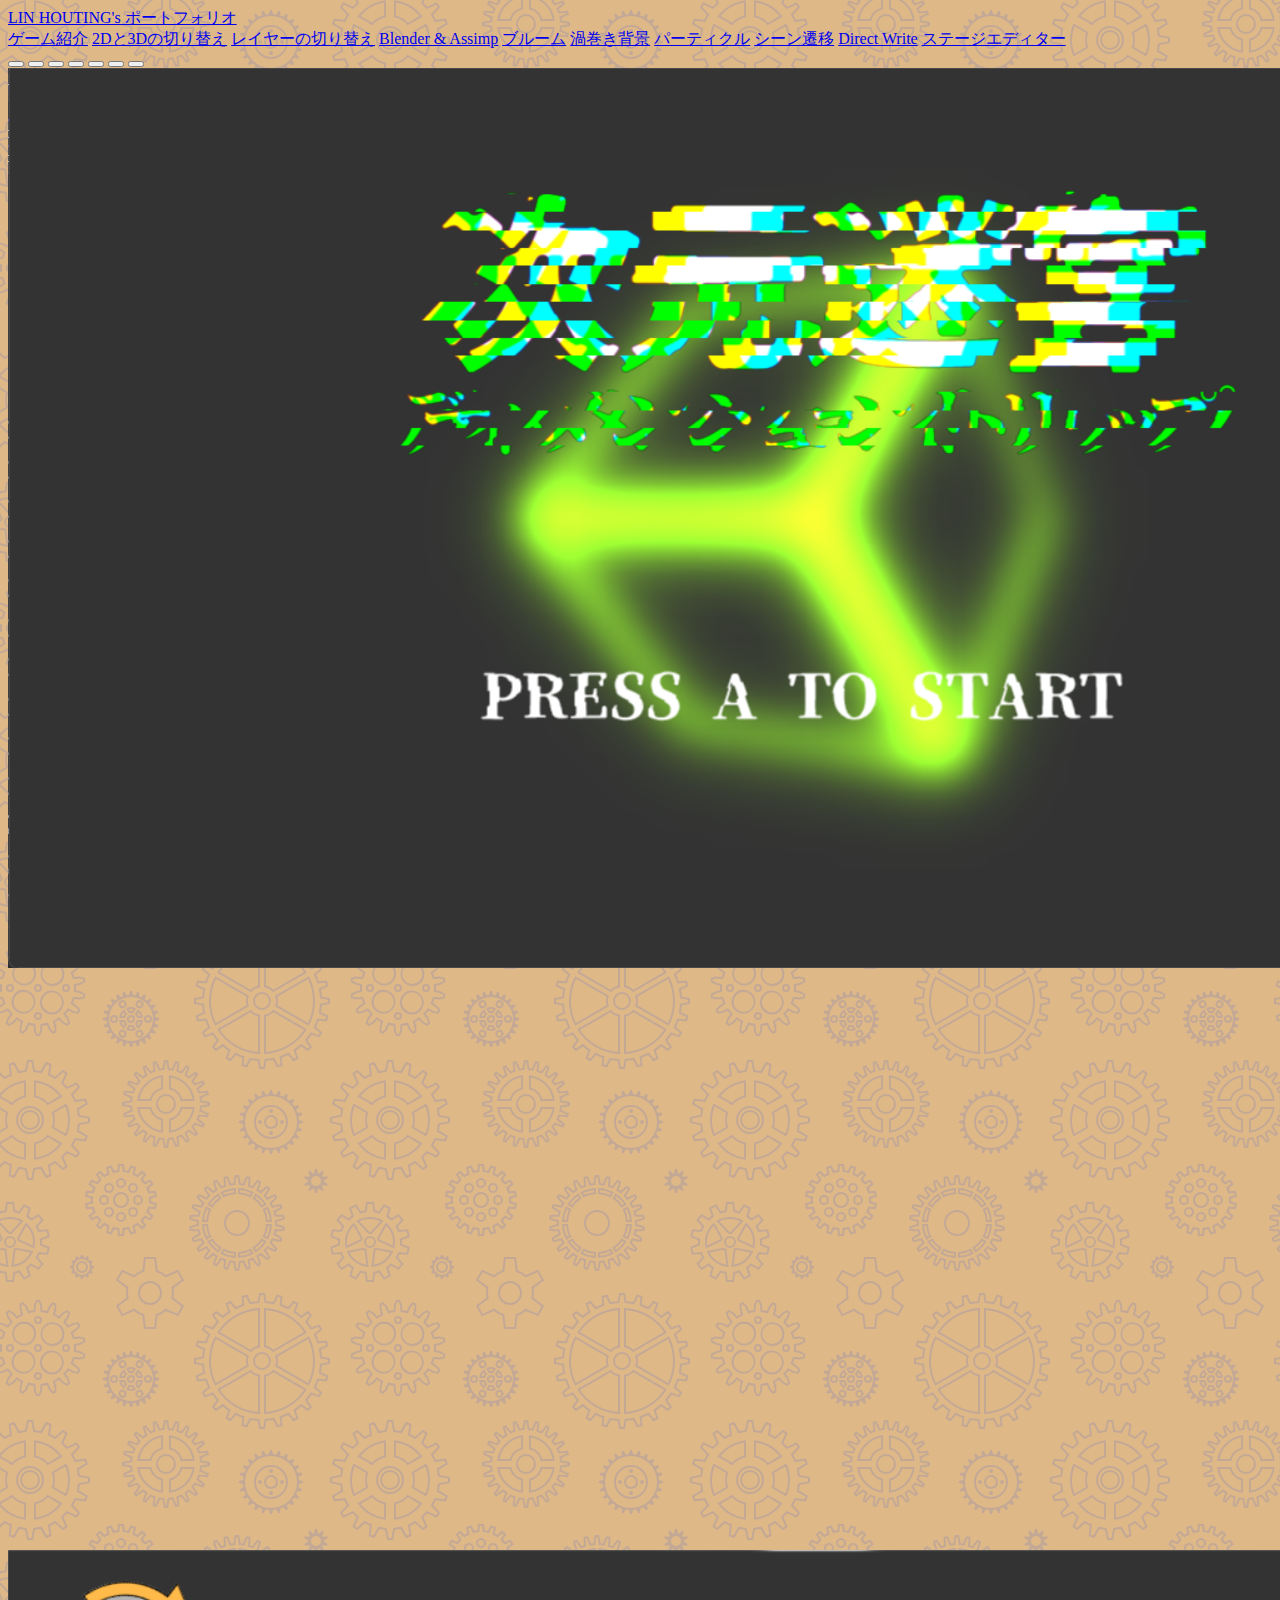
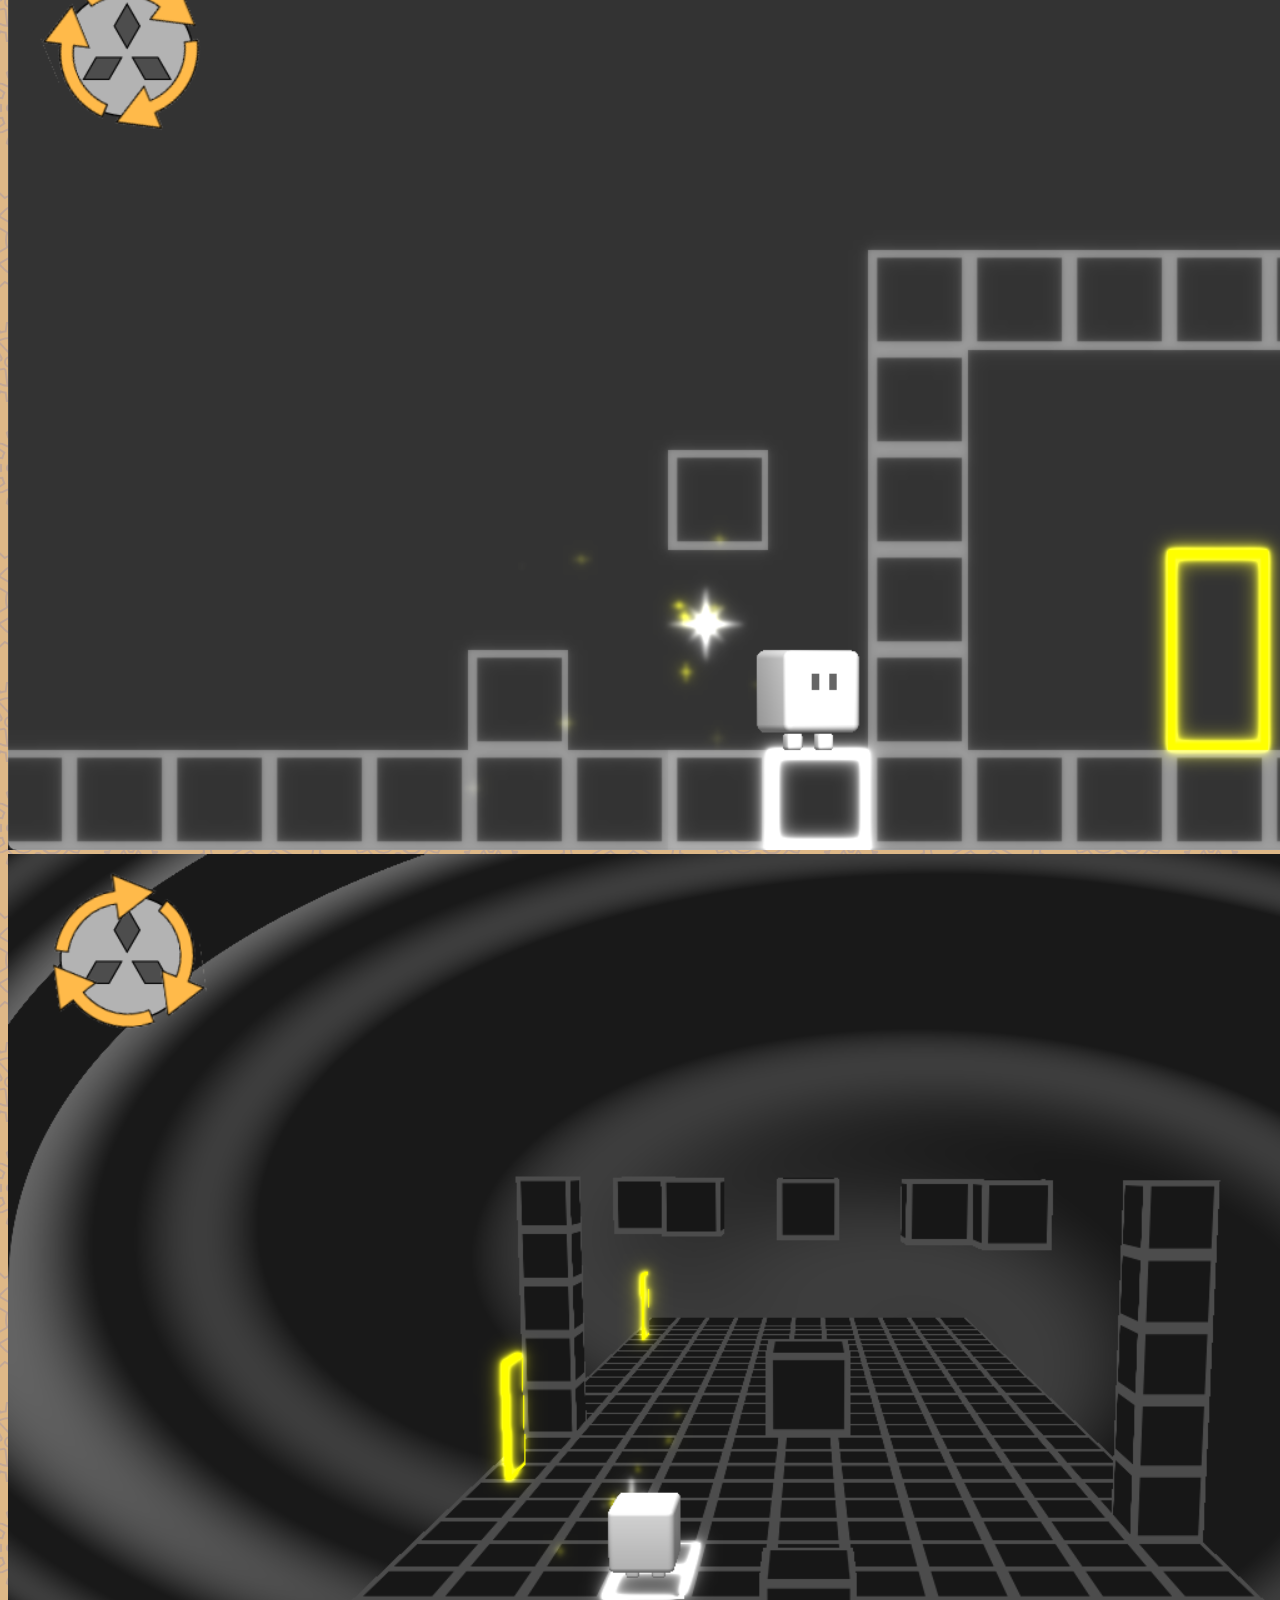
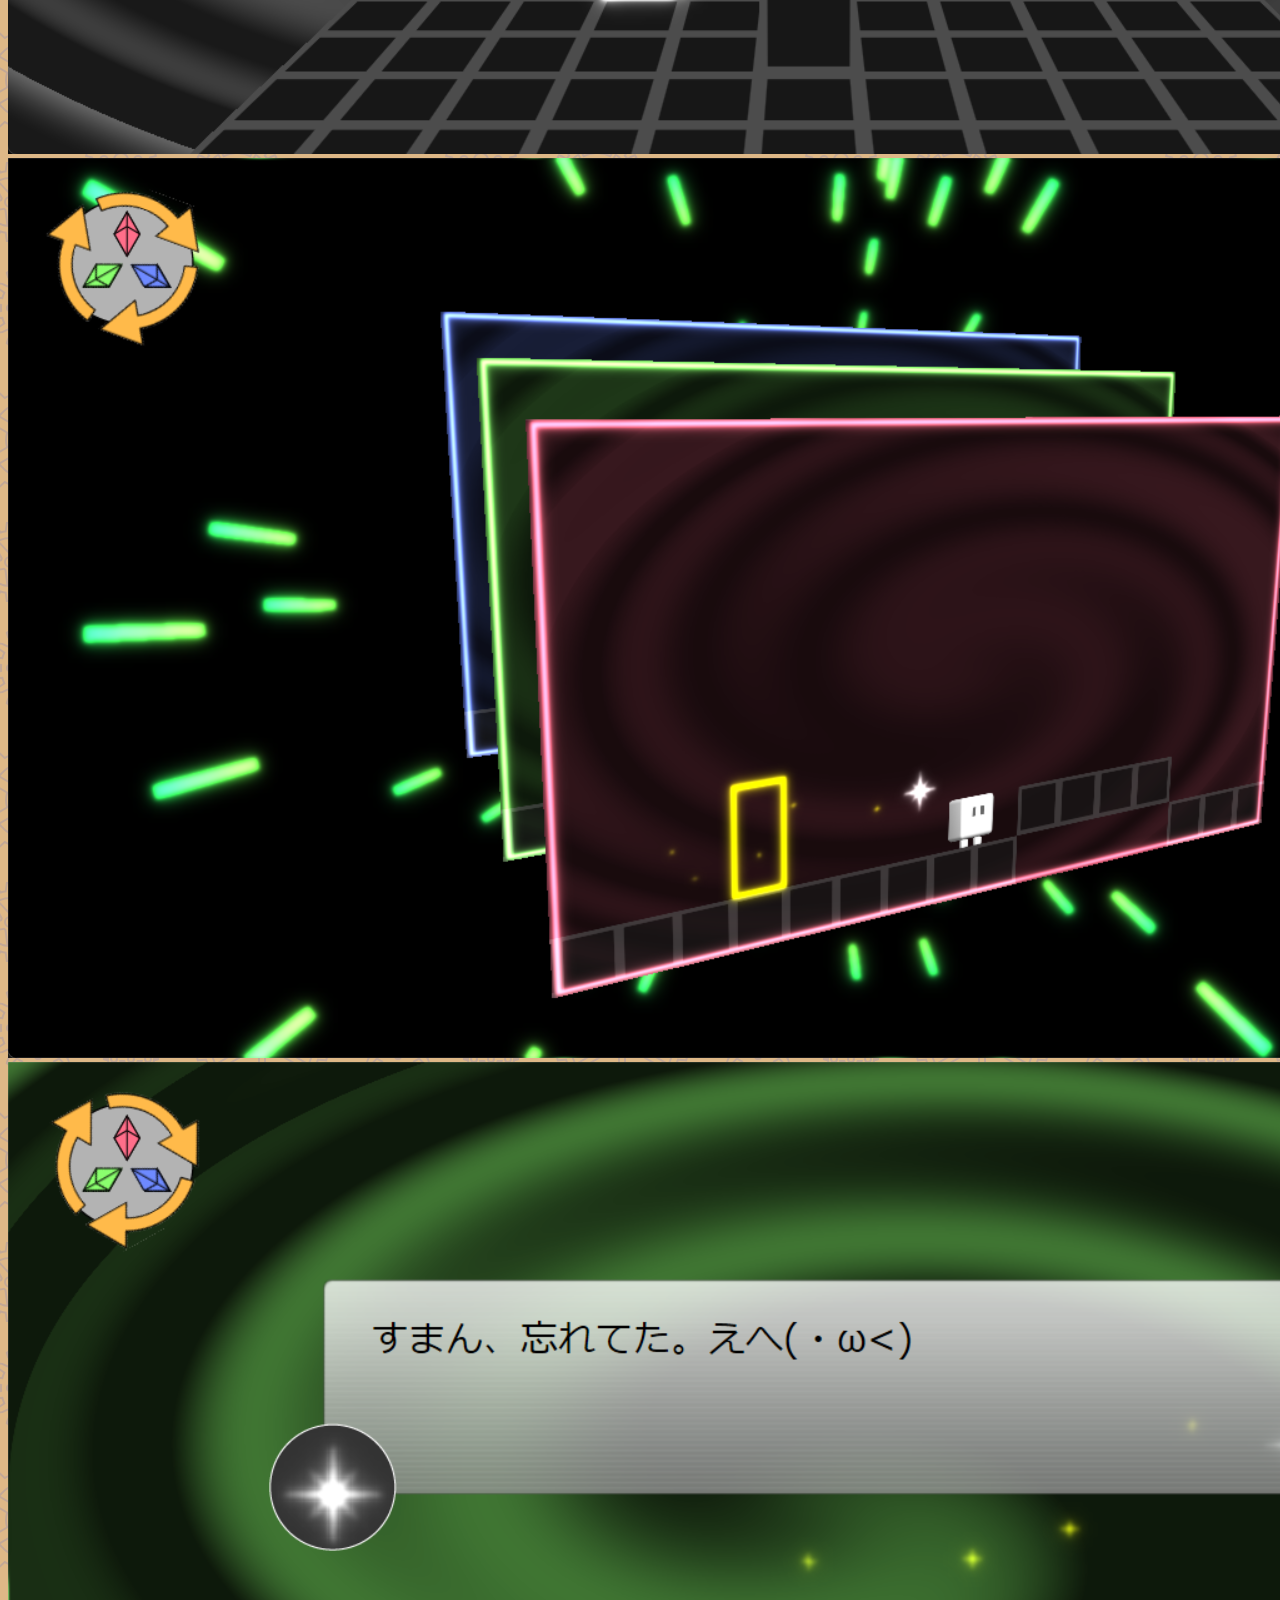
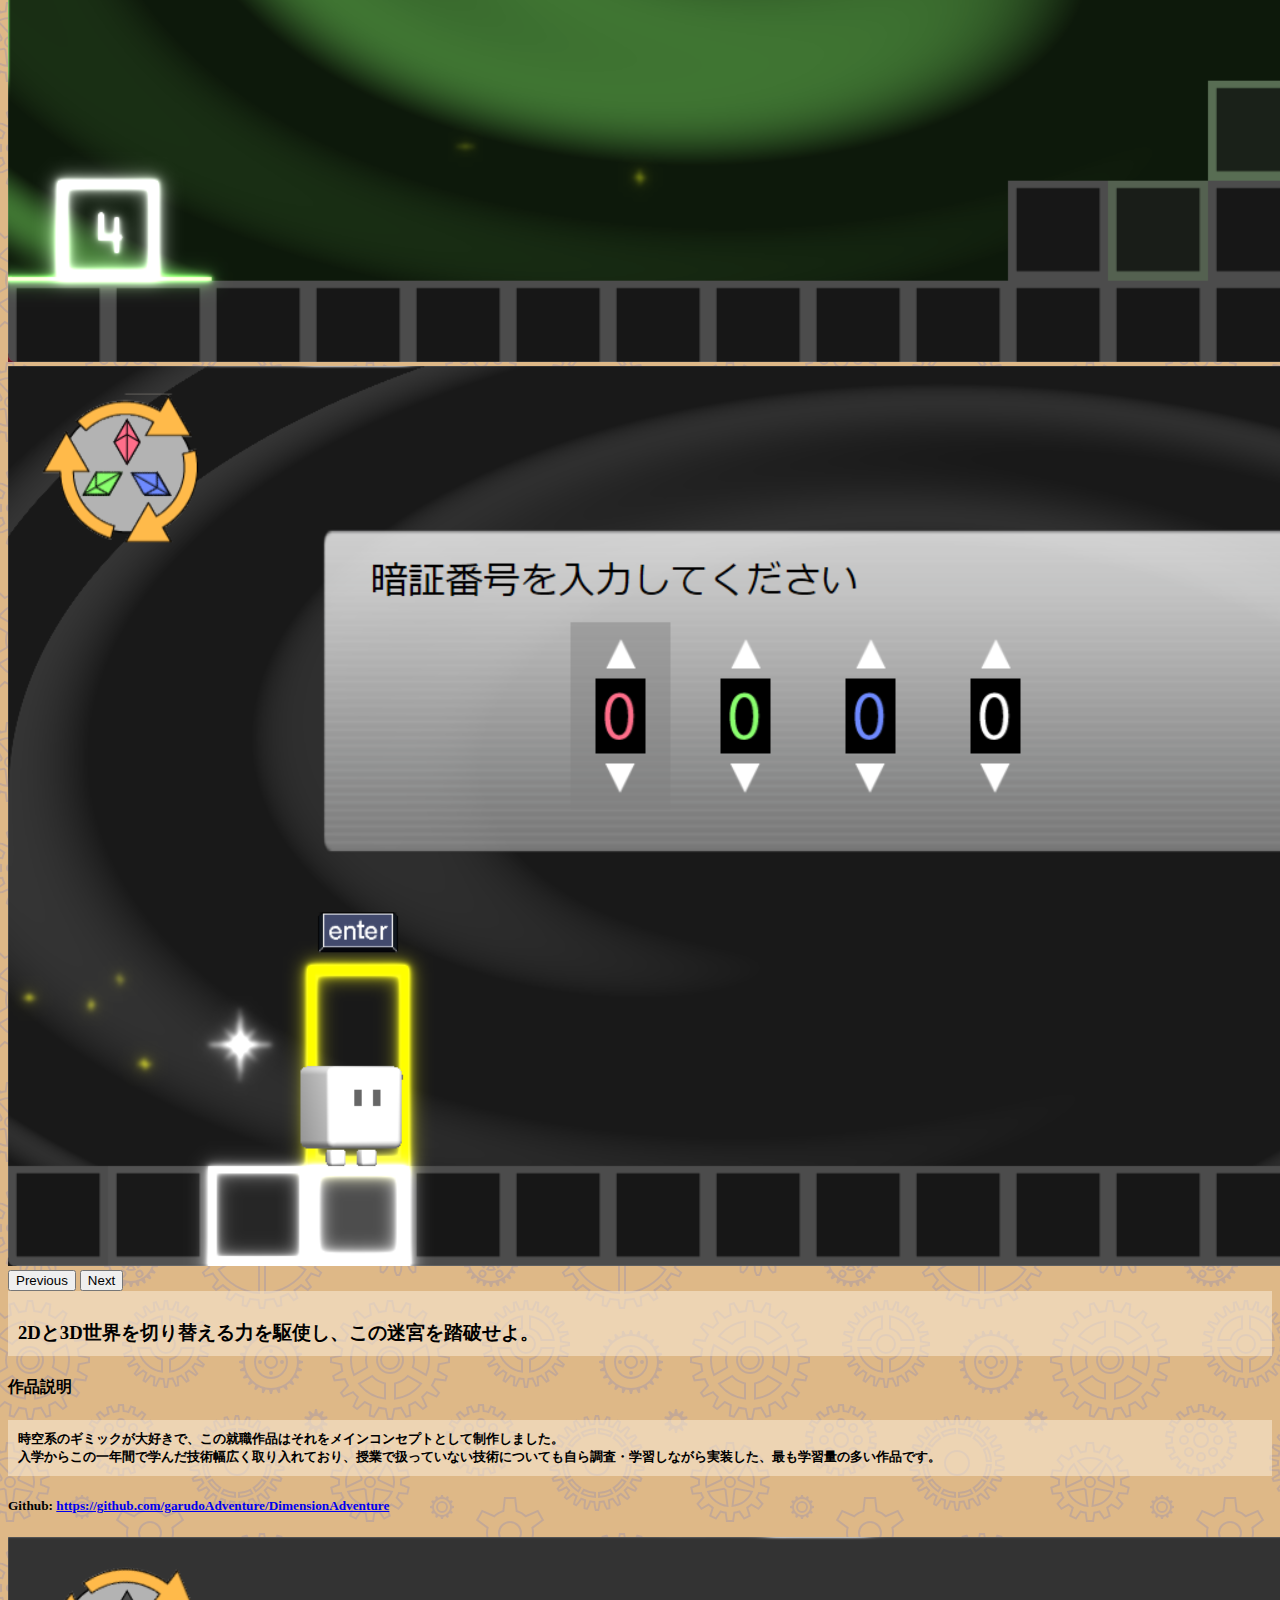
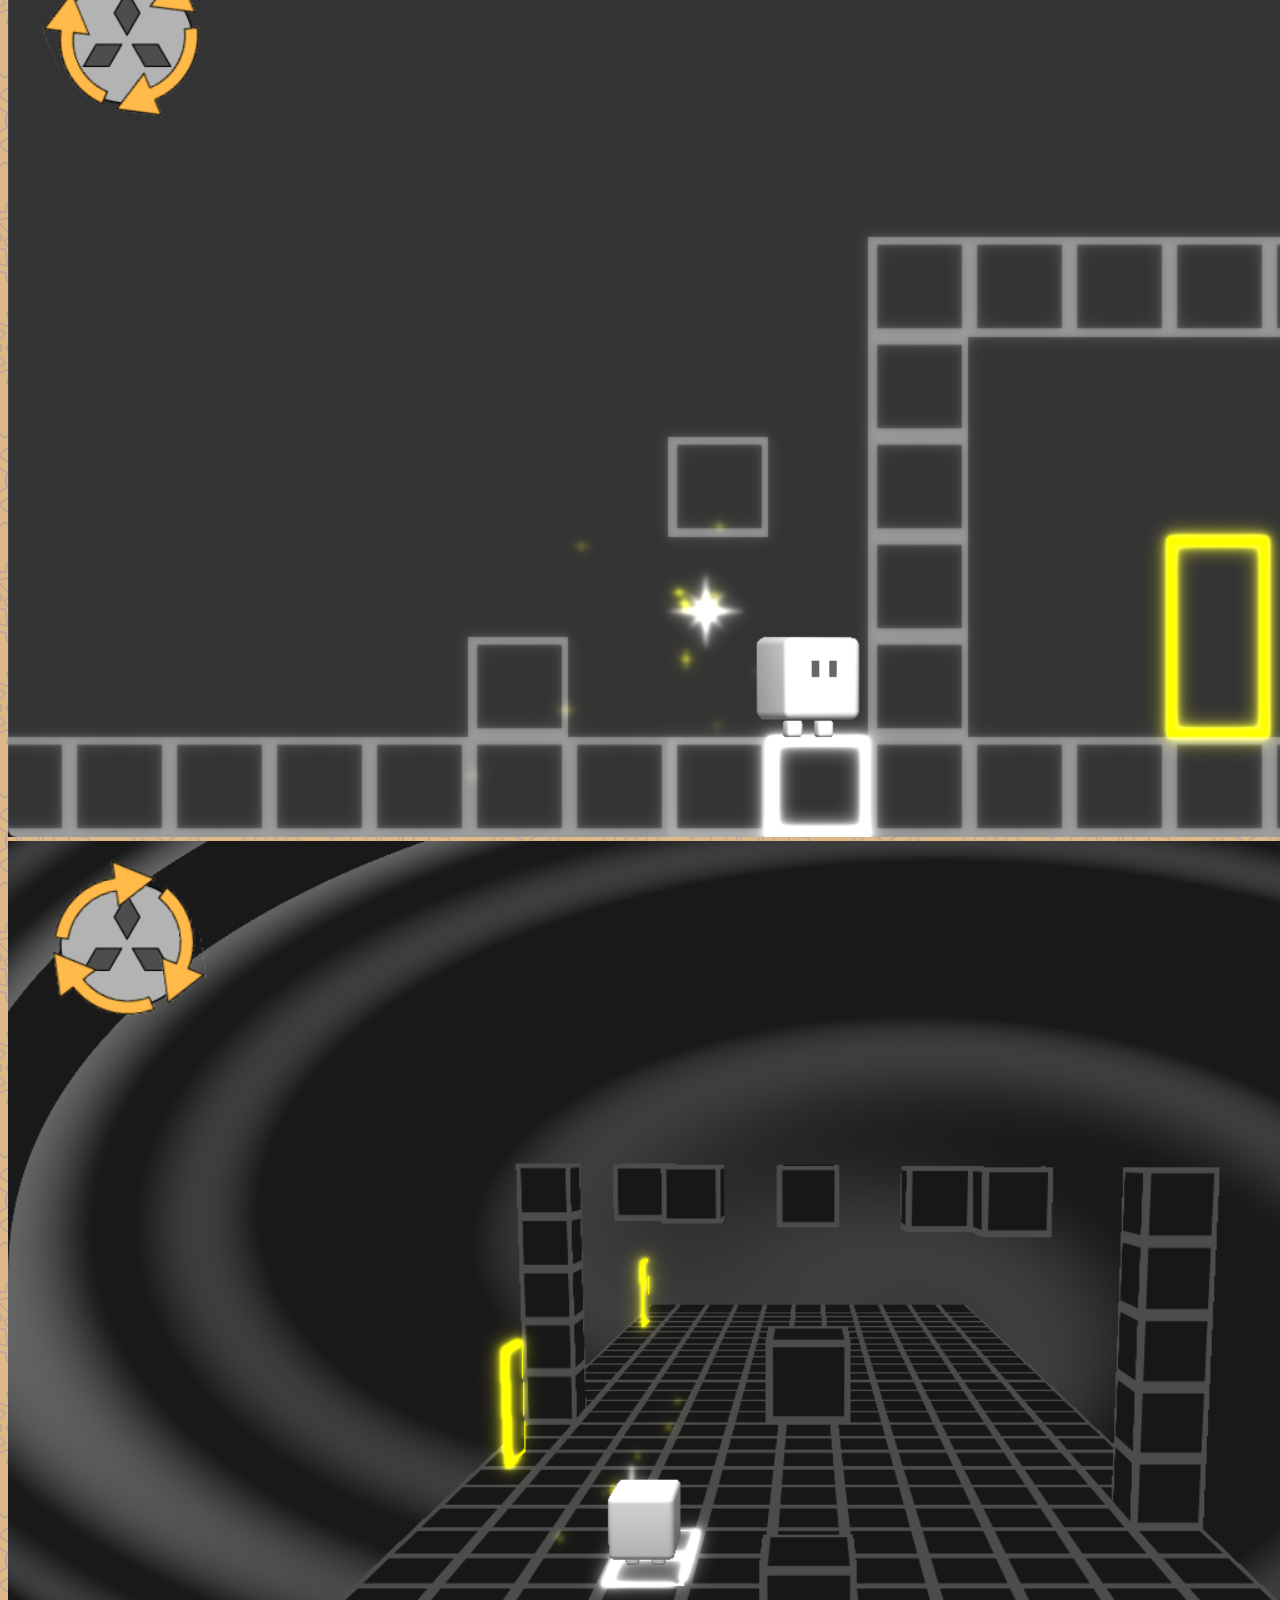
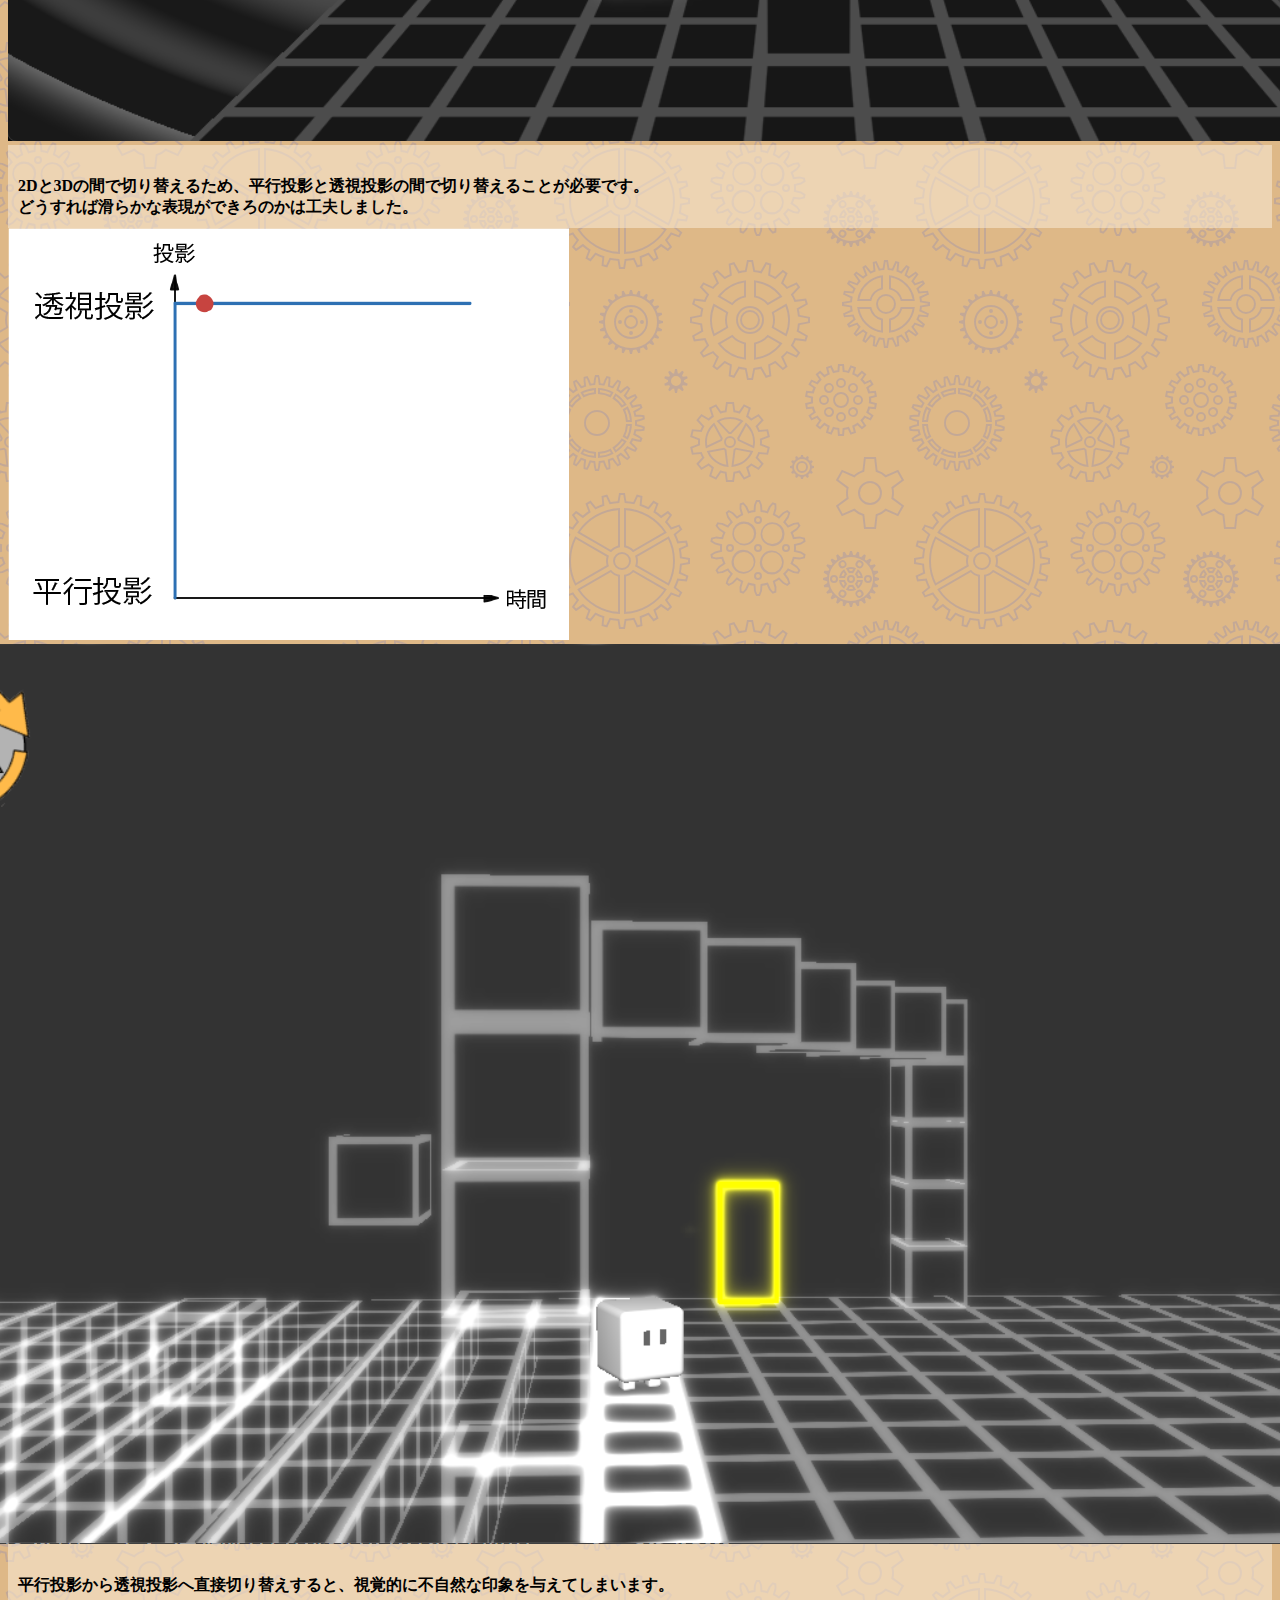
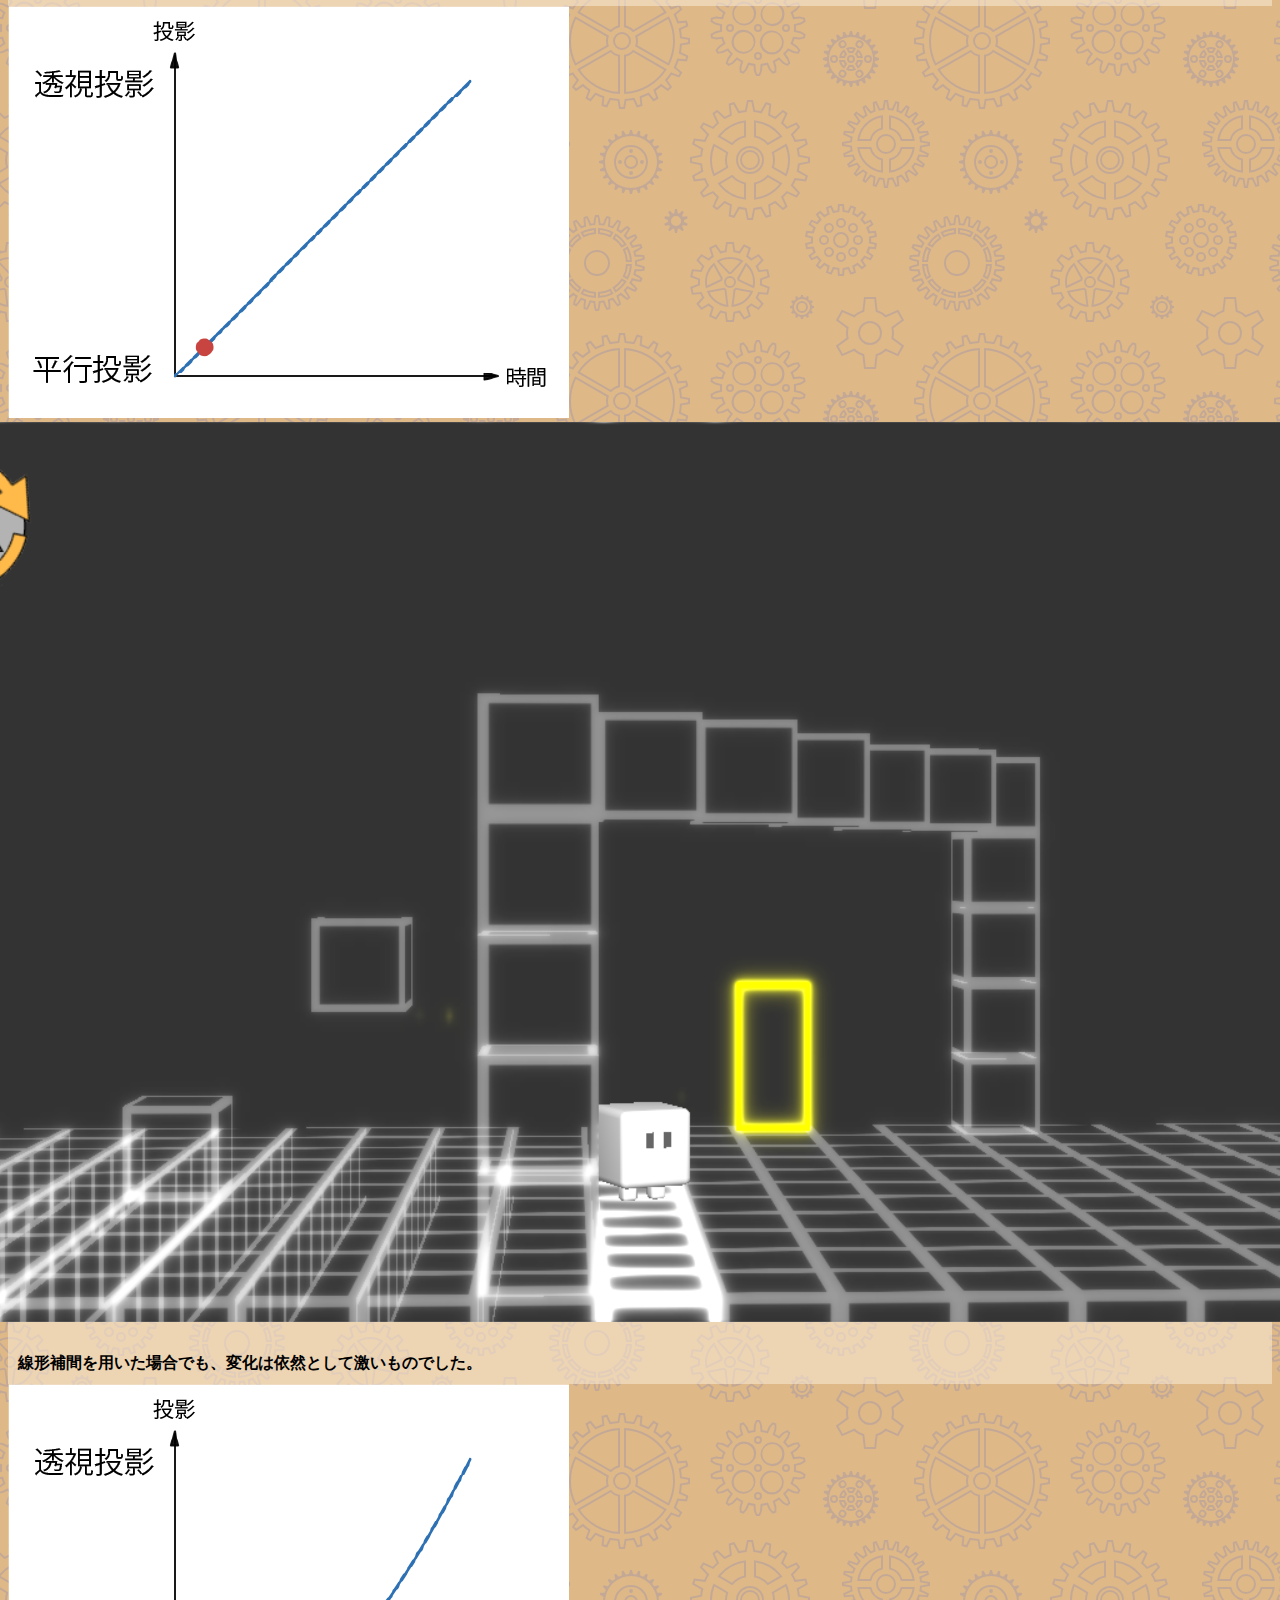
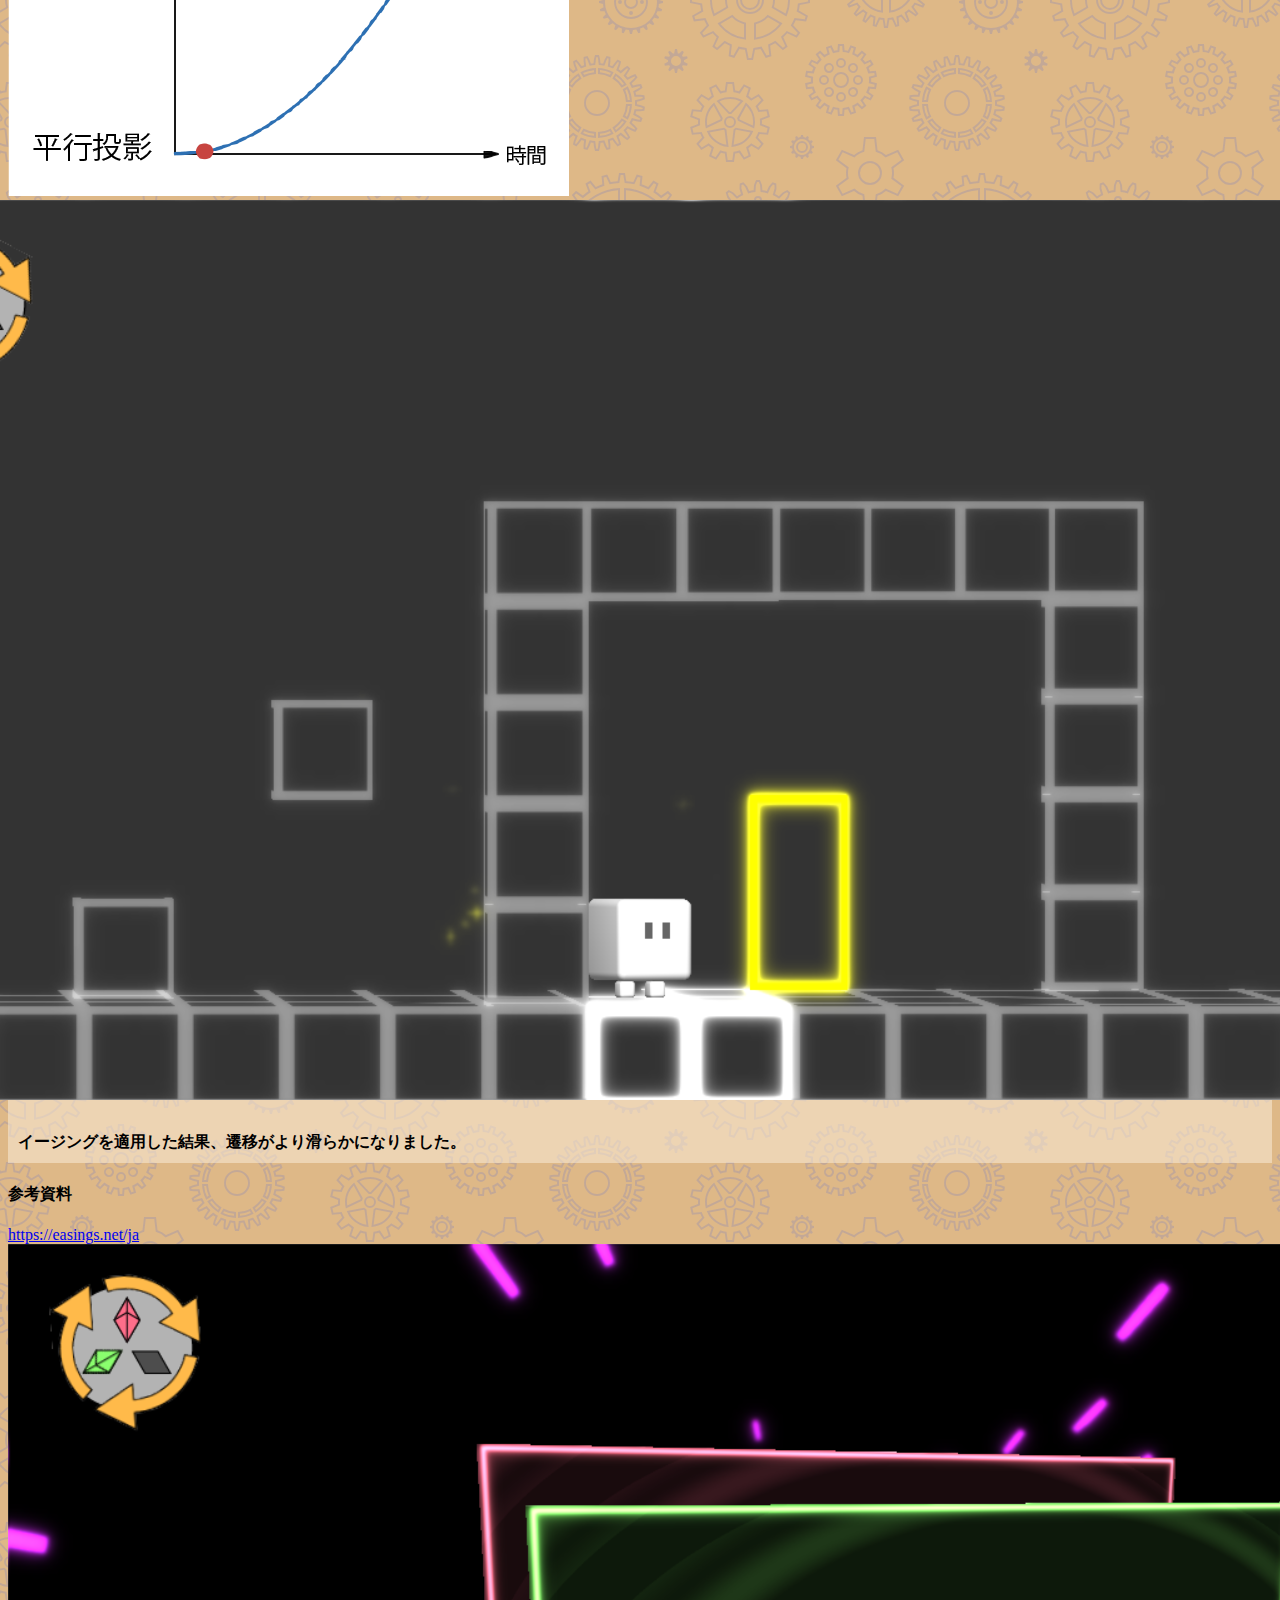
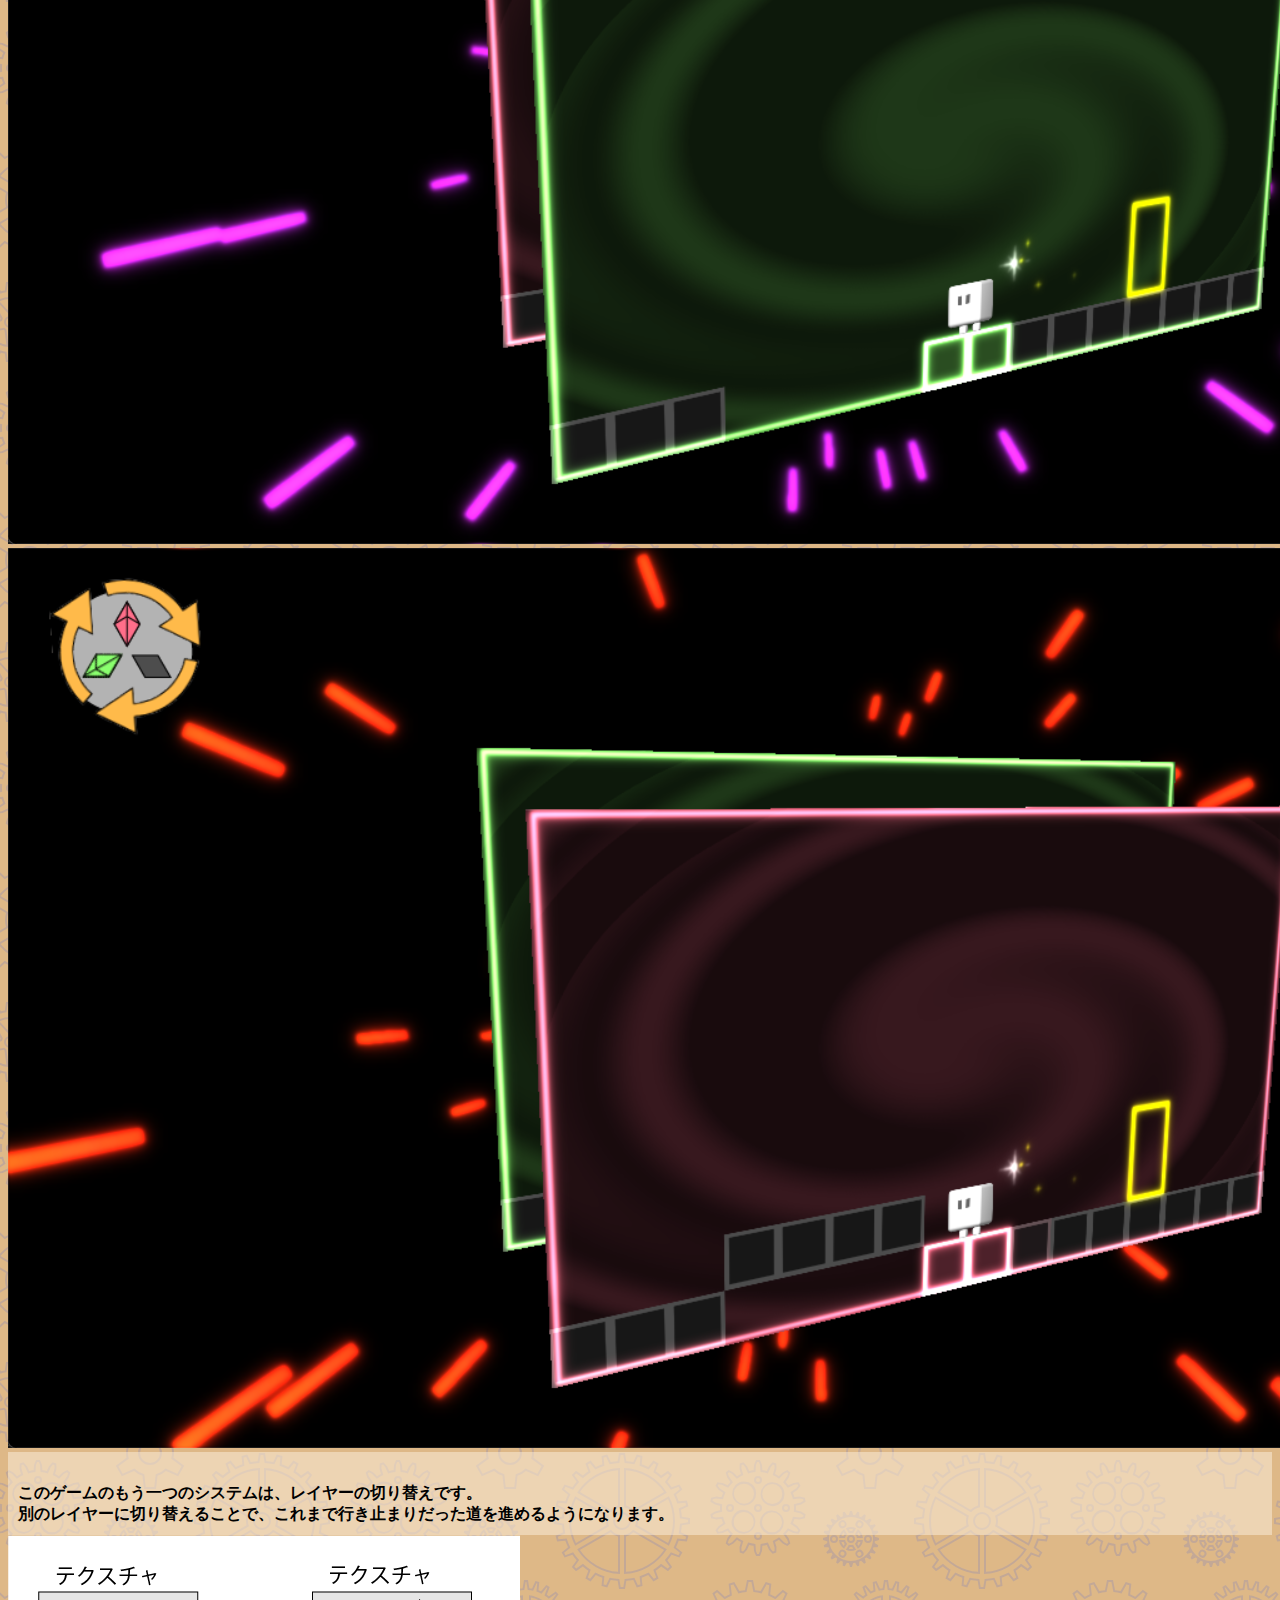
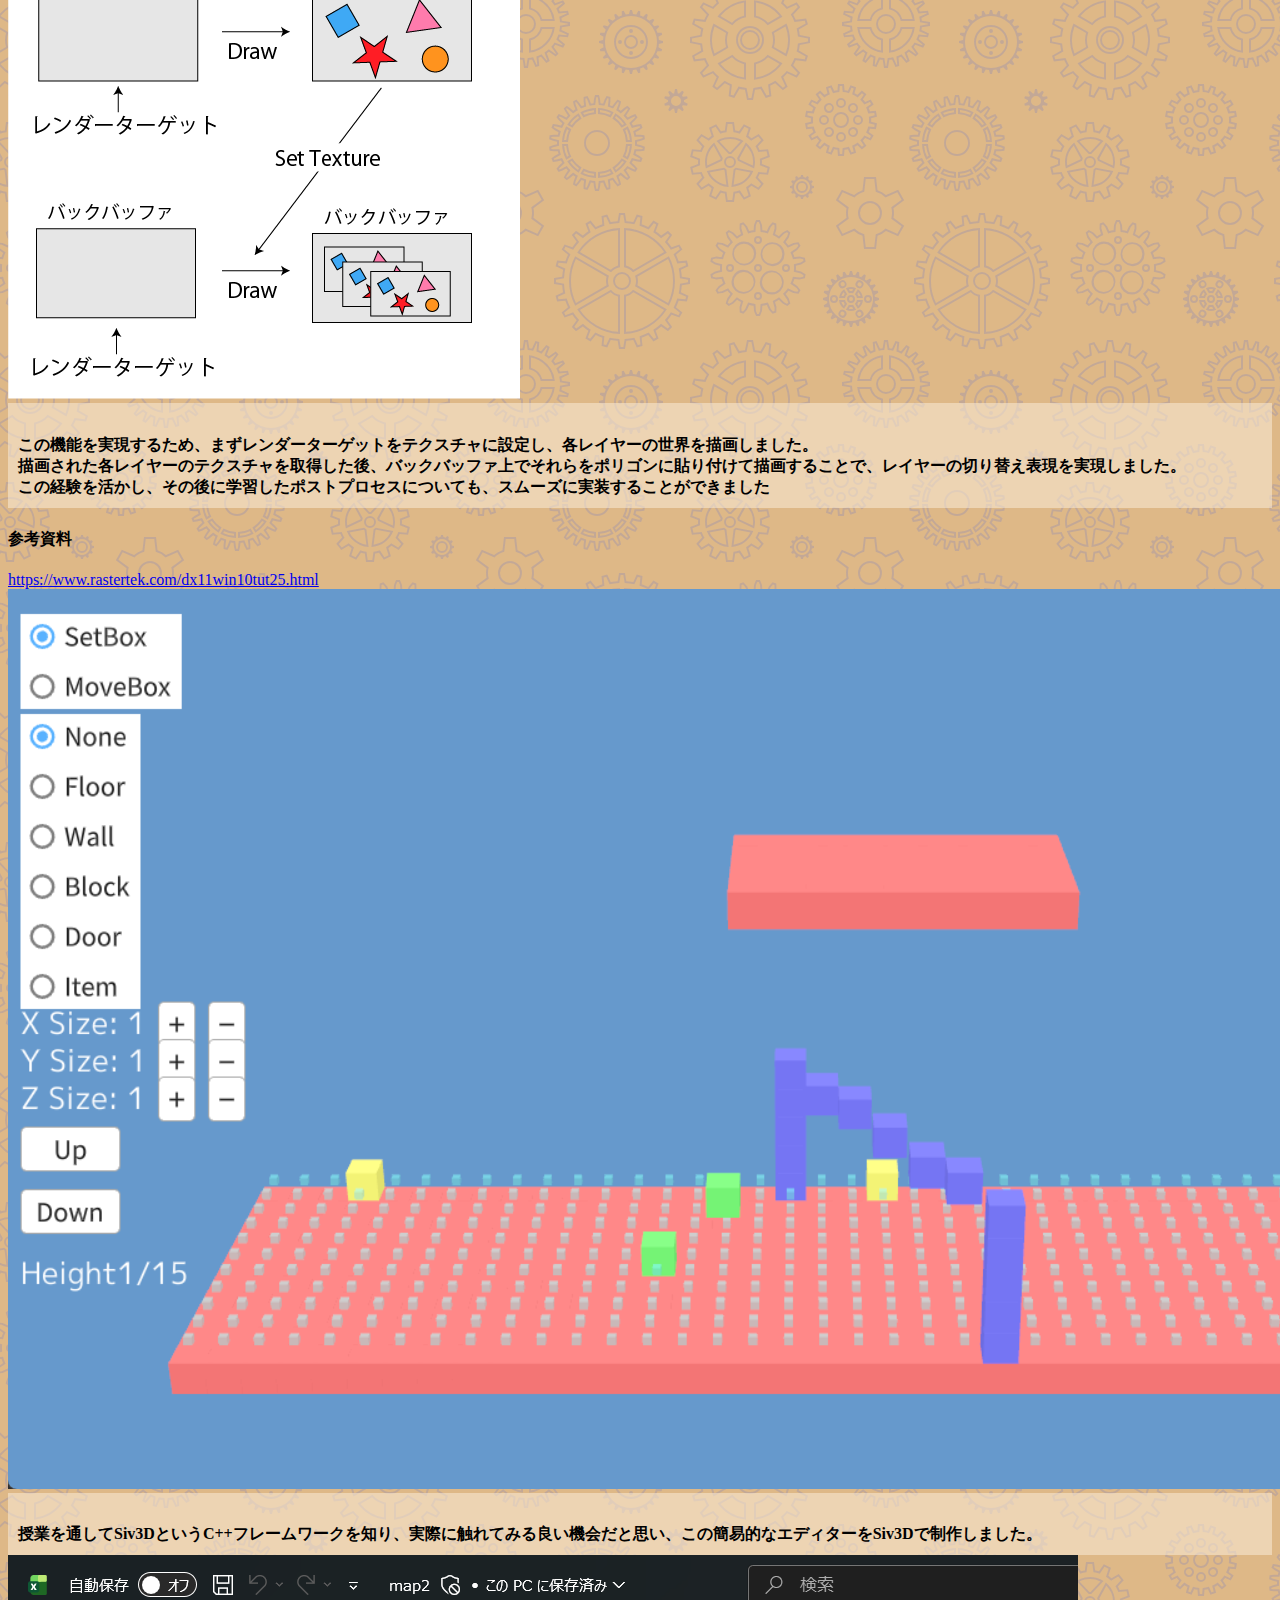
<file: game1.html>
<!doctype html>
<html lang="en">
  <head>
    <meta charset="utf-8">
    <meta name="viewport" content="width=device-width, initial-scale=1">
    <title>LIN HOUTING's ポートフォリオ</title>
    <link href="https://cdn.jsdelivr.net/npm/bootstrap@5.3.8/dist/css/bootstrap.min.css" rel="stylesheet" integrity="sha384-sRIl4kxILFvY47J16cr9ZwB07vP4J8+LH7qKQnuqkuIAvNWLzeN8tE5YBujZqJLB" crossorigin="anonymous">
    <link rel="stylesheet" type="text/css" href="./css/index.css">
    <link rel="stylesheet" type="text/css" href="./css/game.css">
    <!-- Google tag (gtag.js) -->
    <script async src="https://www.googletagmanager.com/gtag/js?id=G-2B7ZCR19RJ"></script>
    <script>
      window.dataLayer = window.dataLayer || [];
      function gtag(){dataLayer.push(arguments);}
      gtag('js', new Date());

      gtag('config', 'G-2B7ZCR19RJ');
    </script>
  </head>
  <body>
    <nav class="navbar navbar-dark bg-dark">
      <div class="container-fluid justify-content-center">
        <a class="navbar-brand" href="index.html">LIN HOUTING's ポートフォリオ</a>
      </div>
    </nav>
    <div class="container mt-5">
      <div class="row">
        <div class="col-2">
          <div class="list-group" role="tablist">
            <a class="list-group-item list-group-item-action active" data-bs-toggle="list" href="#list-intro" role="tab" aria-controls="list-intro">ゲーム紹介</a>
            <a class="list-group-item list-group-item-action" data-bs-toggle="list" href="#list-intro-1" role="tab" aria-controls="list-intro-1">2Dと3Dの切り替え</a>
            <a class="list-group-item list-group-item-action" data-bs-toggle="list" href="#list-intro-2" role="tab" aria-controls="list-intro-2">レイヤーの切り替え</a>
            <a class="list-group-item list-group-item-action" data-bs-toggle="list" href="#list-intro-4" role="tab" aria-controls="list-intro-4">Blender & Assimp</a>
            <a class="list-group-item list-group-item-action" data-bs-toggle="list" href="#list-intro-5" role="tab" aria-controls="list-intro-5">ブルーム</a>
            <a class="list-group-item list-group-item-action" data-bs-toggle="list" href="#list-intro-10" role="tab" aria-controls="list-intro-10">渦巻き背景</a>
            <a class="list-group-item list-group-item-action" data-bs-toggle="list" href="#list-intro-7" role="tab" aria-controls="list-intro-7">パーティクル</a>
            <a class="list-group-item list-group-item-action" data-bs-toggle="list" href="#list-intro-9" role="tab" aria-controls="list-intro-9">シーン遷移</a>
            <a class="list-group-item list-group-item-action" data-bs-toggle="list" href="#list-intro-8" role="tab" aria-controls="list-intro-8">Direct Write</a>
            <a class="list-group-item list-group-item-action" data-bs-toggle="list" href="#list-intro-3" role="tab" aria-controls="list-intro-3">ステージエディター</a>
          </div>
        </div>
        <div class="col-10">
          <div class="tab-content" id="nav-tabContent">
            <!--ゲーム紹介-->
            <div class="tab-pane fade show active" id="list-intro" role="tabpanel" aria-labelledby="list-intro-list">
              <div class="container">
                <div class="row">
                  <div id="carouselExample" class="carousel slide">
                    <div class="carousel-indicators">
                      <button type="button" data-bs-target="#carouselExample" data-bs-slide-to="0" class="active" aria-current="true" aria-label="Slide 1"></button>
                      <button type="button" data-bs-target="#carouselExample" data-bs-slide-to="1" aria-label="Slide 2"></button>
                      <button type="button" data-bs-target="#carouselExample" data-bs-slide-to="2" aria-label="Slide 3"></button>
                      <button type="button" data-bs-target="#carouselExample" data-bs-slide-to="3" aria-label="Slide 4"></button>
                      <button type="button" data-bs-target="#carouselExample" data-bs-slide-to="4" aria-label="Slide 5"></button>
                      <button type="button" data-bs-target="#carouselExample" data-bs-slide-to="5" aria-label="Slide 6"></button>
                      <button type="button" data-bs-target="#carouselExample" data-bs-slide-to="6" aria-label="Slide 7"></button>
                    </div>
                    <div class="carousel-inner">
                      <div class="carousel-item active">
                        <img src="./assets/title.png" class="d-block w-100">
                      </div>
                      <div class="carousel-item">
                        <iframe width="1052" height="574" src="https://www.youtube.com/embed/rnWMWABdMNM" title="次元迷宮" frameborder="0" allow="accelerometer; autoplay; clipboard-write; encrypted-media; gyroscope; picture-in-picture; web-share" referrerpolicy="strict-origin-when-cross-origin" allowfullscreen></iframe>
                      </div>
                      <div class="carousel-item">
                        <img src="./assets/game1/2D.png" class="d-block w-100">
                      </div>
                      <div class="carousel-item">
                        <img src="./assets/game1/3D.png" class="d-block w-100">
                      </div>
                      <div class="carousel-item">
                        <img src="./assets/game1/layer.png" class="d-block w-100">
                      </div>
                      <div class="carousel-item">
                        <img src="./assets/game1/dialog2.png" class="d-block w-100">
                      </div>
                      <div class="carousel-item">
                        <img src="./assets/game1/password.png" class="d-block w-100">
                      </div>
                    </div>
                    <button class="carousel-control-prev" type="button" data-bs-target="#carouselExample" data-bs-slide="prev">
                      <span class="carousel-control-prev-icon" aria-hidden="true"></span>
                      <span class="visually-hidden">Previous</span>
                    </button>
                    <button class="carousel-control-next" type="button" data-bs-target="#carouselExample" data-bs-slide="next">
                      <span class="carousel-control-next-icon" aria-hidden="true"></span>
                      <span class="visually-hidden">Next</span>
                    </button>
                  </div>
                </div>
                <div class="row mt-2 catch-copy">
                  <h3>2Dと3D世界を切り替える力を駆使し、この迷宮を踏破せよ。</h3>
                </div>
                <div class="row mt-3">
                  <h4>作品説明</h4>
                  <h5 class="description">
                    時空系のギミックが大好きで、この就職作品はそれをメインコンセプトとして制作しました。<br>
                      入学からこの一年間で学んだ技術幅広く取り入れており、授業で扱っていない技術についても自ら調査・学習しながら実装した、最も学習量の多い作品です。</h5>
                </div>
                <div class="container mt-3" style="padding-left: 0px;">
                  <div class="rol">
                    <h5>Github: <a href="https://github.com/garudoAdventure/DimensionAdventure" target="_blank">https://github.com/garudoAdventure/DimensionAdventure</a></h5>
                  </div>
                </div>
              </div>
            </div>
            <!--2Dと3Dの切り替え-->
            <div class="tab-pane fade" id="list-intro-1" role="tabpanel" aria-labelledby="list-intro-1-list">
              <div class="container">
                <div class="row">
                  <div class="col-6">
                    <img src="./assets/game1/2D.png" class="img-fluid">
                  </div>
                  <div class="col-6">
                    <img src="./assets/game1/3D.png" class="img-fluid">
                  </div>
                </div>
                <div class="row mt-2 description">
                  <h4>
                    2Dと3Dの間で切り替えるため、平行投影と透視投影の間で切り替えることが必要です。<br>
                    どうすれば滑らかな表現ができろのかは工夫しました。
                  </h4>
                </div>
              </div>
              <div class="container mt-5">
                <div class="row">
                  <div class="col">
                    <img src="./assets/game1/fun_1.png" class="img-fluid">
                  </div>
                  <div class="col" style="display: flex; align-items: center; justify-content: center;">
                    <img src="./assets/game1/perspective.png" class="img-fluid">
                  </div>
                </div>
                <div class="row mt-2 description">
                  <h4>平行投影から透視投影へ直接切り替えすると、視覚的に不自然な印象を与えてしまいます。</h4>
                </div>
              </div>
              <div class="container mt-5">
                <div class="row">
                  <div class="col">
                    <img src="./assets/game1/fun_2.png" class="img-fluid">
                  </div>
                  <div class="col" style="display: flex; align-items: center; justify-content: center;">
                    <img src="./assets/game1/lerp.png" class="img-fluid">
                  </div>
                </div>
                <div class="row mt-2 description">
                  <h4>線形補間を用いた場合でも、変化は依然として激いものでした。</h4>
                </div>
              </div>
              <div class="container mt-5">
                <div class="row">
                  <div class="col">
                    <img src="./assets/game1/fun_3.png" class="img-fluid">
                  </div>
                  <div class="col" style="display: flex; align-items: center; justify-content: center;">
                    <img src="./assets/game1/easing.png" class="img-fluid">
                  </div>
                </div>
                <div class="row mt-2 description">
                  <h4>イージングを適用した結果、遷移がより滑らかになりました。</h4>
                </div>
              </div>
              <div class="container mt-5">
                <div class="rol">
                  <h4>参考資料</h4>
                  <a href="https://easings.net/ja" target="_blank">https://easings.net/ja</a>
                </div>
              </div>
            </div>
            <!--レイヤーの切り替え-->
            <div class="tab-pane fade" id="list-intro-2" role="tabpanel" aria-labelledby="list-intro-2-list">
              <div class="container">
                <div class="row">
                  <div class="col-6">
                    <img src="./assets/game1/layer2.png" class="img-fluid">
                  </div>
                  <div class="col-6">
                    <img src="./assets/game1/layer1.png" class="img-fluid">
                  </div>
                </div>
                <div class="row mt-2 description">
                  <h4>
                    このゲームのもう一つのシステムは、レイヤーの切り替えです。<br>
                    別のレイヤーに切り替えることで、これまで行き止まりだった道を進めるようになります。
                  </h4>
                </div>
              </div>
              <div class="container mt-5">
                <div class="row">
                  <div class="col-8">
                    <img src="./assets/game1/renderTexture.png" class="img-fluid">
                  </div>
                </div>
                <div class="row mt-2 description">
                  <h4>
                    この機能を実現するため、まずレンダーターゲットをテクスチャに設定し、各レイヤーの世界を描画しました。<br>
                    描画された各レイヤーのテクスチャを取得した後、バックバッファ上でそれらをポリゴンに貼り付けて描画することで、レイヤーの切り替え表現を実現しました。<br>
                    この経験を活かし、その後に学習したポストプロセスについても、スムーズに実装することができました
                  </h4>
                </div>
              </div>
              <div class="container mt-5">
                <div class="rol">
                  <h4>参考資料</h4>
                  <a href="https://www.rastertek.com/dx11win10tut25.html" target="_blank">https://www.rastertek.com/dx11win10tut25.html
                </a>
                </div>
              </div>
            </div>
            <!--ステージエディター-->
            <div class="tab-pane fade" id="list-intro-3" role="tabpanel" aria-labelledby="list-intro-3-list">
              <div class="container">
                <div class="row">
                  <div class="col-8 mx-auto">
                    <img src="./assets/game1/stageEditor.png" class="img-fluid">
                  </div>
                </div>
                <div class="row mt-2 description">
                  <h4>
                    授業を通してSiv3DというC++フレームワークを知り、実際に触れてみる良い機会だと思い、この簡易的なエディターをSiv3Dで制作しました。
                  </h4>
                </div>
              </div>
              <div class="container mt-5">
                <div class="row">
                  <div class="col-5">
                    <img src="./assets/game1/excel.png" class="img-fluid">
                  </div>
                  <div class="col-5">
                    <img src="./assets/game1/parseCSV.png" class="img-fluid">
                  </div>
                </div>
                <div class="row mt-2 description">
                  <h4>
                    マップデータをCSVファイルで出力し、ゲームで読み込むようにしました。
                  </h4>
                </div>
              </div>
              <div class="container mt-5">
                <div class="rol">
                  <h4>参考資料</h4>
                  <a href="https://siv3d.github.io/ja-jp/samples/3d/" target="_blank">https://siv3d.github.io/ja-jp/samples/3d/
                </a>
                </div>
              </div>
            </div>
            <!--Blender & Assimp-->
            <div class="tab-pane fade" id="list-intro-4" role="tabpanel" aria-labelledby="list-intro-4-list">
              <div class="container">
                <div class="row">
                  <div class="col-8 mx-auto">
                    <img src="./assets/game1/blender.png" class="img-fluid">
                  </div>
                </div>
                <div class="row description mt-2">
                  <h4>Blenderで簡単なキャラを作成し、リギングしました</h4>
                </div>
              </div>
              <div class="container mt-5">
                <div class="row">
                  <div class="col-6">
                    <img src="./assets/game1/inputLayout.png" class="img-fluid">
                  </div>
                  <div class="col-6">
                    <img src="./assets/game1/vertexStruct.png" class="img-fluid">
                  </div>
                </div>
                <div class="row description mt-2">
                  <h4>
                    InputLayoutと頂点構造体にボーンデータを追加。<br>
                    GPUの仕様により、1頂点あたり最大4つまでのボーンウェイトしか持てません。
                  </h4>
                </div>
              </div>
              <div class="container mt-5">
                <div class="row">
                  <div class="col-8">
                    <img src="./assets/game1/boneData.png" class="img-fluid">
                  </div>
                </div>
                <div class="row description mt-2">
                  <h4>
                    Assimpが提供したデータ構造を用いて、ボーン情報を頂点データに書き込む。
                  </h4>
                </div>
              </div>
              <div class="container mt-5">
                <div class="row">
                  <div class="col-6">
                    <img src="./assets/game1/animData.png" class="img-fluid">
                  </div>
                  <div class="col-6" style="display: flex; align-items: center;">
                    <img src="./assets/game1/assimp.png" class="img-fluid">
                  </div>
                </div>
                <div class="row description mt-2">
                  <h4>
                    Node TransformとAnimation TransformからBone Transformを算出。
                  </h4>
                </div>
              </div>
              <div class="container mt-5">
                <div class="row">
                  <div class="col-8">
                    <img src="./assets/game1/boneShader.png" class="img-fluid">
                  </div>
                </div>
                <div class="row description mt-2">
                  <h4>
                    シェーダー内で頂点座標にボーン変換を適用することで、ボーンアニメーションを実現しました。
                  </h4>
                </div>
              </div>
              <div class="container mt-5">
                <div class="rol">
                  <h4>参考資料</h4>
                  <a href="https://pepophilia.com/?p=1010" target="_blank">https://pepophilia.com/?p=1010</a><br>
                  <a href="https://www.youtube.com/watch?v=Rp-MwWcCO8Y" target="_blank">https://www.youtube.com/watch?v=Rp-MwWcCO8Y</a><br>
                  <a href="https://www.ogldev.org/www/tutorial38/tutorial38.html" target="_blank">https://www.ogldev.org/www/tutorial38/tutorial38.html</a><br>
                  <a href="https://learnopengl.com/Guest-Articles/2020/Skeletal-Animation" target="_blank">https://learnopengl.com/Guest-Articles/2020/Skeletal-Animation</a>
                </div>
              </div>
            </div>
            <!--ブルーム-->
            <div class="tab-pane fade" id="list-intro-5" role="tabpanel" aria-labelledby="list-intro-5-list">
              <div class="container">
                <div class="row">
                  <div class="col-8 mx-auto">
                    <img src="./assets/game1/bloom.png" class="img-fluid">
                  </div>
                </div>
                <div class="row description mt-2">
                  <h4>このゲームは派手なエフェクトや綺麗な背景表現が少ない分、ビジュアルを向上させるための工夫として、イルミネーションを取り入れることを考えました。</h4>
                </div>
              </div>
              <div class="container mt-5">
                <div class="row">
                  <div class="col">
                    <img src="./assets/game1/blur.png" class="img-fluid">
                  </div>
                </div>
                <div class="row description mt-2">
                  <h4>ガウシアンブラーと縮小バッファ法を用いて、複数のブラーテクスチャを加算することで、ブルーム効果が実現しました。授業範囲外の内容だったため、実装には数日間苦戦しました。</h4>
                </div>
              </div>
              <div class="container mt-5">
                <div class="rol">
                  <h4>参考資料</h4>
                  <a href="https://blog.frost.kiwi/dual-kawase/" target="_blank">https://blog.frost.kiwi/dual-kawase/</a><br>
                  <a href="https://qiita.com/aa_debdeb/items/26ab808de6745611df53" target="_blank">https://qiita.com/aa_debdeb/items/26ab808de6745611df53</a><br>
                  <a href="https://hikita12312.hatenablog.com/entry/2017/08/20/225533" target="_blank">https://hikita12312.hatenablog.com/entry/2017/08/20/225533</a><br>
                </div>
              </div>
            </div>
            <!--渦巻背景-->
            <div class="tab-pane fade" id="list-intro-10" role="tabpanel" aria-labelledby="list-intro-10-list">
              <div class="container">
                <div class="row">
                  <div class="col-8 mx-auto">
                    <img src="./assets/game1/spiral.png" class="img-fluid">
                  </div>
                </div>
                <div class="row description mt-2">
                  <h4>このゲームは派手なエフェクトや綺麗な背景表現が少ない分、ビジュアルを向上させるための工夫として、イルミネーションを取り入れることを考えました。</h4>
                </div>
              </div>
              <div class="container mt-5">
                <div class="row" style="display: flex; align-items: center;">
                  <div class="col-6">
                    <img src="./assets/game1/perlineNoize.png" class="img-fluid">
                  </div>
                  <div class="col-6">
                    <img src="./assets/game1/perlineNoizeCode.png" class="img-fluid">
                  </div>
                </div>
                <div class="row description mt-2">
                  <h4>まずはパーリンノイズを用いて、ランダムな縦線を生成します。</h4>
                </div>
              </div>
              <div class="container mt-5">
                <div class="row">
                  <div class="col-6">
                    <img src="./assets/game1/spiral2.png" class="img-fluid">
                  </div>
                  <div class="col-6">
                    <img src="./assets/game1/sprialCode.png" class="img-fluid">
                  </div>
                </div>
                <div class="row description mt-2">
                  <h4>
                    さらに、渦巻き効果を適用します。<br>
                    まずはUV座標の中心を(0.5,0.5)から(0,0)に移動します。<br>
                    次に、中心からの距離をもとに回転角度を算出します(アルキメデスの螺旋)。<br>
                    最後に、UV座標を回転変換し、最初に中心を移動するため引いた0.5を足し戻すれば完成です。<br>
                    そして、背景が視認性を損なわないようにパラメータを調整し、シンプルな渦巻き背景を作成しました。
                  </h4>
                </div>
              </div>
              <div class="container mt-5">
                <div class="rol">
                  <h4>参考資料</h4>
                  <a href="https://postd.cc/understanding-perlin-noise/" target="_blank">https://postd.cc/understanding-perlin-noise/</a><br>
                  <a href="https://zenn.dev/baroqueengine/books/a19140f2d9fc1a/viewer/95c334" target="_blank">https://zenn.dev/baroqueengine/books/a19140f2d9fc1a/viewer/95c334</a><br>
                  <a href="http://marupeke296.com/ALG_No3_PerlinNoize.html" target="_blank">http://marupeke296.com/ALG_No3_PerlinNoize.html</a><br>
                  <a href="https://ja.wikipedia.org/wiki/%E3%82%A2%E3%83%AB%E3%82%AD%E3%83%A1%E3%83%87%E3%82%B9%E3%81%AE%E8%9E%BA%E6%97%8B" target="_blank">https://ja.wikipedia.org/wiki/%E3%82%A2%E3%83%AB%E3%82%AD%E3%83%A1%E3%83%87%E3%82%B9%E3%81%AE%E8%9E%BA%E6%97%8B</a><br>
                </div>
              </div>
            </div>
            <!--パーティクル-->
            <div class="tab-pane fade" id="list-intro-7" role="tabpanel" aria-labelledby="list-intro-7-list">
              <div class="container">
                <div class="row">
                  <div class="col mx-auto">
                    <img src="assets/game1/paricle.png" class="img-fluid">
                  </div>
                </div>
                <div class="row description mt-2">
                  <h4>パーティクルはエフェクトを作る際に欠かせない技術であるため、このゲームにはぜひ実装したいと考えました。</h4>
                </div>
              </div>
              <div class="container mt-5">
                <div class="row">
                  <div class="col-8">
                    <img src="assets/game1/particleCode.png" class="img-fluid">
                  </div>
                </div>
                <div class="row description mt-2">
                  <h4>パーティクル生成時にランダムな速度を設定しています。ライフタイムがゼロになると、自動的に消去される。</h4>
                </div>
              </div>
              <div class="container mt-5">
                <div class="rol">
                  <h4>参考資料</h4>
                  <a href="https://enginetrouble.net/2014/05/gamedev-weekly-2014-0528.html" target="_blank">https://enginetrouble.net/2014/05/gamedev-weekly-2014-0528.html</a><br>
                  <a href="https://yttm-work.jp/gmpg/gmpg_0011.html" target="_blank">https://yttm-work.jp/gmpg/gmpg_0011.html</a>
                </div>
              </div>
            </div>
            <!--Direct Write-->
            <div class="tab-pane fade" id="list-intro-8" role="tabpanel" aria-labelledby="list-intro-8-list">
              <div class="container">
                <div class="row">
                  <div class="col-8 mx-auto">
                    <img src="assets/game1/dialog.png" class="img-fluid">
                  </div>
                </div>
                <div class="row description mt-2">
                  <h4>文字表示を実現するため、さまざまな方法を調べた結果、DirectWriteを使用することにしました。</h4>
                </div>
              </div>
              <div class="container mt-5">
                <div class="row">
                  <div class="col-8 mx-auto">
                    <img src="assets/game1/loadFont.png" class="img-fluid">
                  </div>
                </div>
                <div class="row description mt-2">
                  <h4>公開先の環境でフォントがインストールされていない場合に備え、使用するフォントはプロジェクトフォルダーから読み込む仕様としました。</h4>
                </div>
              </div>
              <div class="container mt-5">
                <div class="rol">
                  <h4>参考資料</h4>
                  <a href="https://learn.microsoft.com/ja-jp/windows/win32/directwrite/custom-font-sets-win10" target="_blank">https://learn.microsoft.com/ja-jp/windows/win32/directwrite/custom-font-sets-win10</a><br>
                  <a href="https://islingtonsystem.hatenablog.jp/entry/2022/06/18/222040" target="_blank">https://islingtonsystem.hatenablog.jp/entry/2022/06/18/222040</a><br>
                  <a href="https://deep-verdure.hatenablog.com/entry/2022/07/23/190449" target="_blank">https://deep-verdure.hatenablog.com/entry/2022/07/23/190449</a>
                </div>
              </div>
            </div>
            <!--シーン遷移-->
            <div class="tab-pane fade" id="list-intro-9" role="tabpanel" aria-labelledby="list-intro-9-list">
              <div class="container">
                <div class="row">
                  <div class="col-8 mx-auto">
                    <img src="./assets/game1/sceneChange.png" class="img-fluid">
                  </div>
                </div>
                <div class="row description mt-2">
                  <h4>シーン遷移時、まず可視範囲を全体からプレイヤー周辺まで縮小します。フィールドデータの更新が完了した後、可視範囲を再びプレイヤーから全体に拡大する仕様としました。</h4>
                </div>
              </div>
              <div class="container mt-5">
                <div class="row">
                  <div class="col-8 mx-auto">
                    <img src="./assets/game1/texUV.png" class="img-fluid">
                  </div>
                </div>
                <div class="row description mt-2">
                  <h4>この演出は、UVスクロールのみで実現しました。サンプラーステートをCLAMPモードに設定し、中央が透明なテクスチャのUV座標を適切に計算することで、シーン遷移の効果を実現しました。</h4>
                </div>
              </div>
            </div>
          </div>
        </div>
      </div>
    </div>
    <footer class="bg-dark">
      <div class='container mt-5'>
        <div class='row'>
          <div class='mx-auto text-white text-center'>
            <p>Copyright © sample All Rights Reserved.</p>
          </div>
        </div>
      </div>
    </footer>
    <script src="https://cdn.jsdelivr.net/npm/bootstrap@5.3.8/dist/js/bootstrap.bundle.min.js" integrity="sha384-FKyoEForCGlyvwx9Hj09JcYn3nv7wiPVlz7YYwJrWVcXK/BmnVDxM+D2scQbITxI" crossorigin="anonymous">

    </script>
  </body>
</html>
</file>
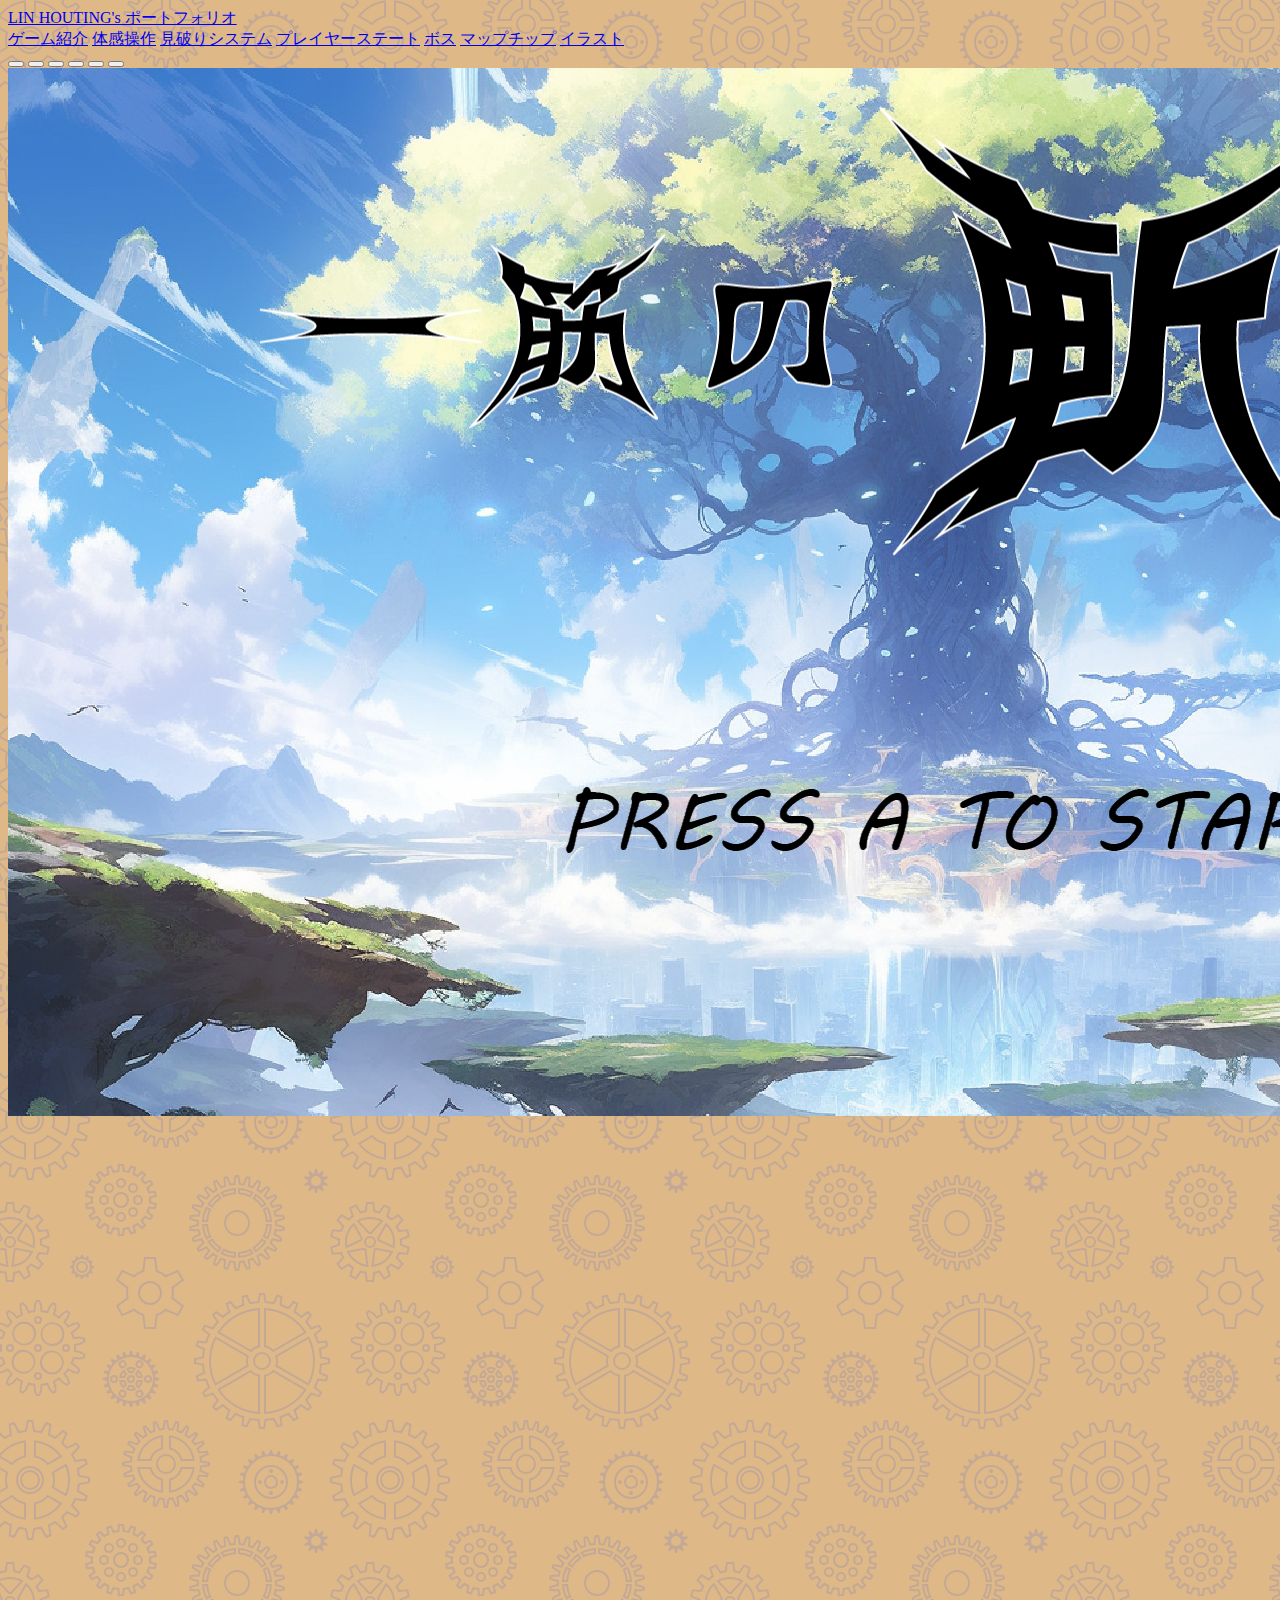
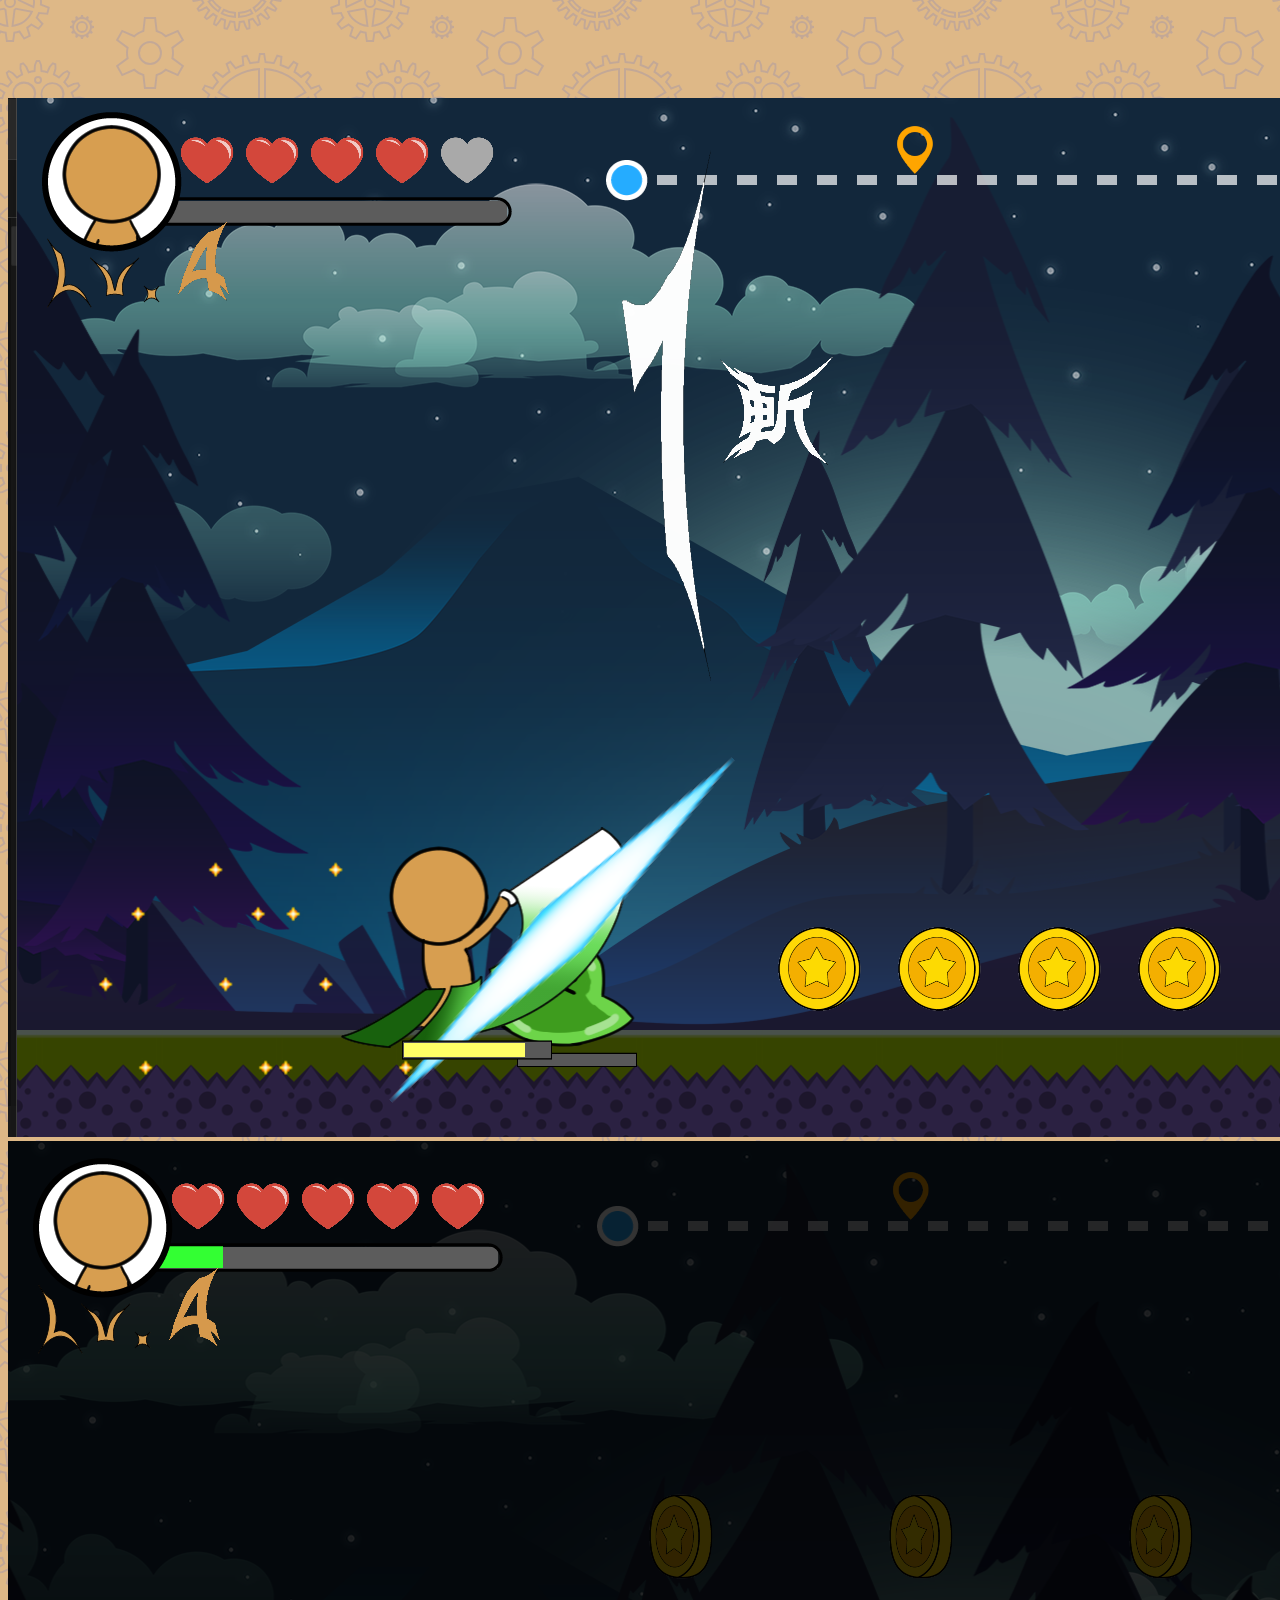
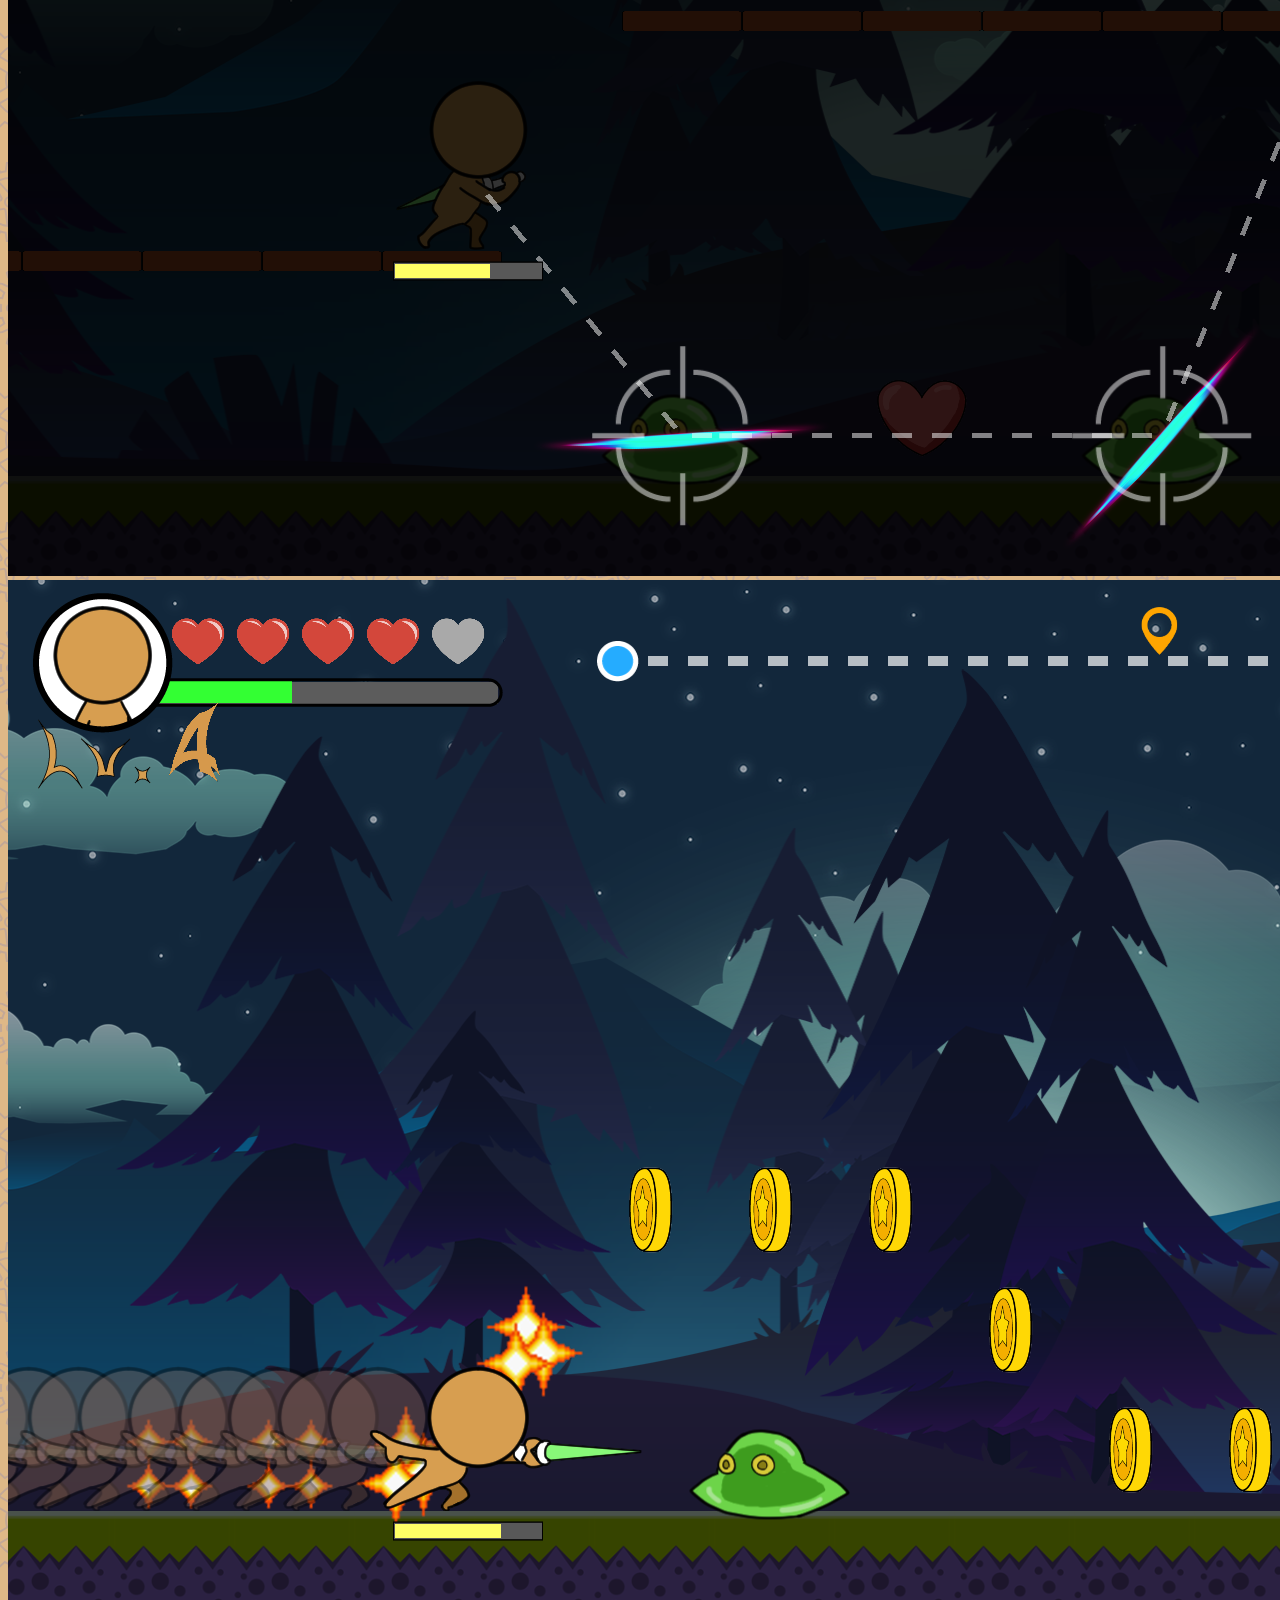
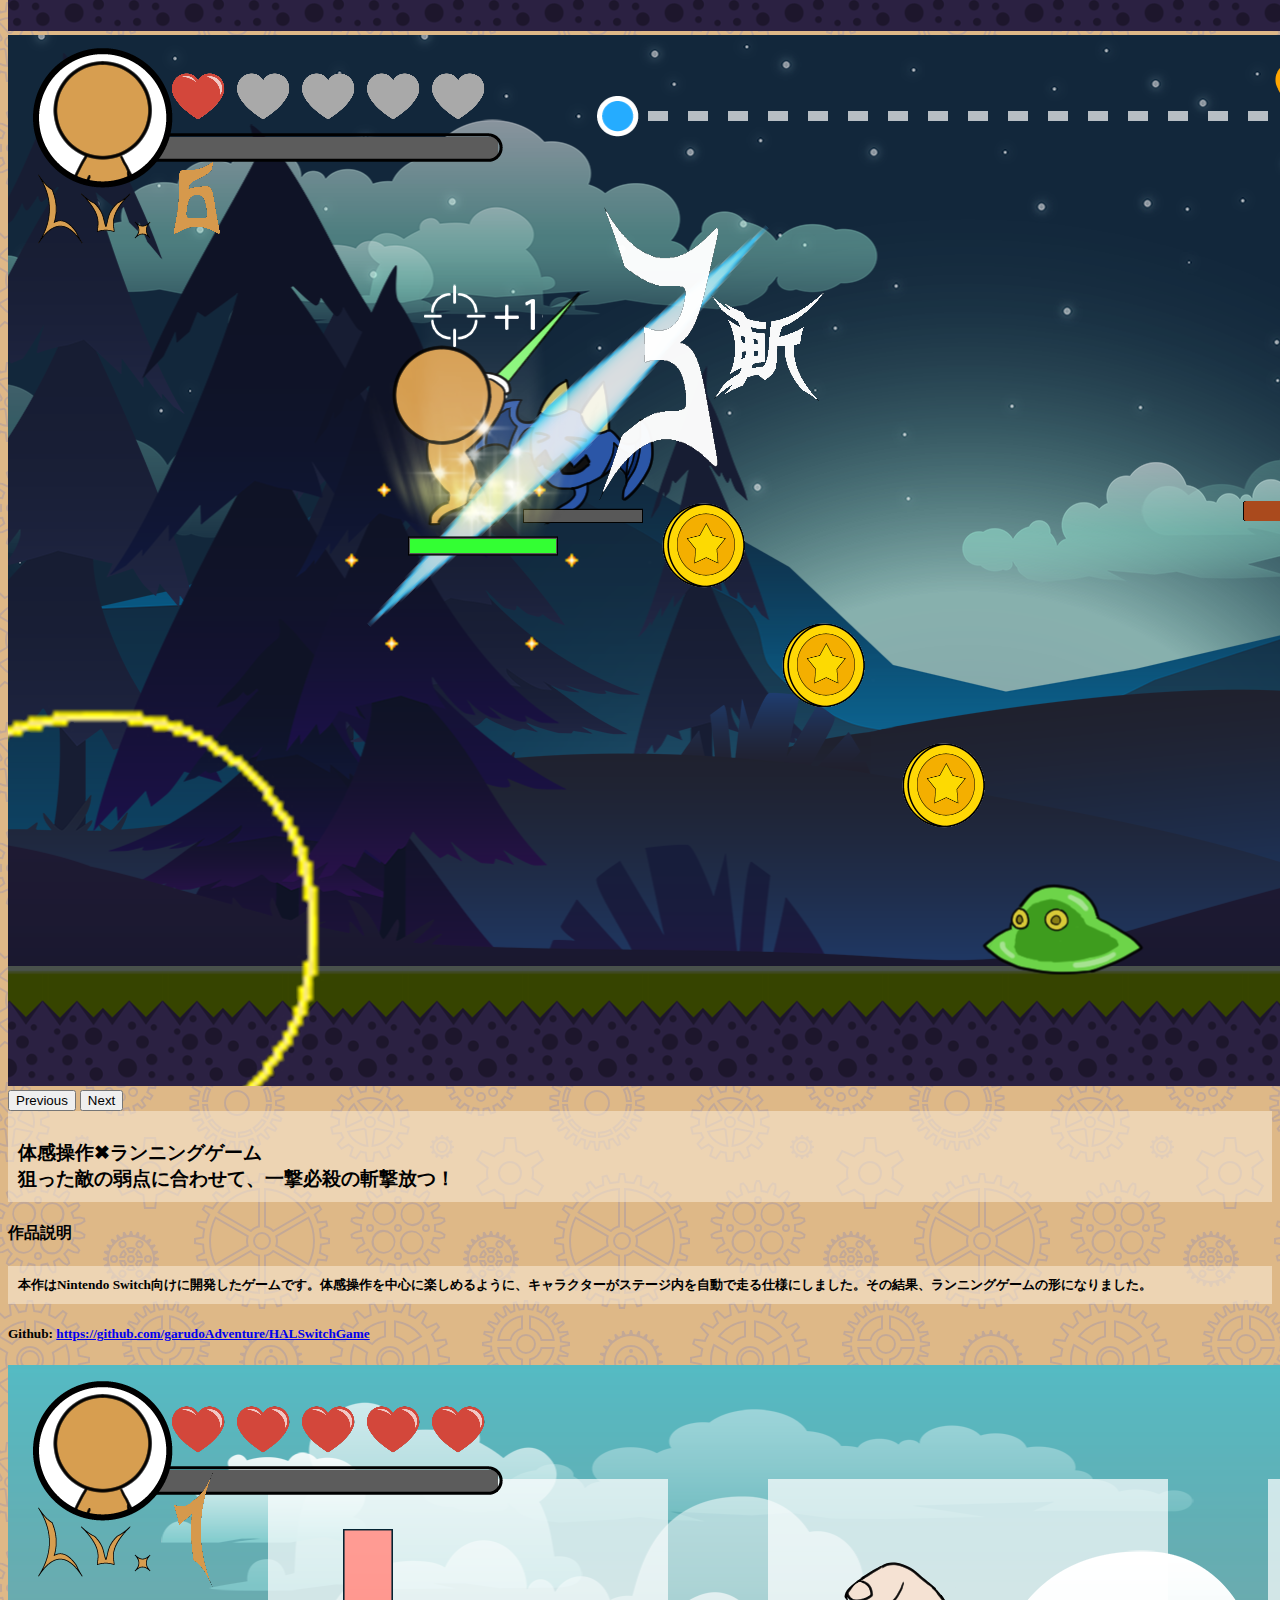
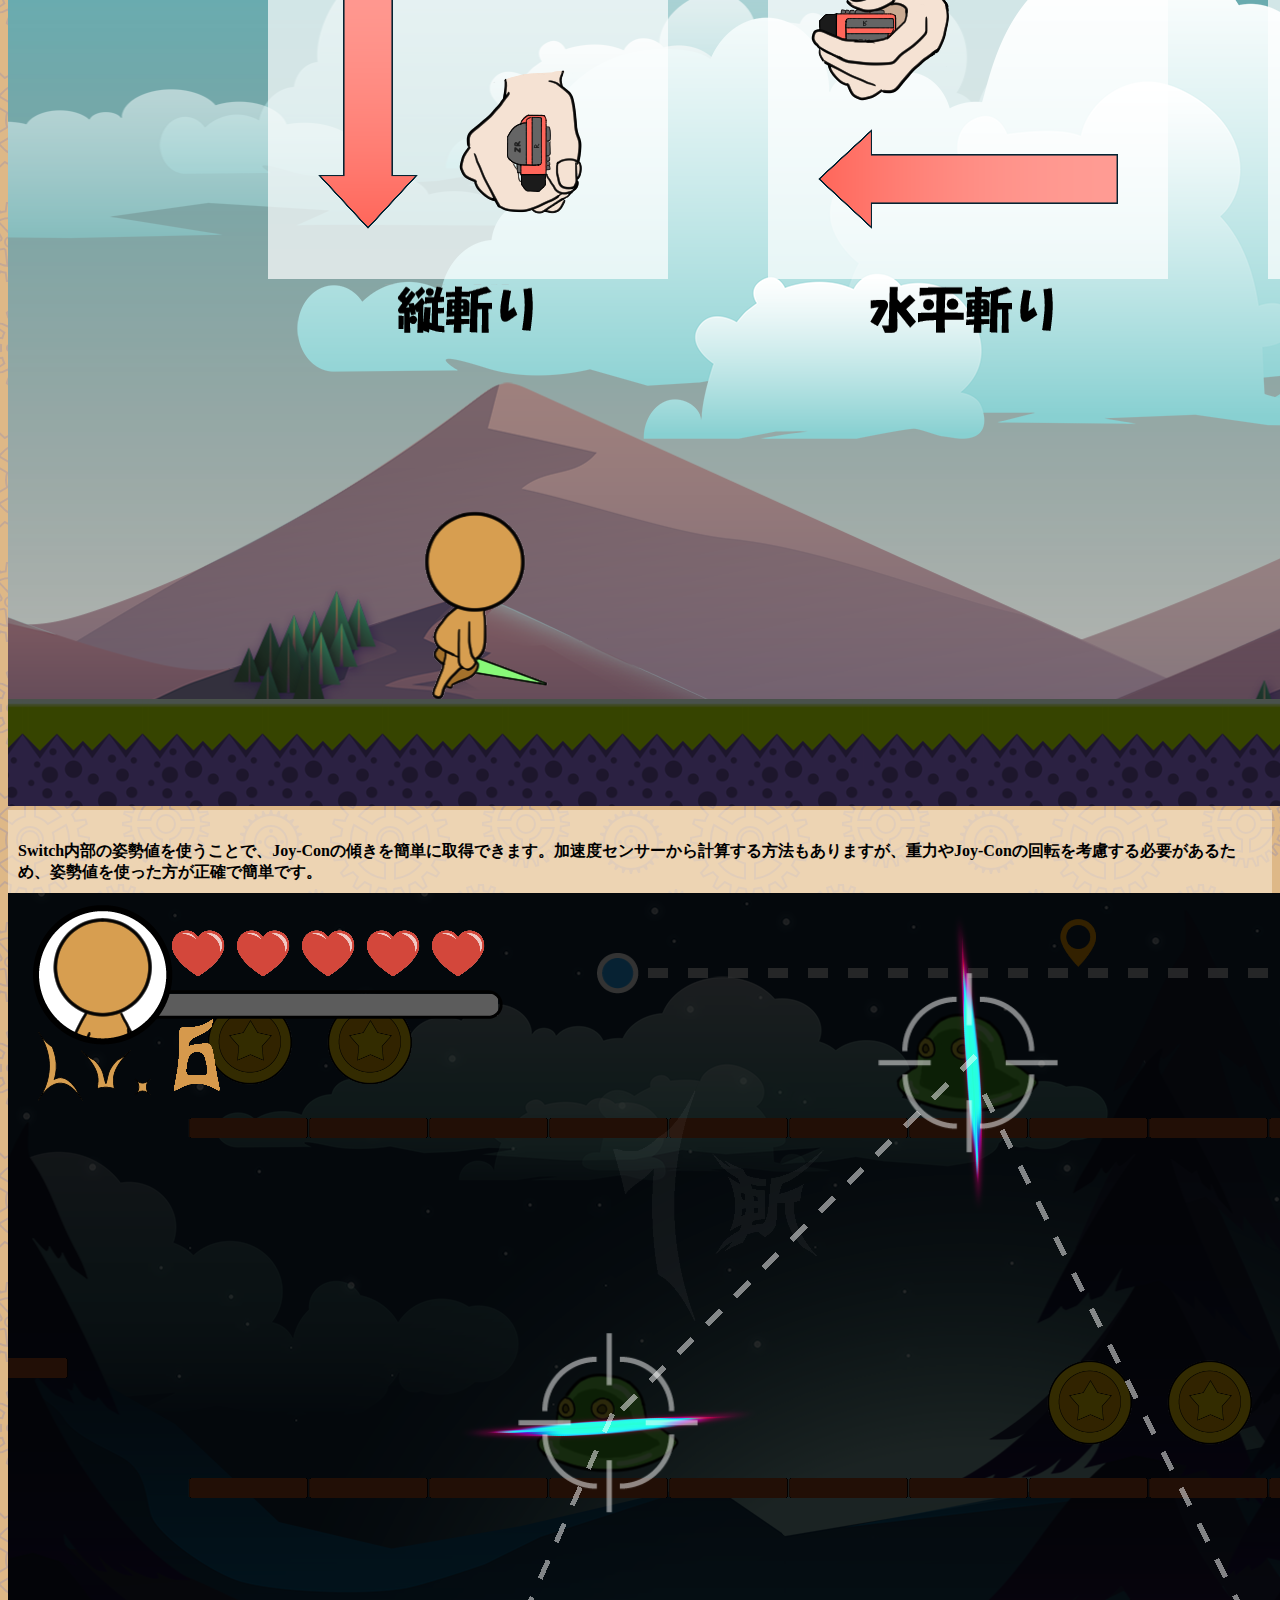
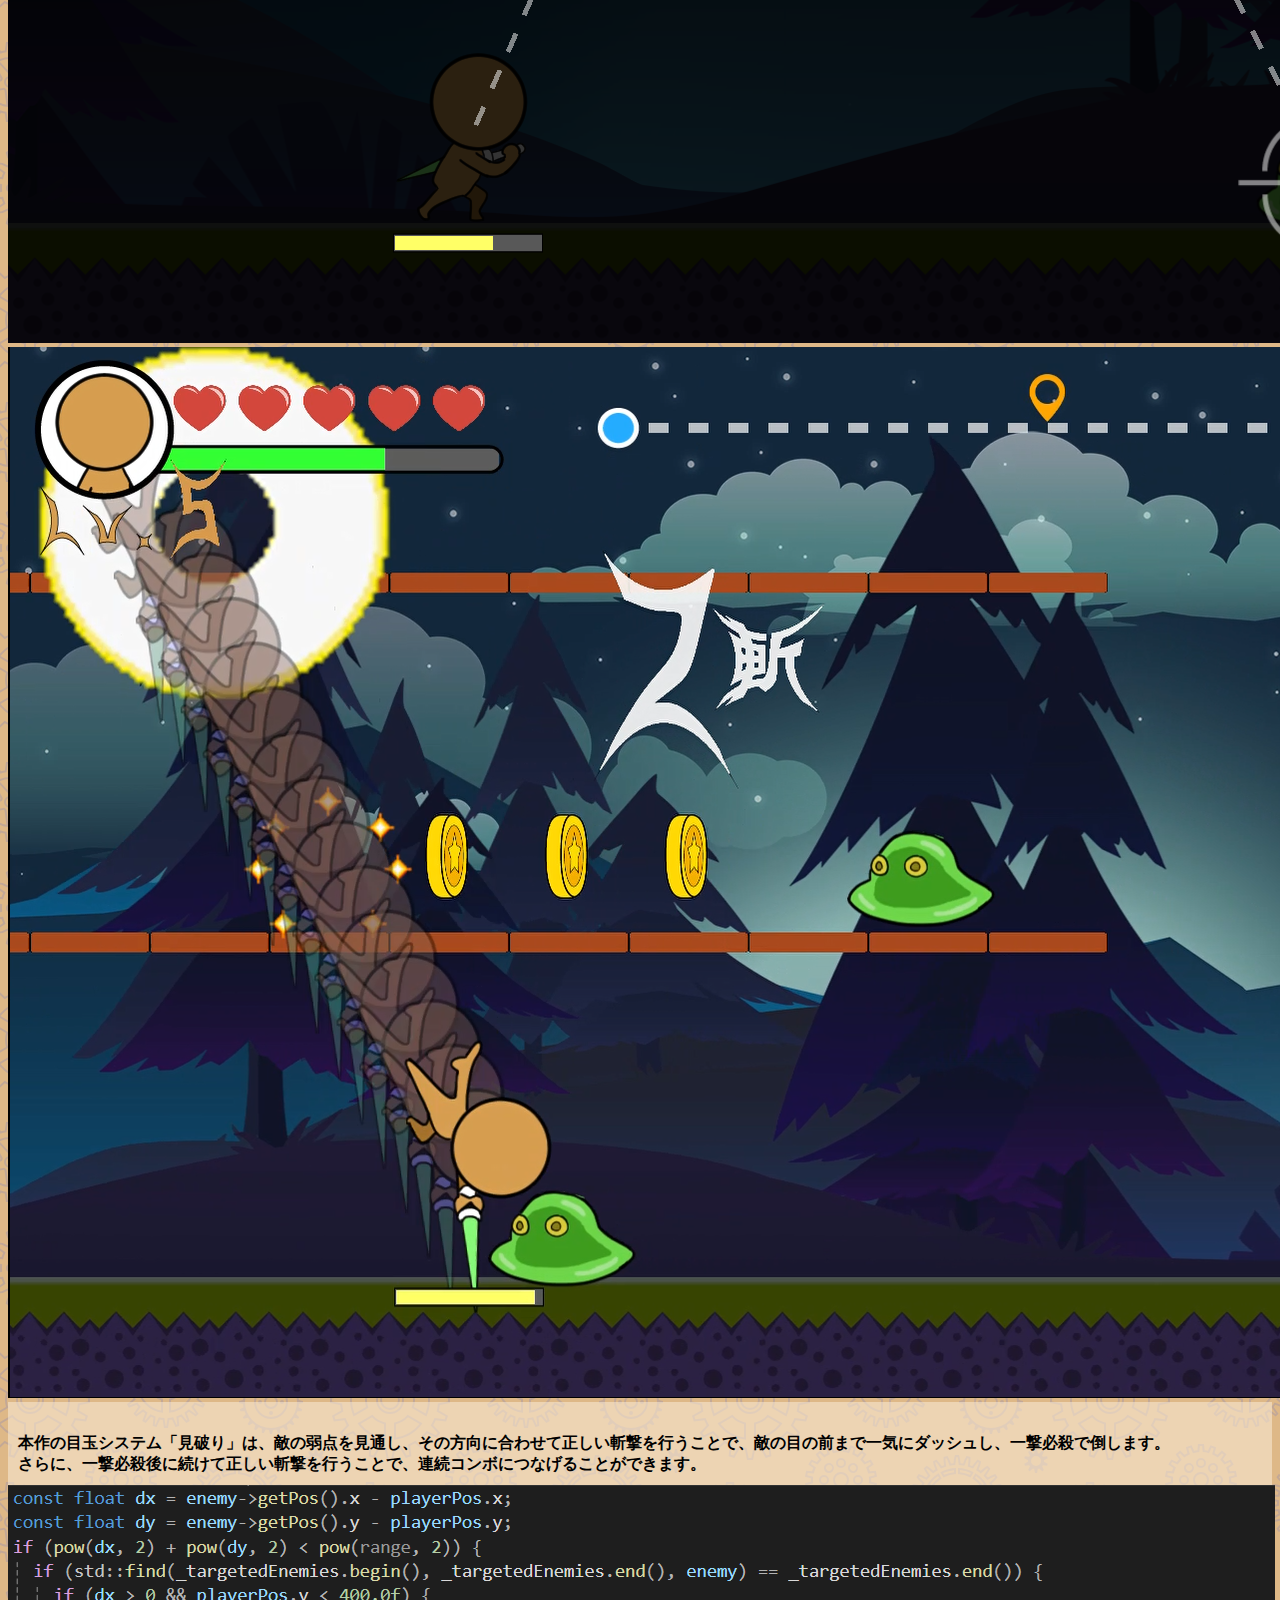
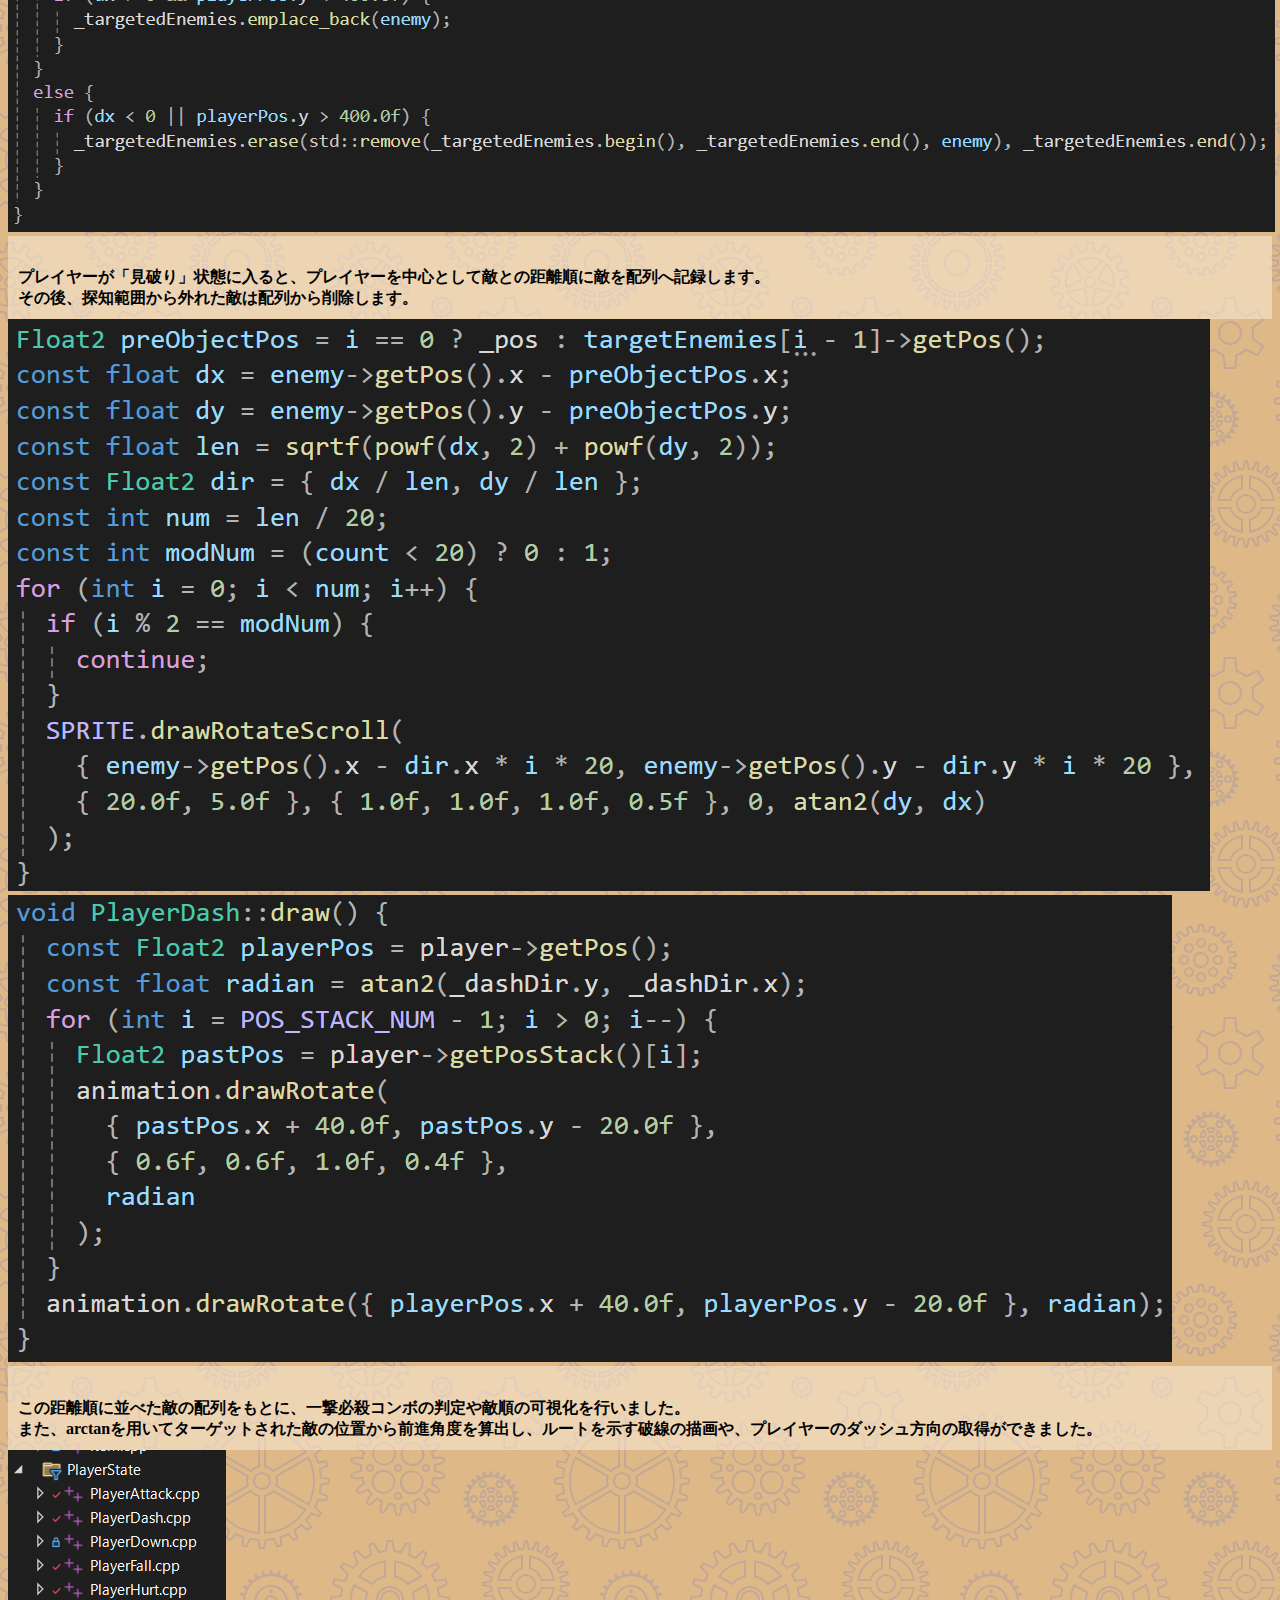
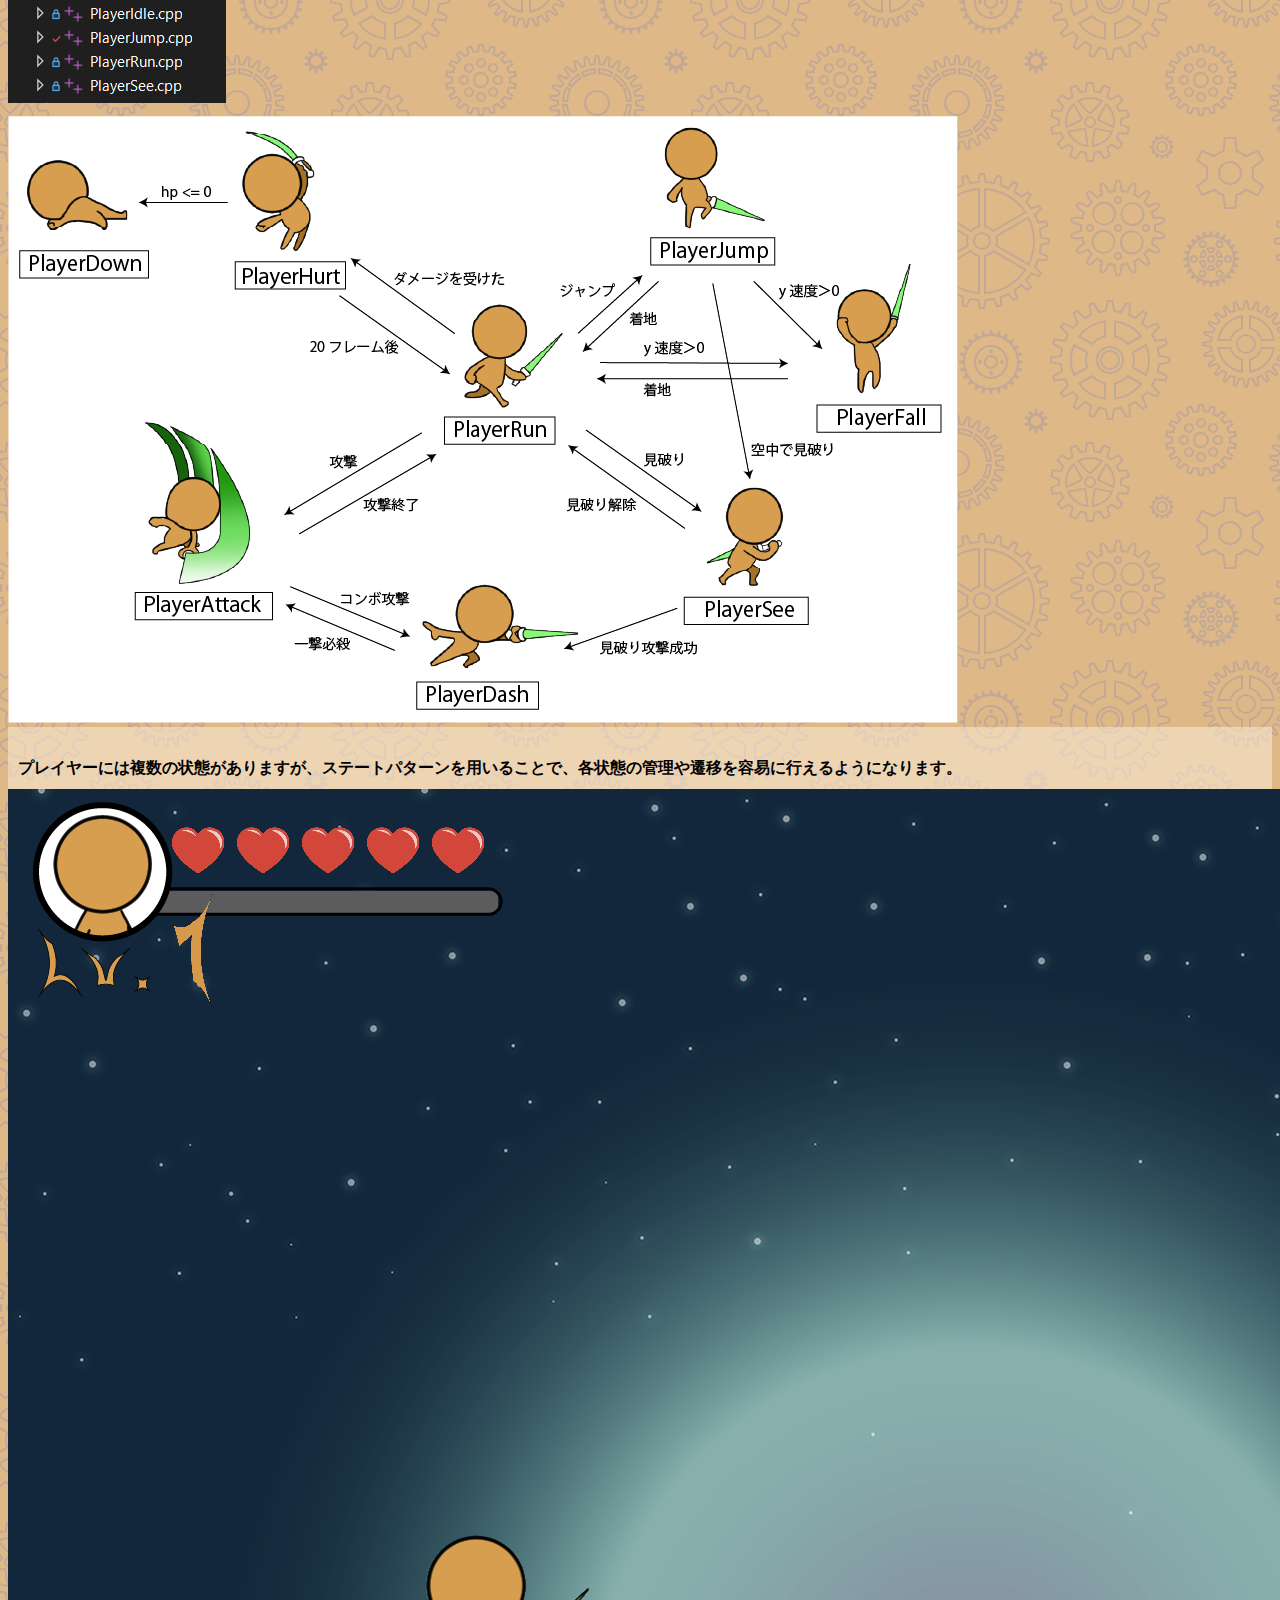
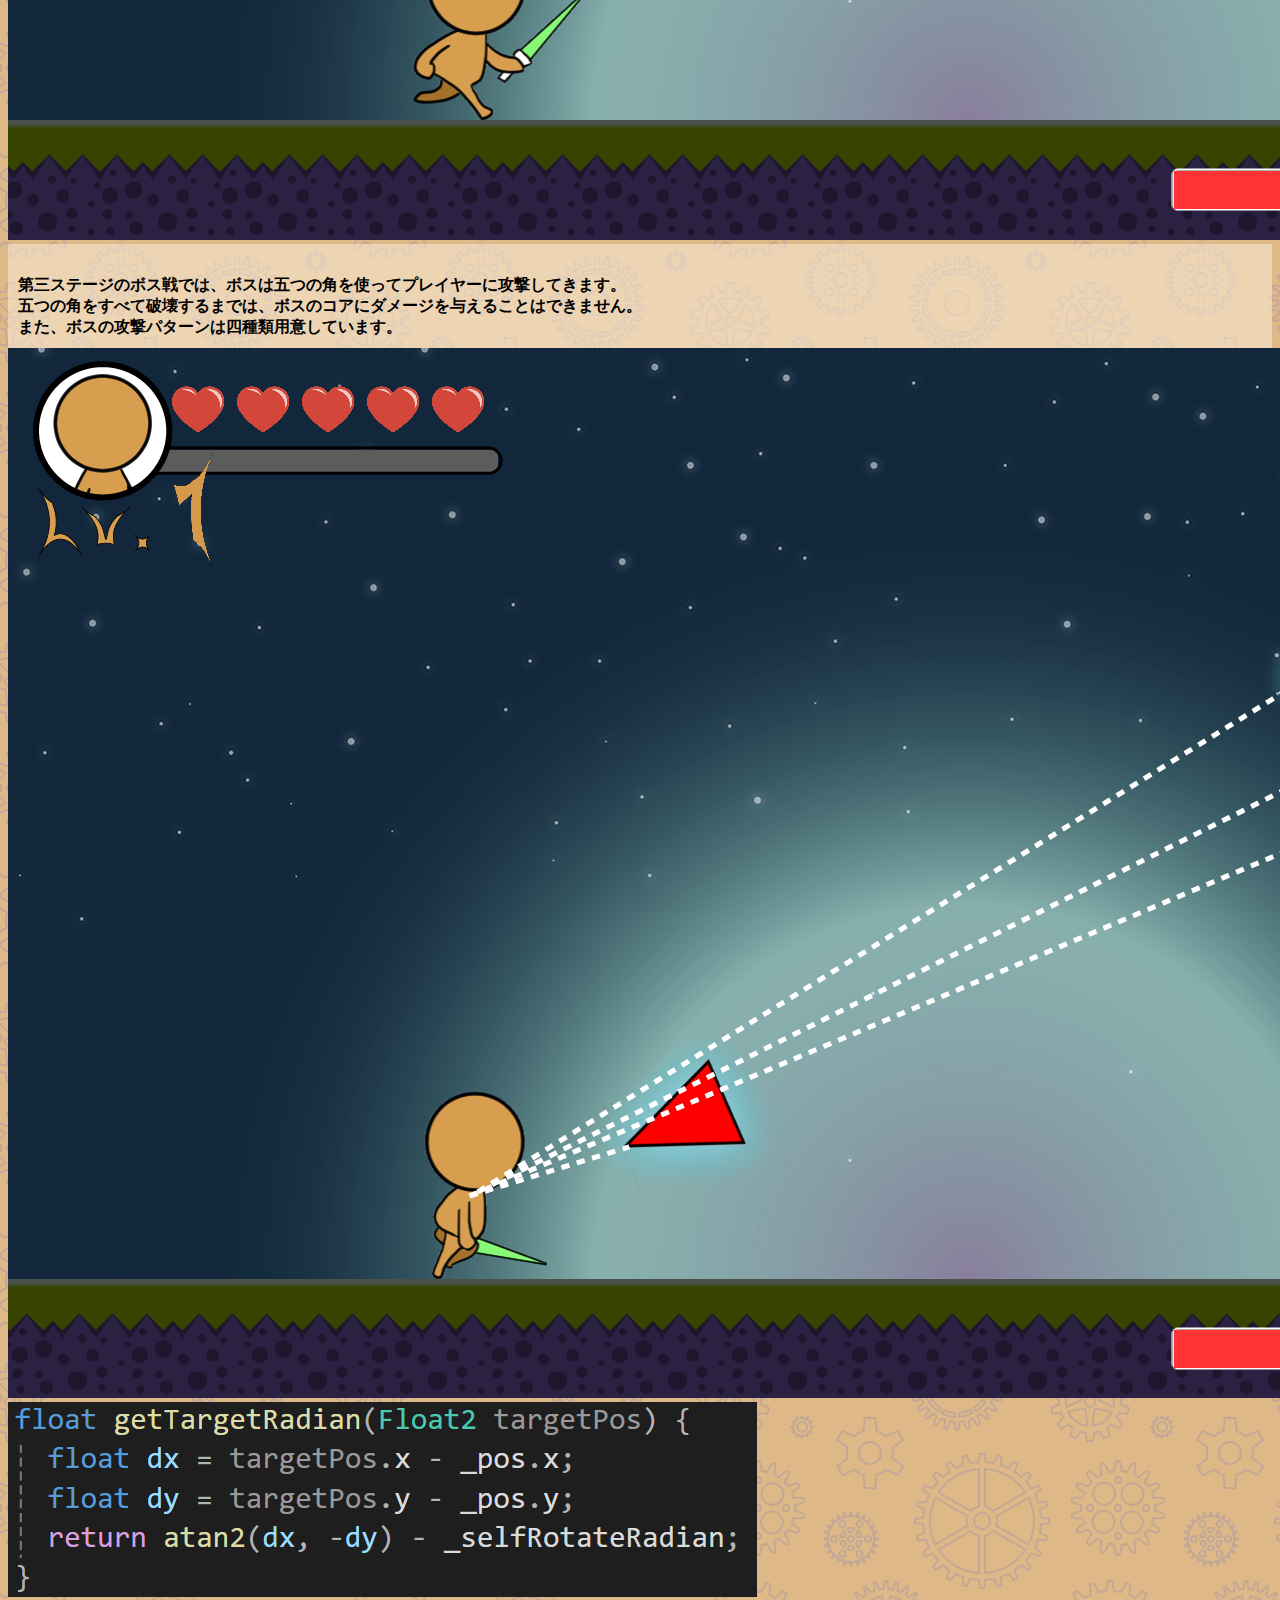
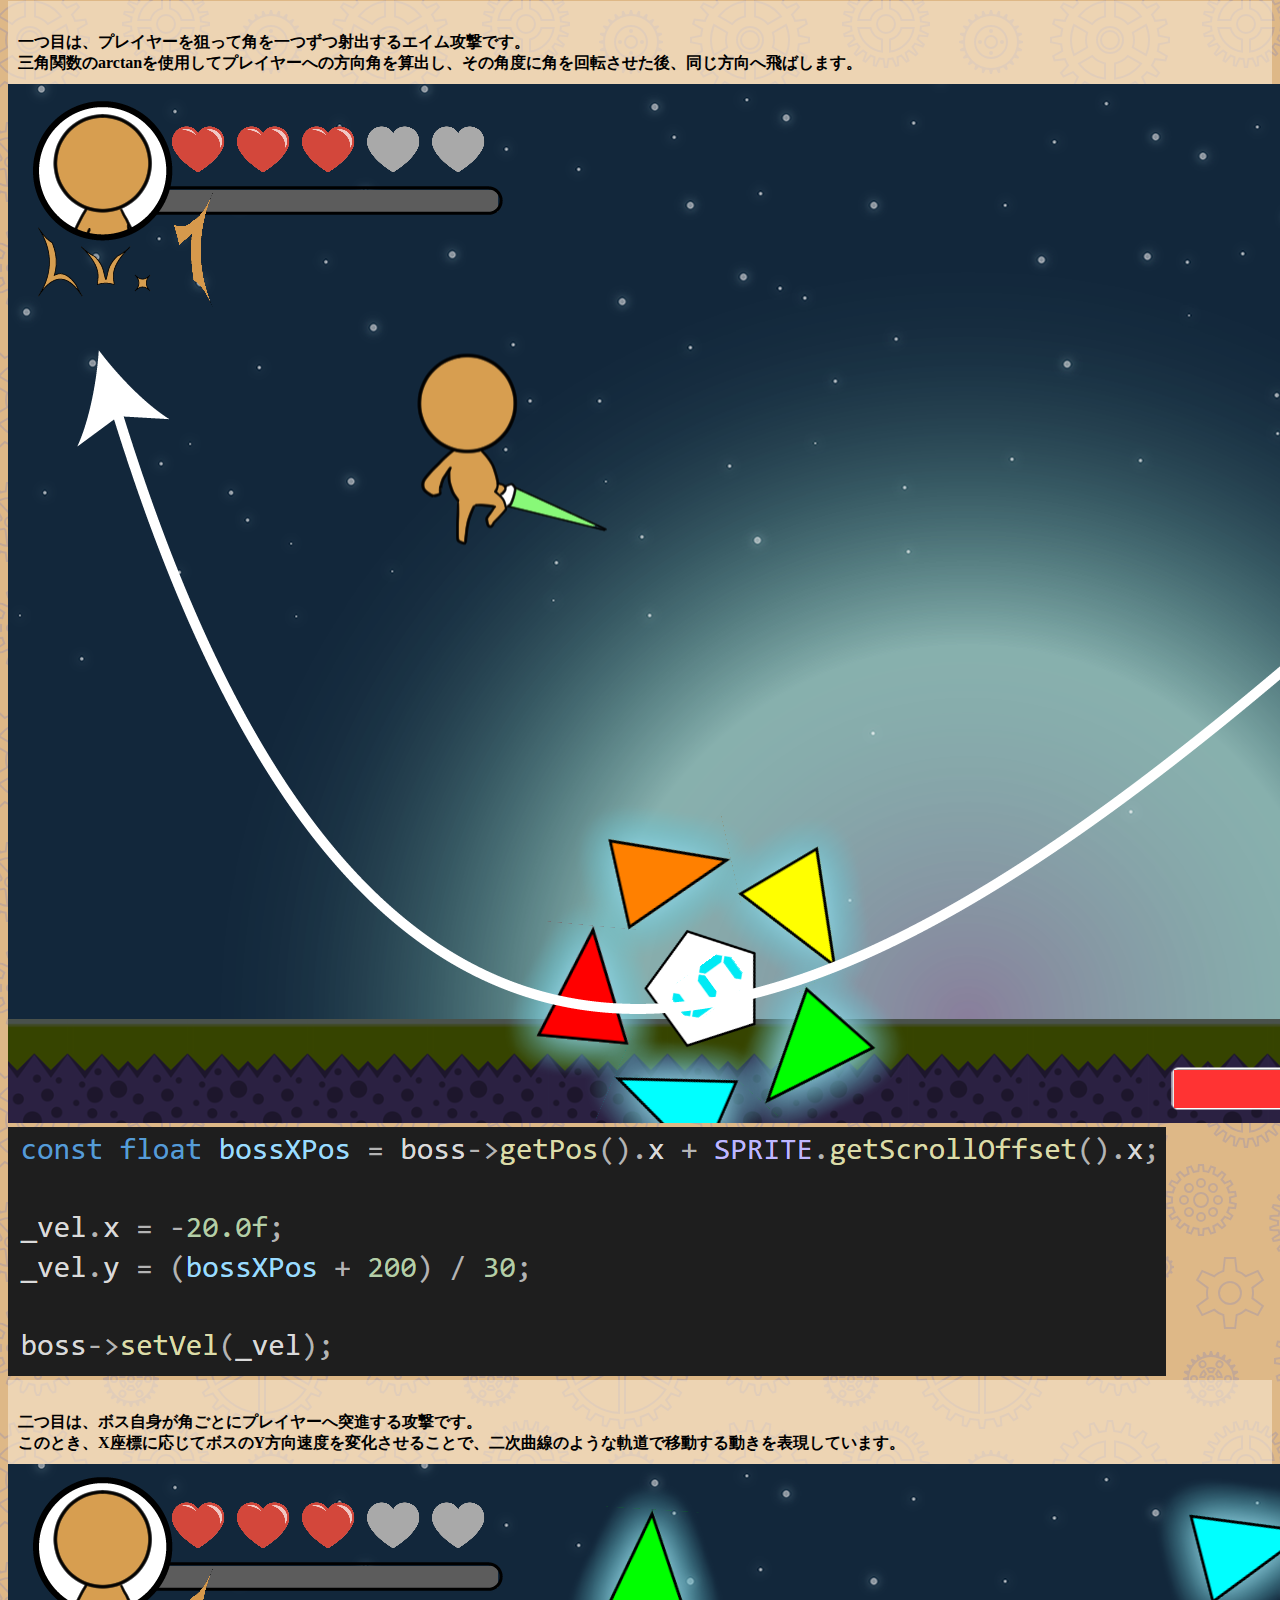
<file: game2.html>
<!doctype html>
<html lang="en">
  <head>
    <meta charset="utf-8">
    <meta name="viewport" content="width=device-width, initial-scale=1">
    <title>LIN HOUTING's ポートフォリオ</title>
    <link href="https://cdn.jsdelivr.net/npm/bootstrap@5.3.8/dist/css/bootstrap.min.css" rel="stylesheet" integrity="sha384-sRIl4kxILFvY47J16cr9ZwB07vP4J8+LH7qKQnuqkuIAvNWLzeN8tE5YBujZqJLB" crossorigin="anonymous">
    <link rel="stylesheet" type="text/css" href="./css/index.css">
    <link rel="stylesheet" type="text/css" href="./css/game.css">
    <!-- Google tag (gtag.js) -->
    <script async src="https://www.googletagmanager.com/gtag/js?id=G-2B7ZCR19RJ"></script>
    <script>
      window.dataLayer = window.dataLayer || [];
      function gtag(){dataLayer.push(arguments);}
      gtag('js', new Date());

      gtag('config', 'G-2B7ZCR19RJ');
    </script>
  </head>
  <body>
    <nav class="navbar navbar-dark bg-dark">
      <div class="container-fluid justify-content-center">
        <a class="navbar-brand" href="index.html">LIN HOUTING's ポートフォリオ</a>
      </div>
    </nav>
    <div class="container mt-5">
      <div class="row">
        <div class="col-2">
          <div class="list-group" role="tablist">
            <a class="list-group-item list-group-item-action active" data-bs-toggle="list" href="#list-intro" role="tab" aria-controls="list-intro">ゲーム紹介</a>
            <a class="list-group-item list-group-item-action" data-bs-toggle="list" href="#list-intro-1" role="tab" aria-controls="list-intro-1">体感操作</a>
            <a class="list-group-item list-group-item-action" data-bs-toggle="list" href="#list-intro-6" role="tab" aria-controls="list-intro-6">見破りシステム</a>
            <a class="list-group-item list-group-item-action" data-bs-toggle="list" href="#list-intro-2" role="tab" aria-controls="list-intro-2">プレイヤーステート</a>
            <a class="list-group-item list-group-item-action" data-bs-toggle="list" href="#list-intro-3" role="tab" aria-controls="list-intro-3">ボス</a>
            <a class="list-group-item list-group-item-action" data-bs-toggle="list" href="#list-intro-4" role="tab" aria-controls="list-intro-4">マップチップ</a>
            <a class="list-group-item list-group-item-action" data-bs-toggle="list" href="#list-intro-5" role="tab" aria-controls="list-intro-5">イラスト</a>
          </div>
        </div>
        <div class="col-10">
          <div class="tab-content" id="nav-tabContent">
            <!--ゲーム紹介-->
            <div class="tab-pane fade show active" id="list-intro" role="tabpanel" aria-labelledby="list-intro-list">
              <div class="container">
                <div class="row">
                  <div id="carousel" class="carousel slide">
                    <div class="carousel-indicators">
                      <button type="button" data-bs-target="#carousel" data-bs-slide-to="0" class="active" aria-current="true" aria-label="Slide 1"></button>
                      <button type="button" data-bs-target="#carousel" data-bs-slide-to="1" aria-label="Slide 2"></button>
                      <button type="button" data-bs-target="#carousel" data-bs-slide-to="2" aria-label="Slide 3"></button>
                      <button type="button" data-bs-target="#carousel" data-bs-slide-to="3" aria-label="Slide 4"></button>
                      <button type="button" data-bs-target="#carousel" data-bs-slide-to="4" aria-label="Slide 5"></button>
                      <button type="button" data-bs-target="#carousel" data-bs-slide-to="5" aria-label="Slide 6"></button>
                    </div>
                    <div class="carousel-inner">
                      <div class="carousel-item active">
                        <img src="./assets/title2.png" class="d-block w-100">
                      </div>
                      <div class="carousel-item">
                        <iframe width="1052" height="574" src="https://www.youtube.com/embed/uunistgkJVo?si=8enRaiecGB_jriPq" title="YouTube video player" frameborder="0" allow="accelerometer; autoplay; clipboard-write; encrypted-media; gyroscope; picture-in-picture; web-share" referrerpolicy="strict-origin-when-cross-origin" allowfullscreen></iframe>
                      </div>
                      <div class="carousel-item">
                        <img src="./assets/game2/zan.png" class="d-block w-100">
                      </div>
                      <div class="carousel-item">
                        <img src="./assets/game2/aim.png" class="d-block w-100">
                      </div>
                      <div class="carousel-item">
                        <img src="./assets/game2/demo.png" class="d-block w-100">
                      </div>
                      <div class="carousel-item">
                        <img src="./assets/game2/demo2.png" class="d-block w-100">
                      </div>
                    </div>
                    <button class="carousel-control-prev" type="button" data-bs-target="#carousel" data-bs-slide="prev">
                      <span class="carousel-control-prev-icon black" aria-hidden="true"></span>
                      <span class="visually-hidden">Previous</span>
                    </button>
                    <button class="carousel-control-next" type="button" data-bs-target="#carousel" data-bs-slide="next">
                      <span class="carousel-control-next-icon black" aria-hidden="true"></span>
                      <span class="visually-hidden">Next</span>
                    </button>
                  </div>
                </div>
                <div class="row mt-2 catch-copy">
                  <h3>
                    体感操作✖ランニングゲーム<br>
                    狙った敵の弱点に合わせて、一撃必殺の斬撃放つ！
                  </h3>
                </div>
                <div class="row mt-3">
                  <h4>作品説明</h4>
                  <h5 class="description">
                    本作はNintendo Switch向けに開発したゲームです。体感操作を中心に楽しめるように、キャラクターがステージ内を自動で走る仕様にしました。その結果、ランニングゲームの形になりました。</h5>
                </div>
                <div class="container mt-3" style="padding-left: 0px;">
                  <div class="rol">
                    <h5>Github: <a href="https://github.com/garudoAdventure/HALSwitchGame" target="_blank">https://github.com/garudoAdventure/HALSwitchGame</a></h5>
                  </div>
                </div>
              </div>
            </div>
            <!--体感操作-->
            <div class="tab-pane fade" id="list-intro-1" role="tabpanel" aria-labelledby="list-intro-1-list">
              <div class="container">
                <div class="row">
                  <div class="col mx-auto">
                    <img src="./assets/game2/joycon.png" class="img-fluid">
                  </div>
                </div>
                <div class="row mt-2 description">
                  <h4>
                    Switch内部の姿勢値を使うことで、Joy-Conの傾きを簡単に取得できます。加速度センサーから計算する方法もありますが、重力やJoy-Conの回転を考慮する必要があるため、姿勢値を使った方が正確で簡単です。
                  </h4>
                </div>
              </div>
            </div>
            <!--見破りシステム-->
            <div class="tab-pane fade" id="list-intro-6" role="tabpanel" aria-labelledby="list-intro-6-list">
              <div class="container">
                <div class="row">
                  <div class="col-6">
                    <img src="./assets/game2/playerAim.png" class="img-fluid">
                  </div>
                  <div class="col-6">
                    <img src="./assets/game2/playerDash.png" class="img-fluid">
                  </div>
                </div>
                <div class="row mt-2 description">
                  <h4>
                    本作の目玉システム「見破り」は、敵の弱点を見通し、その方向に合わせて正しい斬撃を行うことで、敵の目の前まで一気にダッシュし、一撃必殺で倒します。<br>
                    さらに、一撃必殺後に続けて正しい斬撃を行うことで、連続コンボにつなげることができます。
                  </h4>
                </div>
              </div>
              <div class="container mt-5">
                <div class="row">
                  <div class="col">
                    <img src="./assets/game2/addEnemy.png" class="img-fluid">
                  </div>
                </div>
                <div class="row mt-2 description">
                  <h4>
                    プレイヤーが「見破り」状態に入ると、プレイヤーを中心として敵との距離順に敵を配列へ記録します。<br>
                    その後、探知範囲から外れた敵は配列から削除します。
                  </h4>
                </div>
              </div>
              <div class="container mt-5">
                <div class="row">
                  <div class="col-6">
                    <img src="./assets/game2/drawRoute.png" class="img-fluid">
                  </div>
                  <div class="col-6">
                    <img src="./assets/game2/playerDashCode.png" class="img-fluid">
                  </div>
                </div>
                <div class="row mt-2 description">
                  <h4>
                    この距離順に並べた敵の配列をもとに、一撃必殺コンボの判定や敵順の可視化を行いました。<br>
                    また、arctanを用いてターゲットされた敵の位置から前進角度を算出し、ルートを示す破線の描画や、プレイヤーのダッシュ方向の取得ができました。
                  </h4>
                </div>
              </div>
            </div>
            <!--プレイヤーステート-->
            <div class="tab-pane fade" id="list-intro-2" role="tabpanel" aria-labelledby="list-intro-2-list">
              <div class="container">
                <div class="row">
                  <div class="col-3 mx-auto" style="display: flex; align-items: center;">
                    <img src="./assets/game2/playerStateCpp.png" class="img-fluid">
                  </div>
                  <div class="col-9 mx-auto">
                    <img src="./assets/game2/playerState.png" class="img-fluid">
                  </div>
                </div>
                <div class="row mt-2 description">
                  <h4>
                    プレイヤーには複数の状態がありますが、ステートパターンを用いることで、各状態の管理や遷移を容易に行えるようになります。
                  </h4>
                </div>
              </div>
            </div>
            <!--ボス-->
            <div class="tab-pane fade" id="list-intro-3" role="tabpanel" aria-labelledby="list-intro-3-list">
              <div class="container">
                <div class="row">
                  <div class="col mx-auto">
                    <img src="./assets/game2/boss.png" class="img-fluid">
                  </div>
                </div>
                <div class="row mt-2 description">
                  <h4>
                    第三ステージのボス戦では、ボスは五つの角を使ってプレイヤーに攻撃してきます。<br>
                    五つの角をすべて破壊するまでは、ボスのコアにダメージを与えることはできません。<br>
                    また、ボスの攻撃パターンは四種類用意しています。
                  </h4>
                </div>
              </div>
              <div class="container mt-5">
                <div class="row">
                  <div class="col mx-auto">
                    <img src="./assets/game2/bossAttack.png" class="img-fluid">
                  </div>
                </div>
                <div class="row mt-1">
                  <div class="col-6 mx-auto">
                    <img src="./assets/game2/bossAimCode.png" class="img-fluid">
                  </div>
                </div>
                <div class="row mt-2 description">
                  <h4>
                    一つ目は、プレイヤーを狙って角を一つずつ射出するエイム攻撃です。<br>
                    三角関数のarctanを使用してプレイヤーへの方向角を算出し、その角度に角を回転させた後、同じ方向へ飛ばします。
                  </h4>
                </div>
              </div>
              <div class="container mt-5">
                <div class="row">
                  <div class="col mx-auto">
                    <img src="./assets/game2/bossDash.png" class="img-fluid">
                  </div>
                </div>
                <div class="row mt-1">
                  <div class="col-8 mx-auto">
                    <img src="./assets/game2/bossDashCode.png" class="img-fluid">
                  </div>
                </div>
                <div class="row mt-2 description">
                  <h4>
                    二つ目は、ボス自身が角ごとにプレイヤーへ突進する攻撃です。<br>
                    このとき、X座標に応じてボスのY方向速度を変化させることで、二次曲線のような軌道で移動する動きを表現しています。
                  </h4>
                </div>
              </div>
              <div class="container mt-5">
                <div class="row">
                  <div class="col mx-auto">
                    <img src="./assets/game2/bossCircleAttack.png" class="img-fluid">
                  </div>
                </div>
                <div class="row mt-1">
                  <div class="col-8 mx-auto">
                    <img src="./assets/game2/bossCircleCode.png" class="img-fluid">
                  </div>
                </div>
                <div class="row mt-2 description">
                  <h4>
                    三つ目は、ボスが画面中央から角を時計回りに回転させながら、徐々に外側へ拡大する攻撃です。<br>
                    各角の前進速度（接線方向）を三角関数で設定し、回りながら外へ広がる動きを実現しました。
                  </h4>
                </div>
              </div>
              <div class="container mt-5">
                <div class="row">
                  <div class="col mx-auto">
                    <img src="./assets/game2/bossCrossAttack.png" class="img-fluid">
                  </div>
                </div>
                <div class="row mt-2 description">
                  <h4>
                    四つ目は、ボスの角がプレイヤーを包囲して、一斉にプレイヤーへ向けて発射する攻撃です。<br>
                    まず各角を指定した位置まで移動する。そのあと、プレイヤーの位置を参照して向きを調整し、一斉に発射します。
                  </h4>
                </div>
              </div>
            </div>
            <!--マップチップ-->
            <div class="tab-pane fade" id="list-intro-4" role="tabpanel" aria-labelledby="list-intro-4-list">
              <div class="container">
                <div class="row">
                  <div class="col" style="display: flex; align-items: center;">
                    <img src="./assets/game2/gameMap.png" class="img-fluid">
                  </div>
                </div>
                <div class="row mt-1">
                  <div class="col-8">
                    <img src="./assets/game2/converter.png" class="img-fluid">
                  </div>
                  <div class="col-4">
                    <img src="./assets/game2/mapchip.png" class="img-fluid">
                  </div>
                </div>
                <div class="row mt-2 description">
                  <h4>
                    Excelで複数のフィールドパターンを作成し、外部コンバーターで配列に変換してプログラムに直接保存します。
                  </h4>
                </div>
              </div>
              <div class="container mt-5">
                <div class="row">
                  <div class="col">
                    <img src="./assets/game2/addField.png" class="img-fluid">
                  </div>
                </div>
                <div class="row mt-2 description">
                  <h4>
                    ゲームフィールドは同時に3つまでしか存在しません。<br>
                    新しいフィールドに入った際は、前のフィールドを削除し、新しいフィールドを配列の末尾に追加します。<br>
                    これにより、ゲーム全体の処理負荷を抑えることができます。
                  </h4>
                </div>
              </div>
            </div>
            <!--イラスト-->
            <div class="tab-pane fade" id="list-intro-5" role="tabpanel" aria-labelledby="list-intro-5-list">
              <div class="container">
                <div class="row">
                  <div class="col">
                    <img src="./assets/game2/csp.png" class="img-fluid">
                  </div>
                </div>
                <div class="row mt-1">
                  <div class="col">
                    <img src="./assets/game2/cspDraw.png" class="img-fluid">
                  </div>
                </div>
                <div class="row mt-2 description">
                  <h4>
                    Clip Studio Paintを使用して、キャラクターや一部のイラストを制作しました。
                  </h4>
                </div>
              </div>
            </div>
          </div>
        </div>
      </div>
    </div>
    <footer class="bg-dark">
      <div class='container mt-5'>
        <div class='row'>
          <div class='mx-auto text-white text-center'>
            <p>Copyright © sample All Rights Reserved.</p>
          </div>
        </div>
      </div>
    </footer>
    <script src="https://cdn.jsdelivr.net/npm/bootstrap@5.3.8/dist/js/bootstrap.bundle.min.js" integrity="sha384-FKyoEForCGlyvwx9Hj09JcYn3nv7wiPVlz7YYwJrWVcXK/BmnVDxM+D2scQbITxI" crossorigin="anonymous">

    </script>
  </body>
</html>
</file>
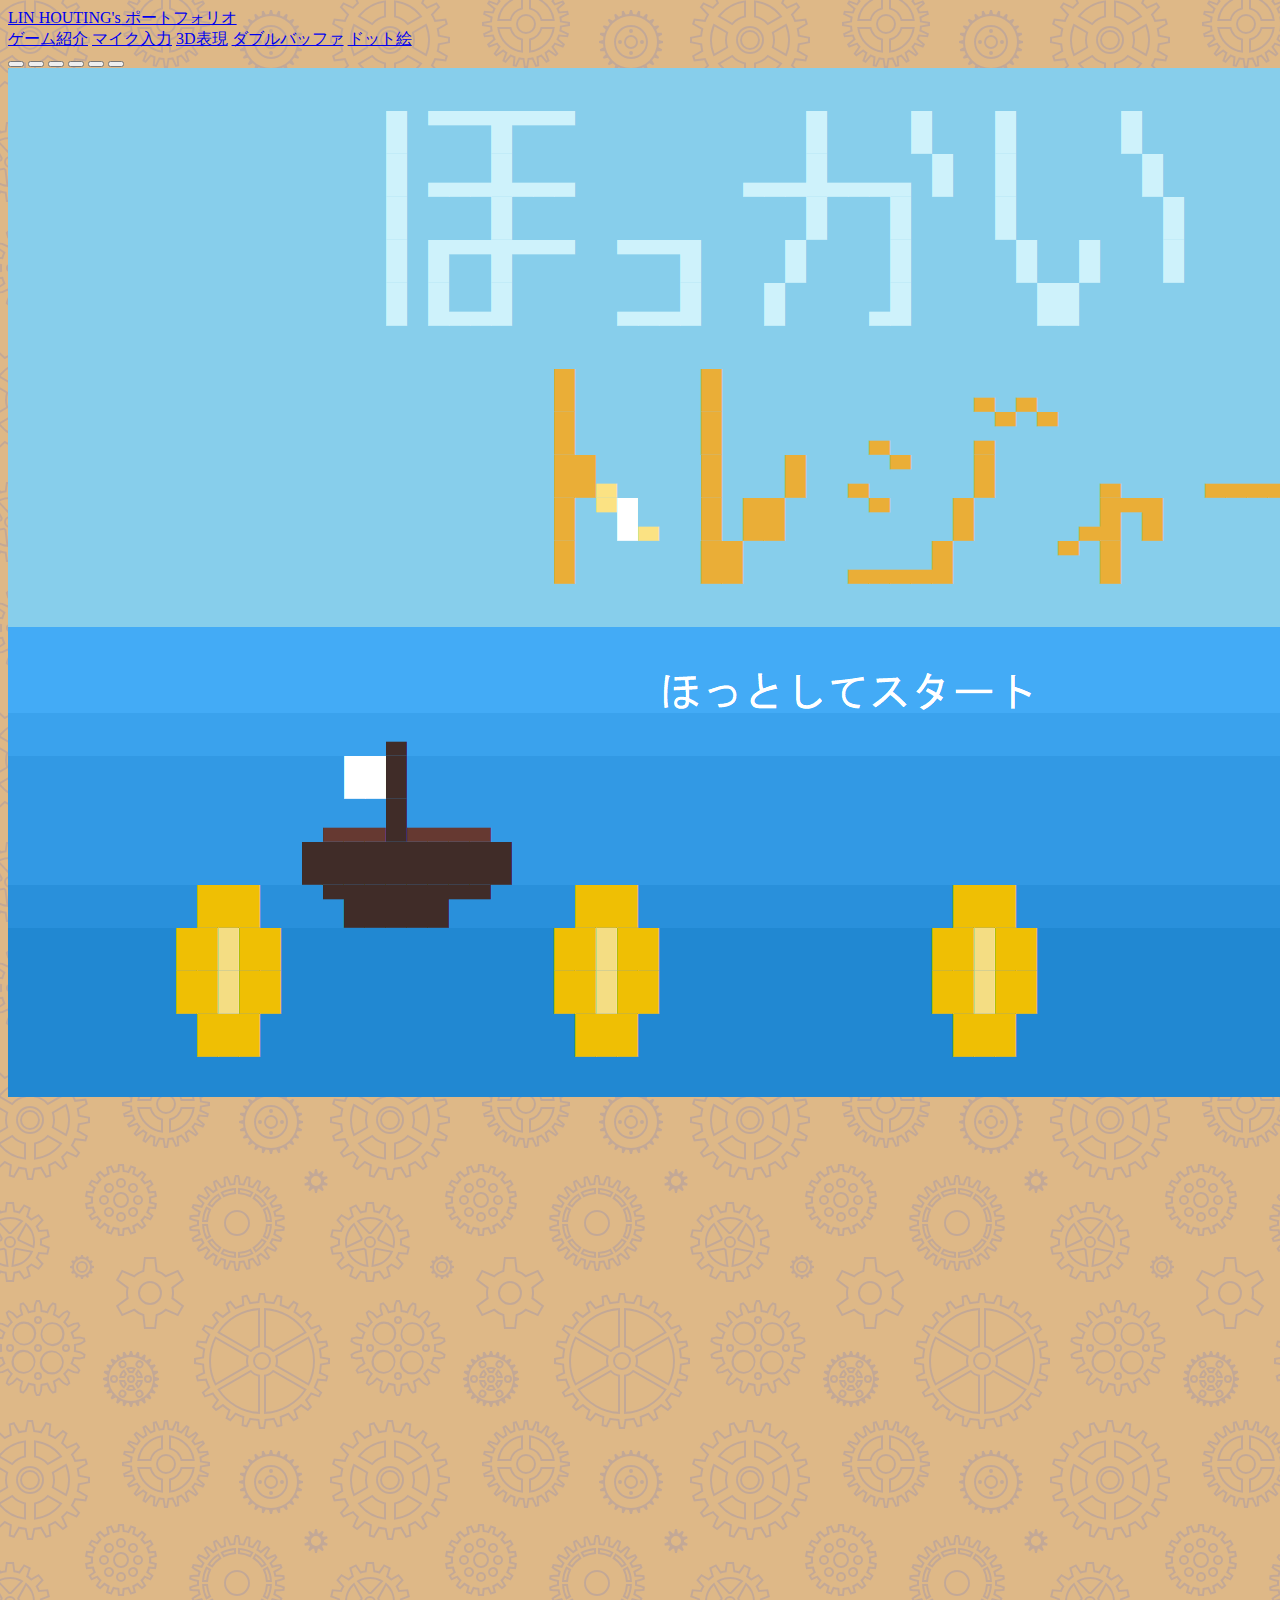
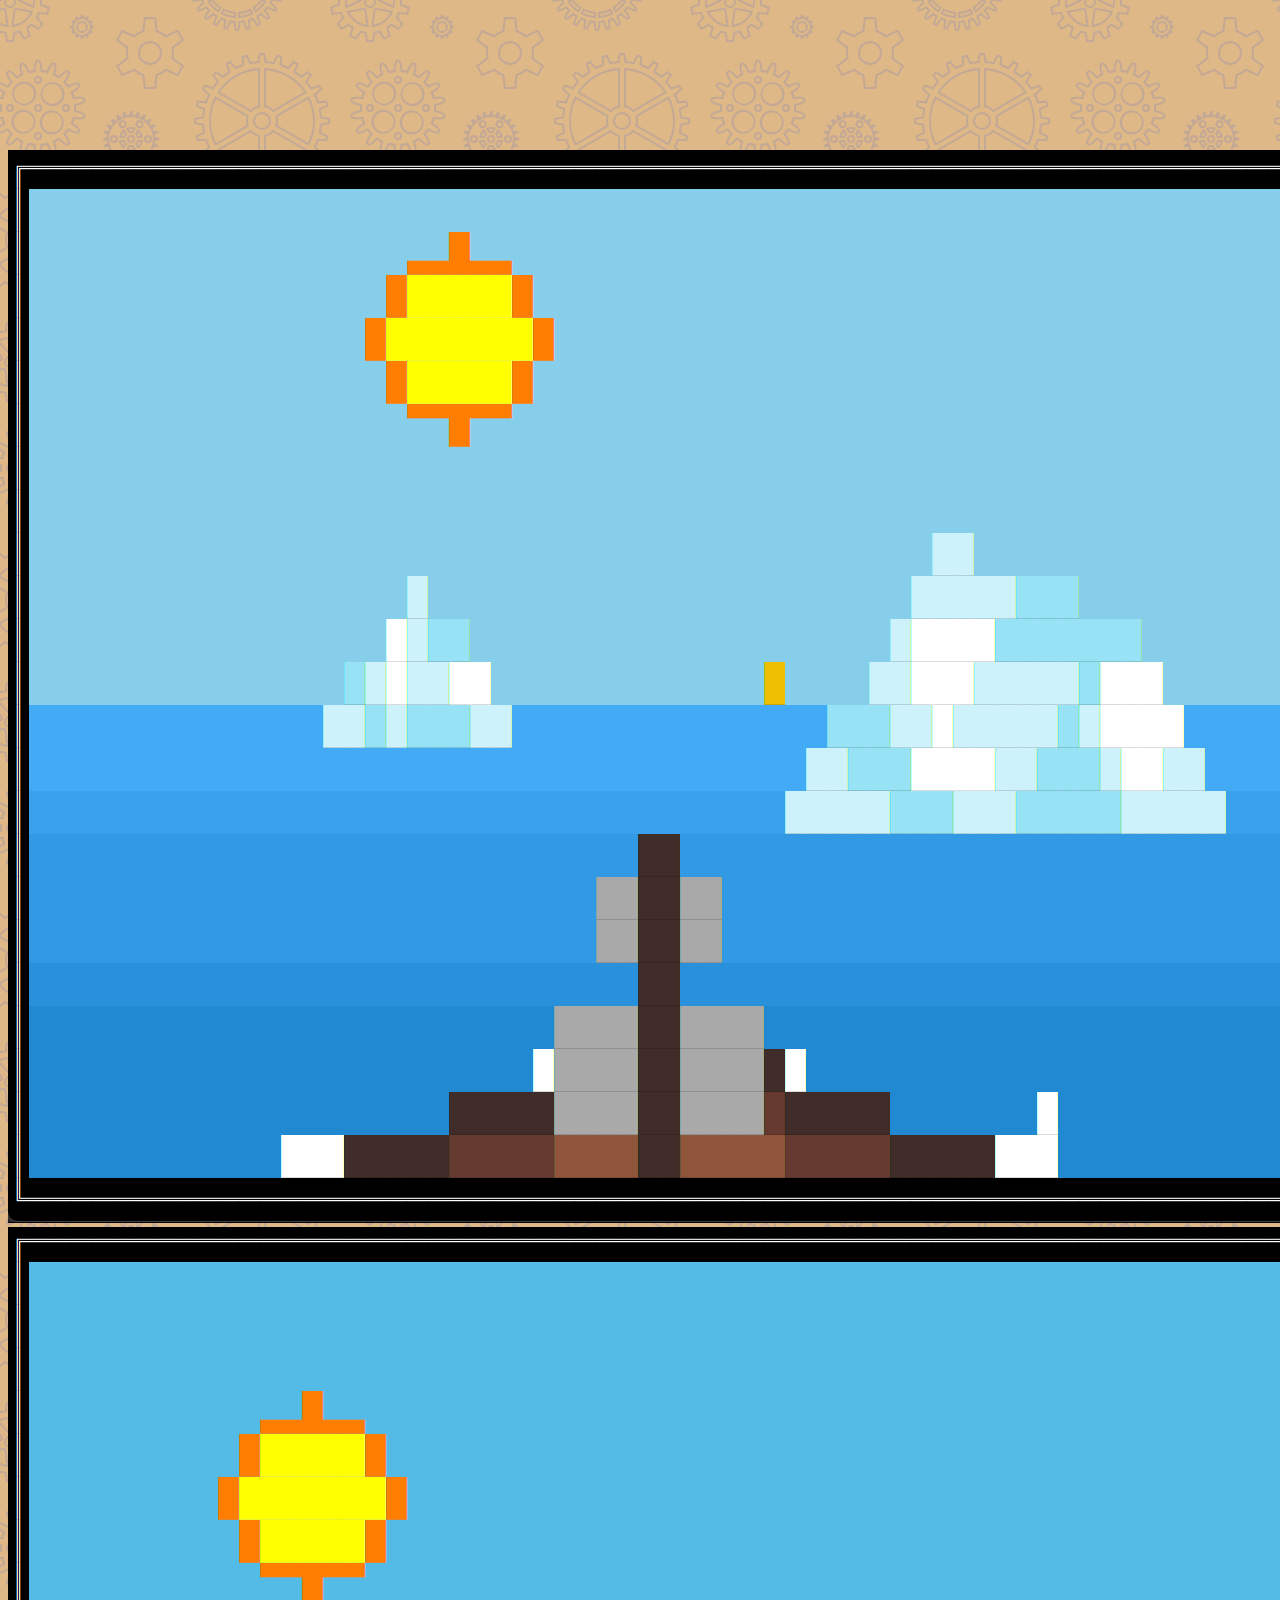
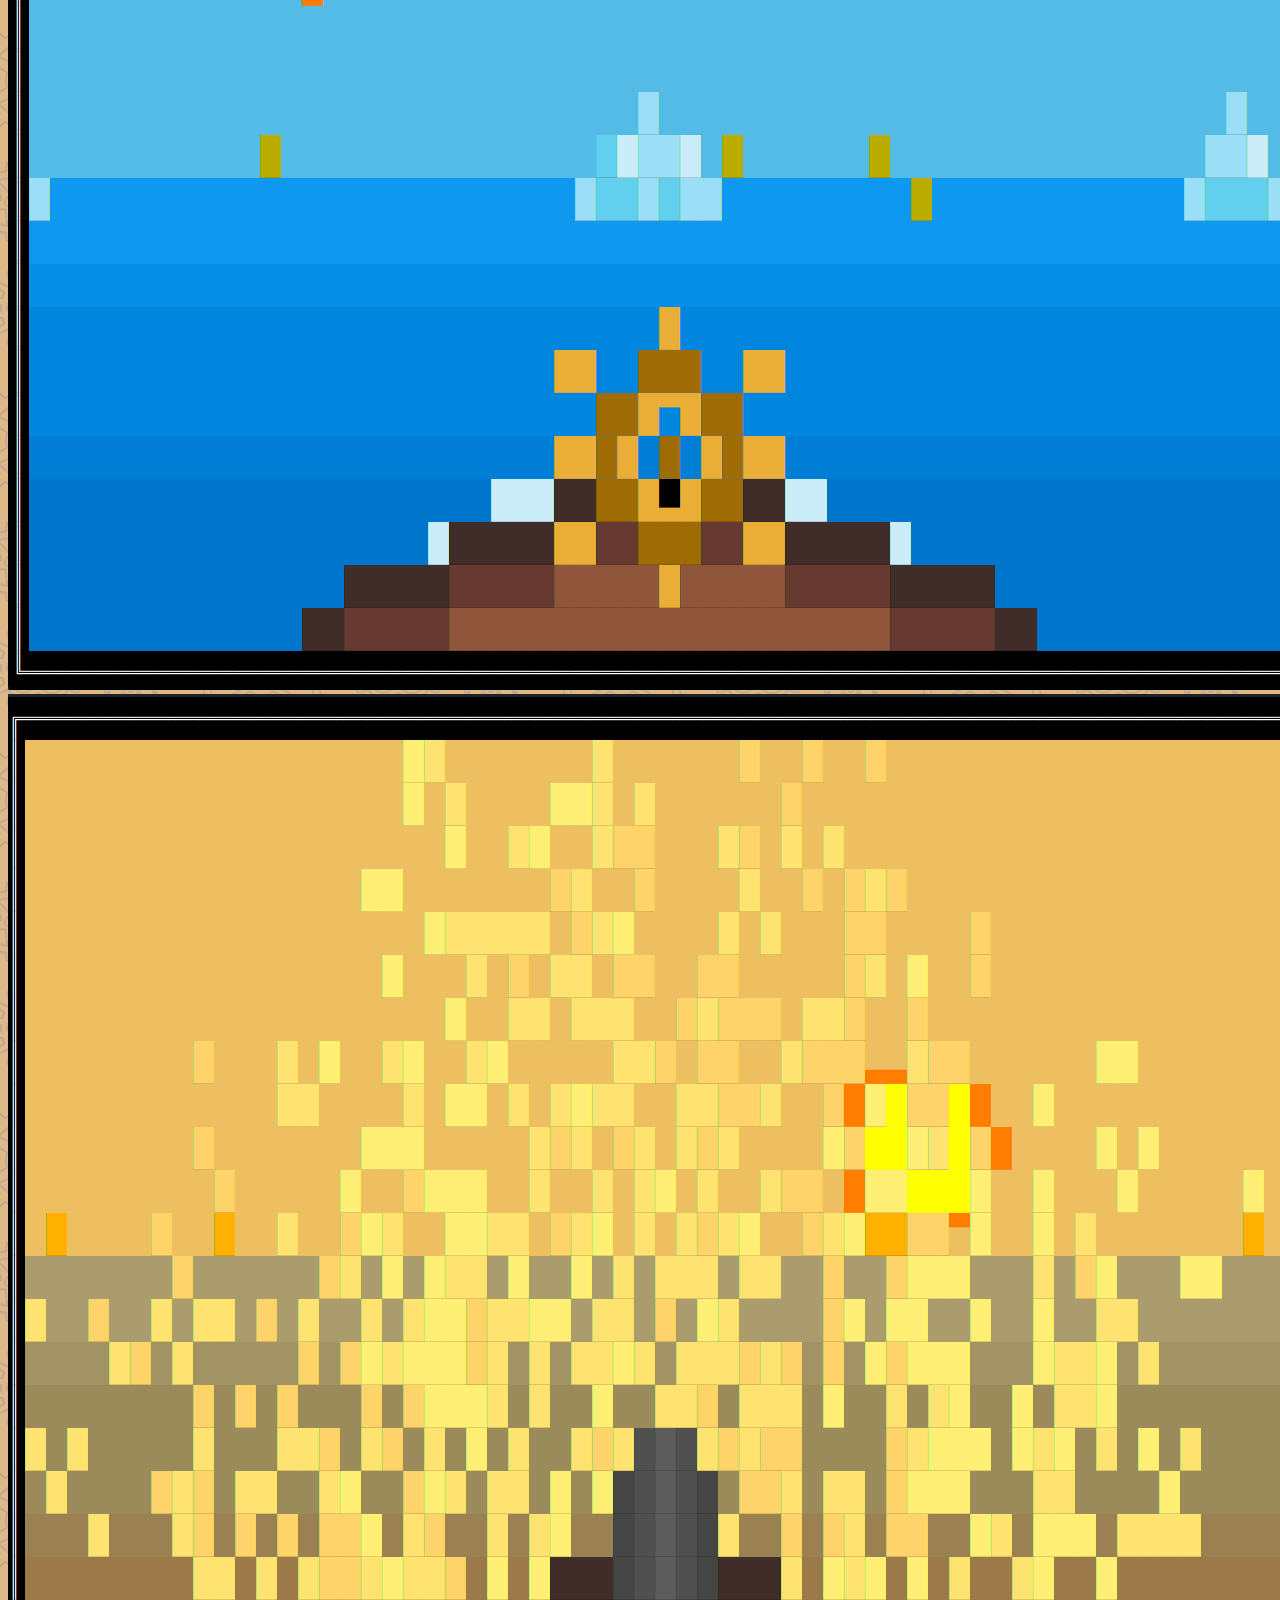
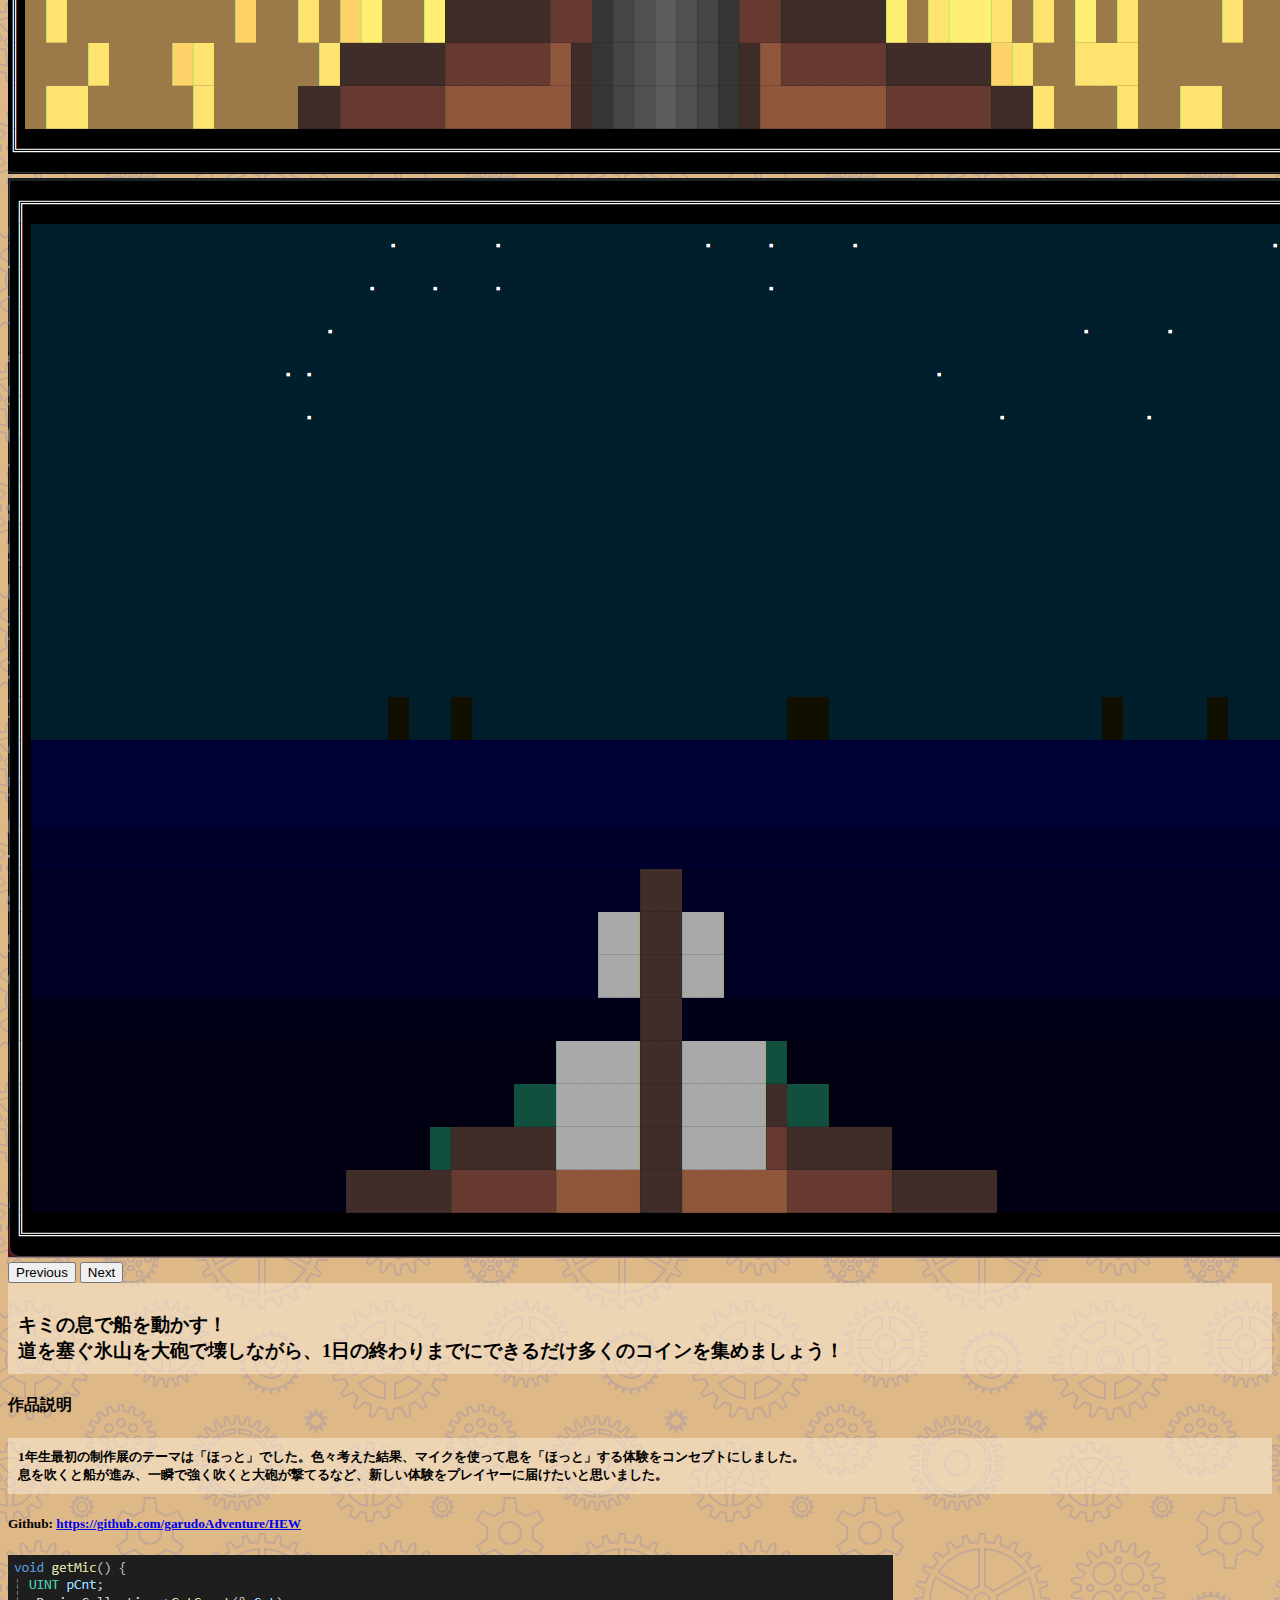
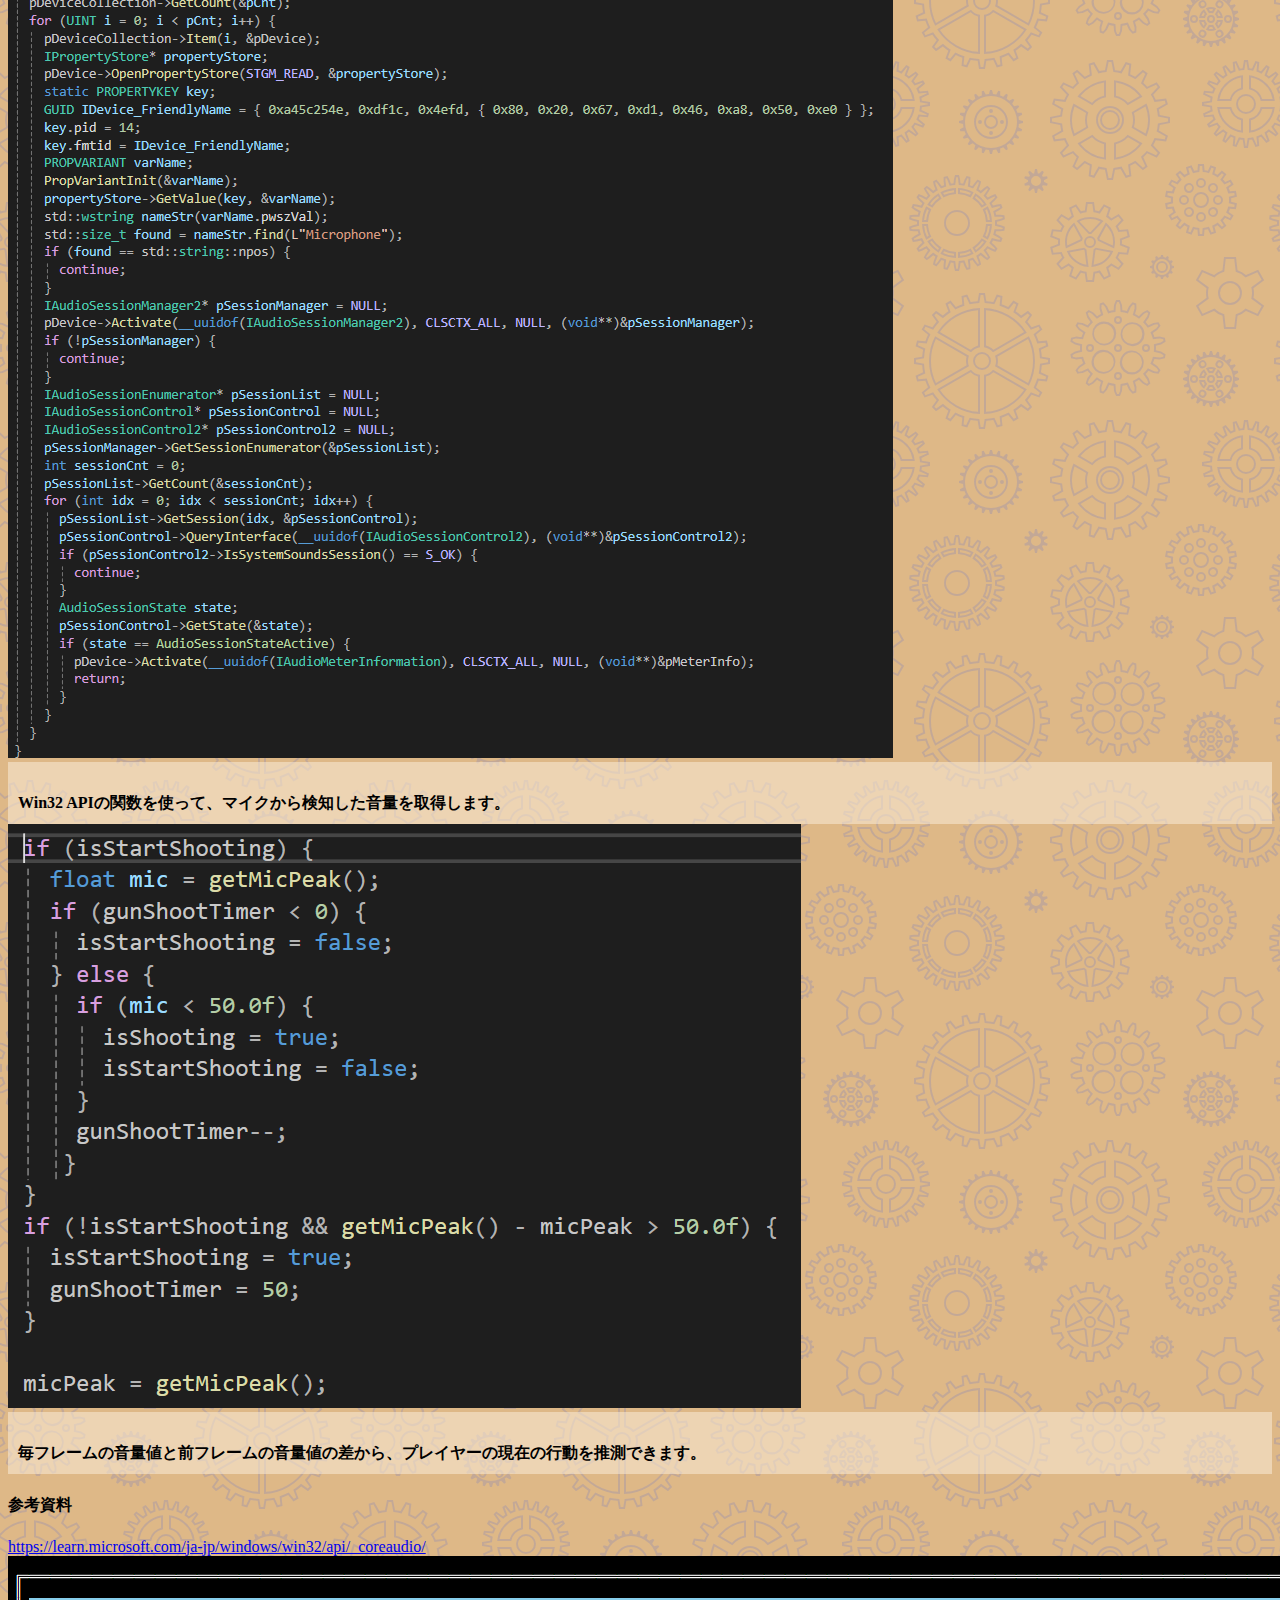
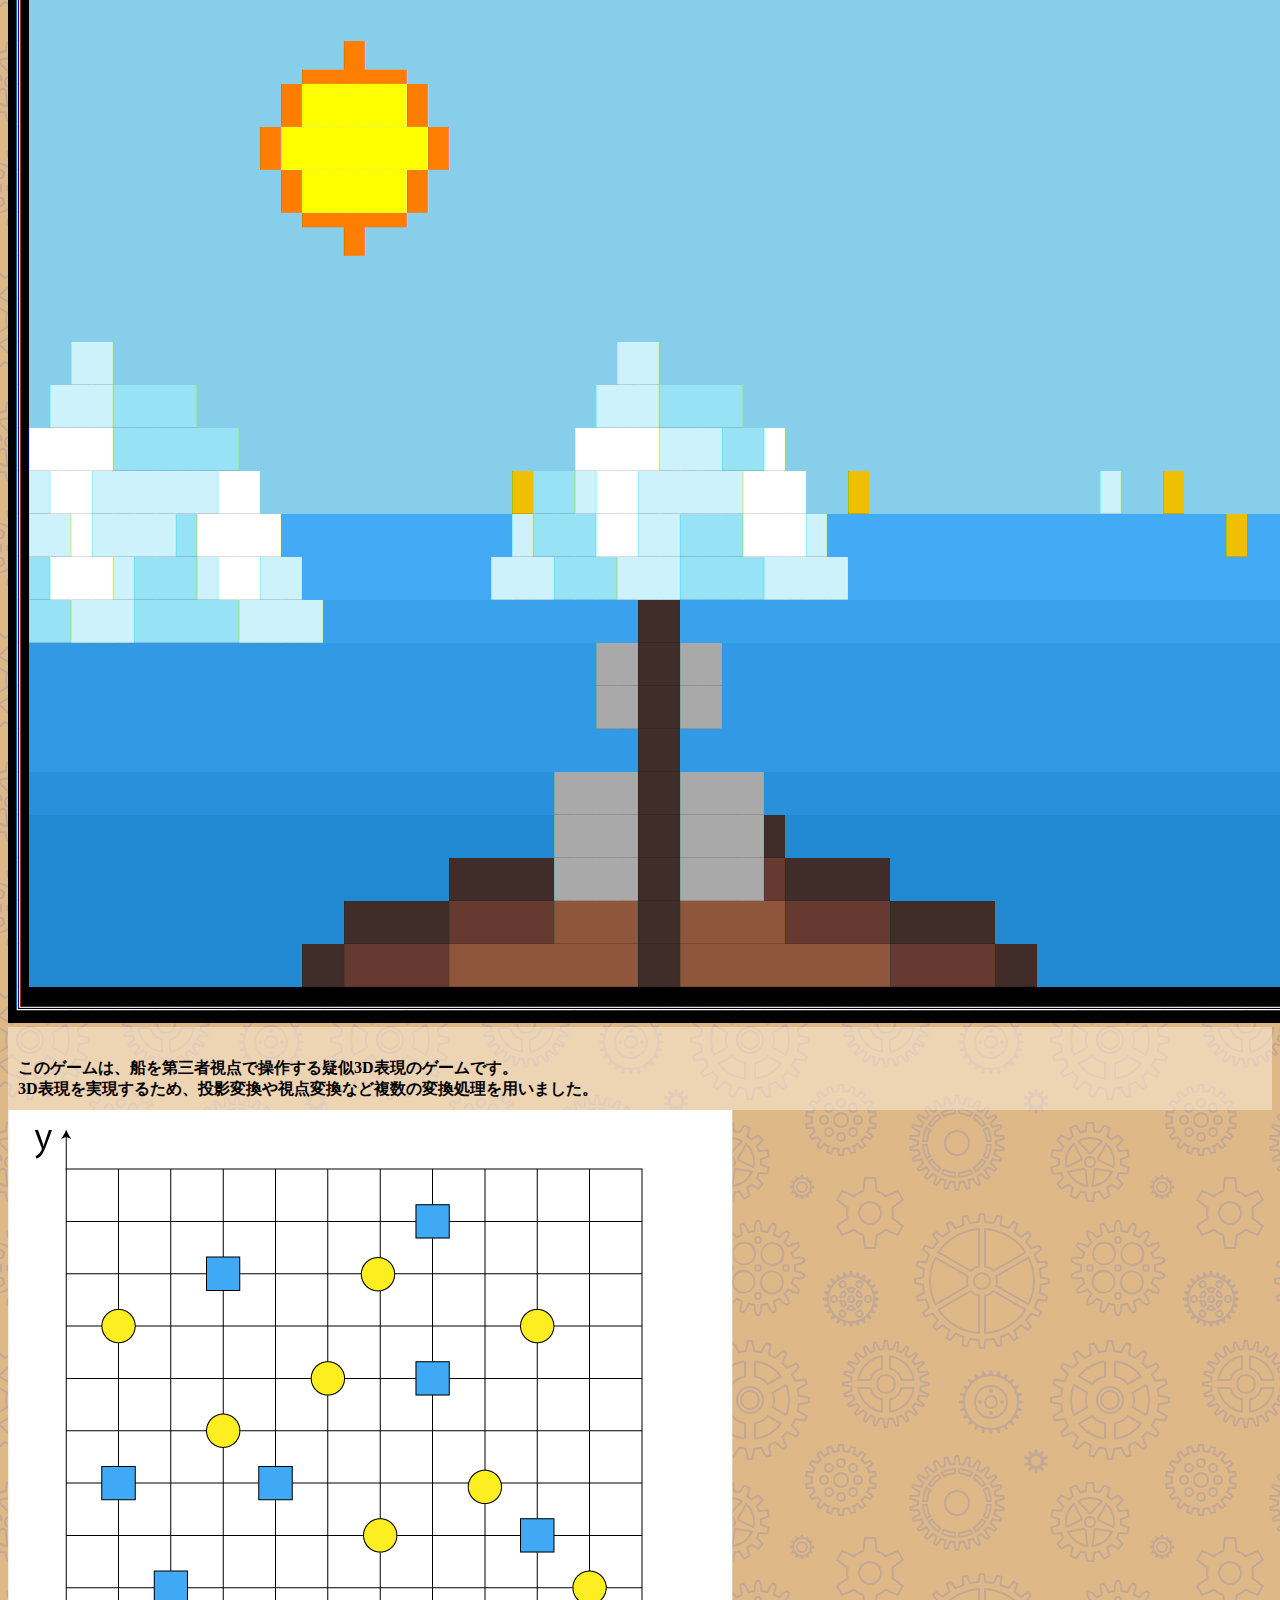
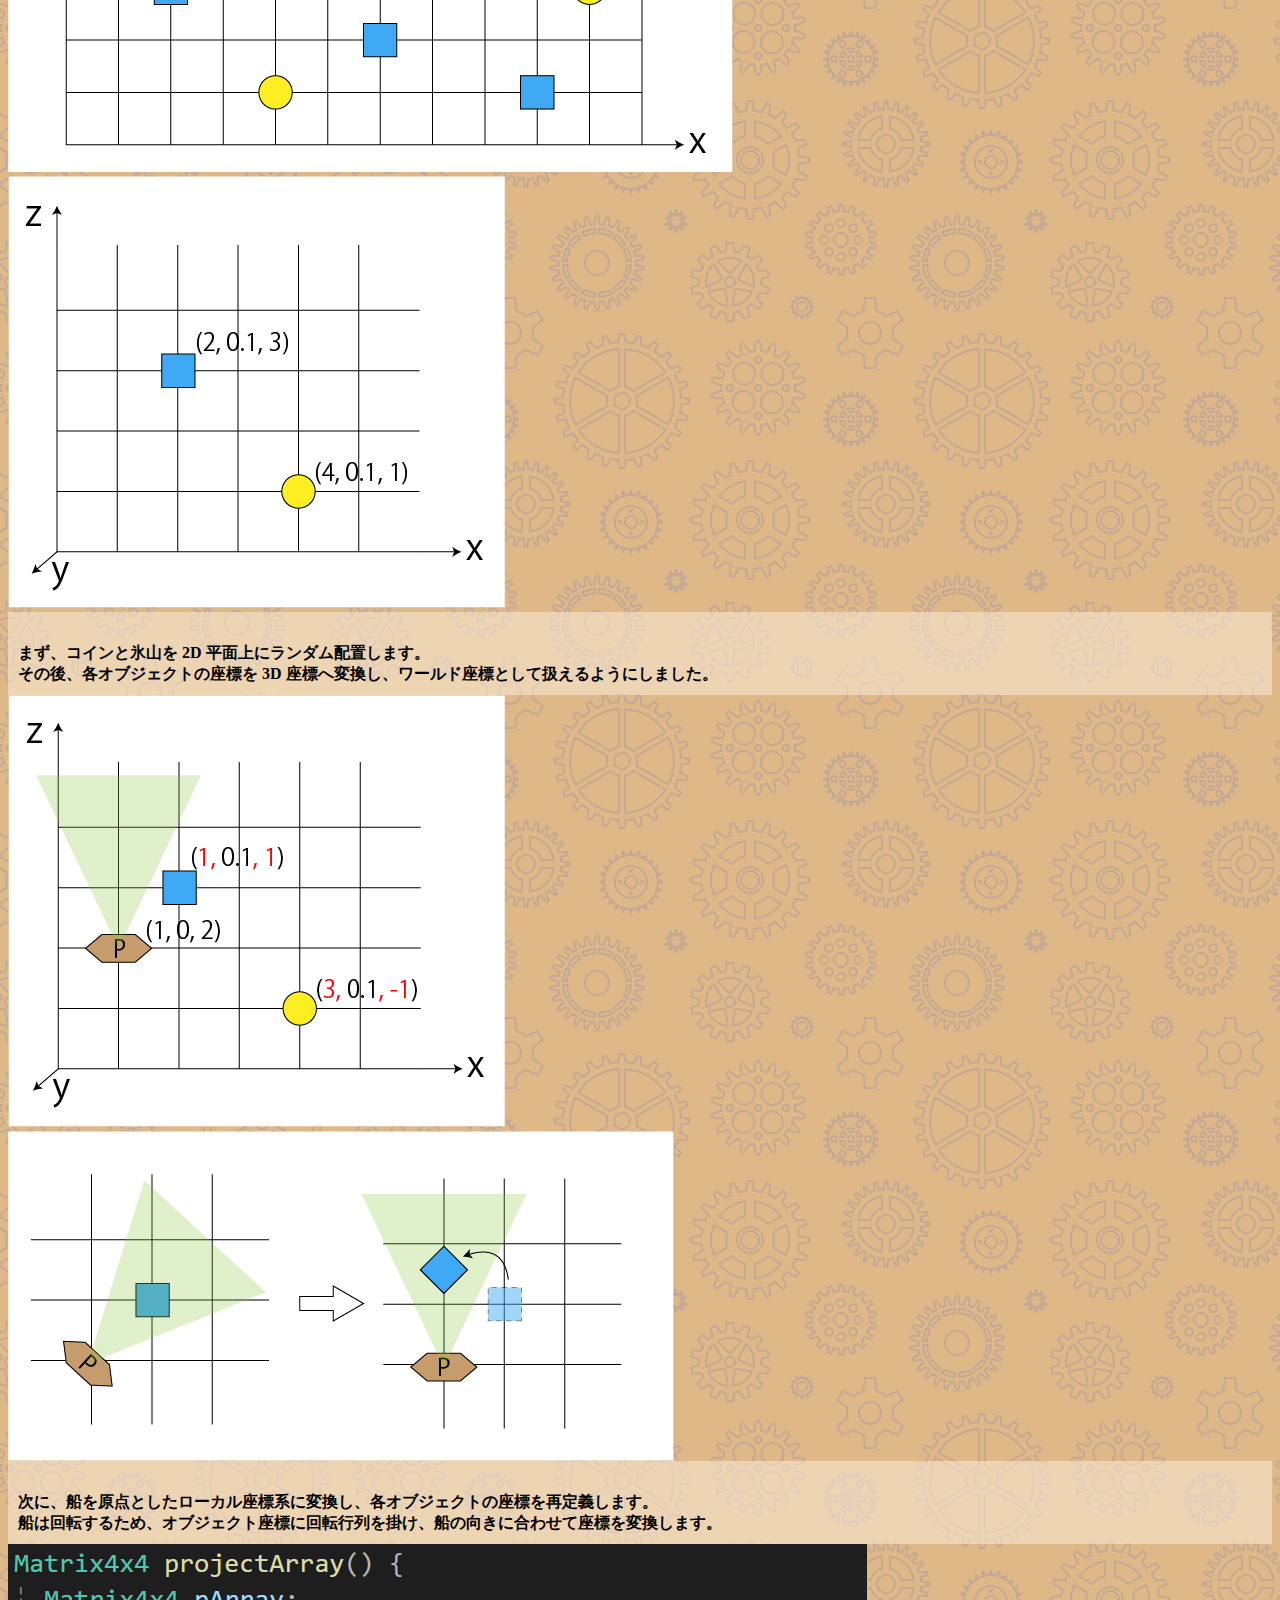
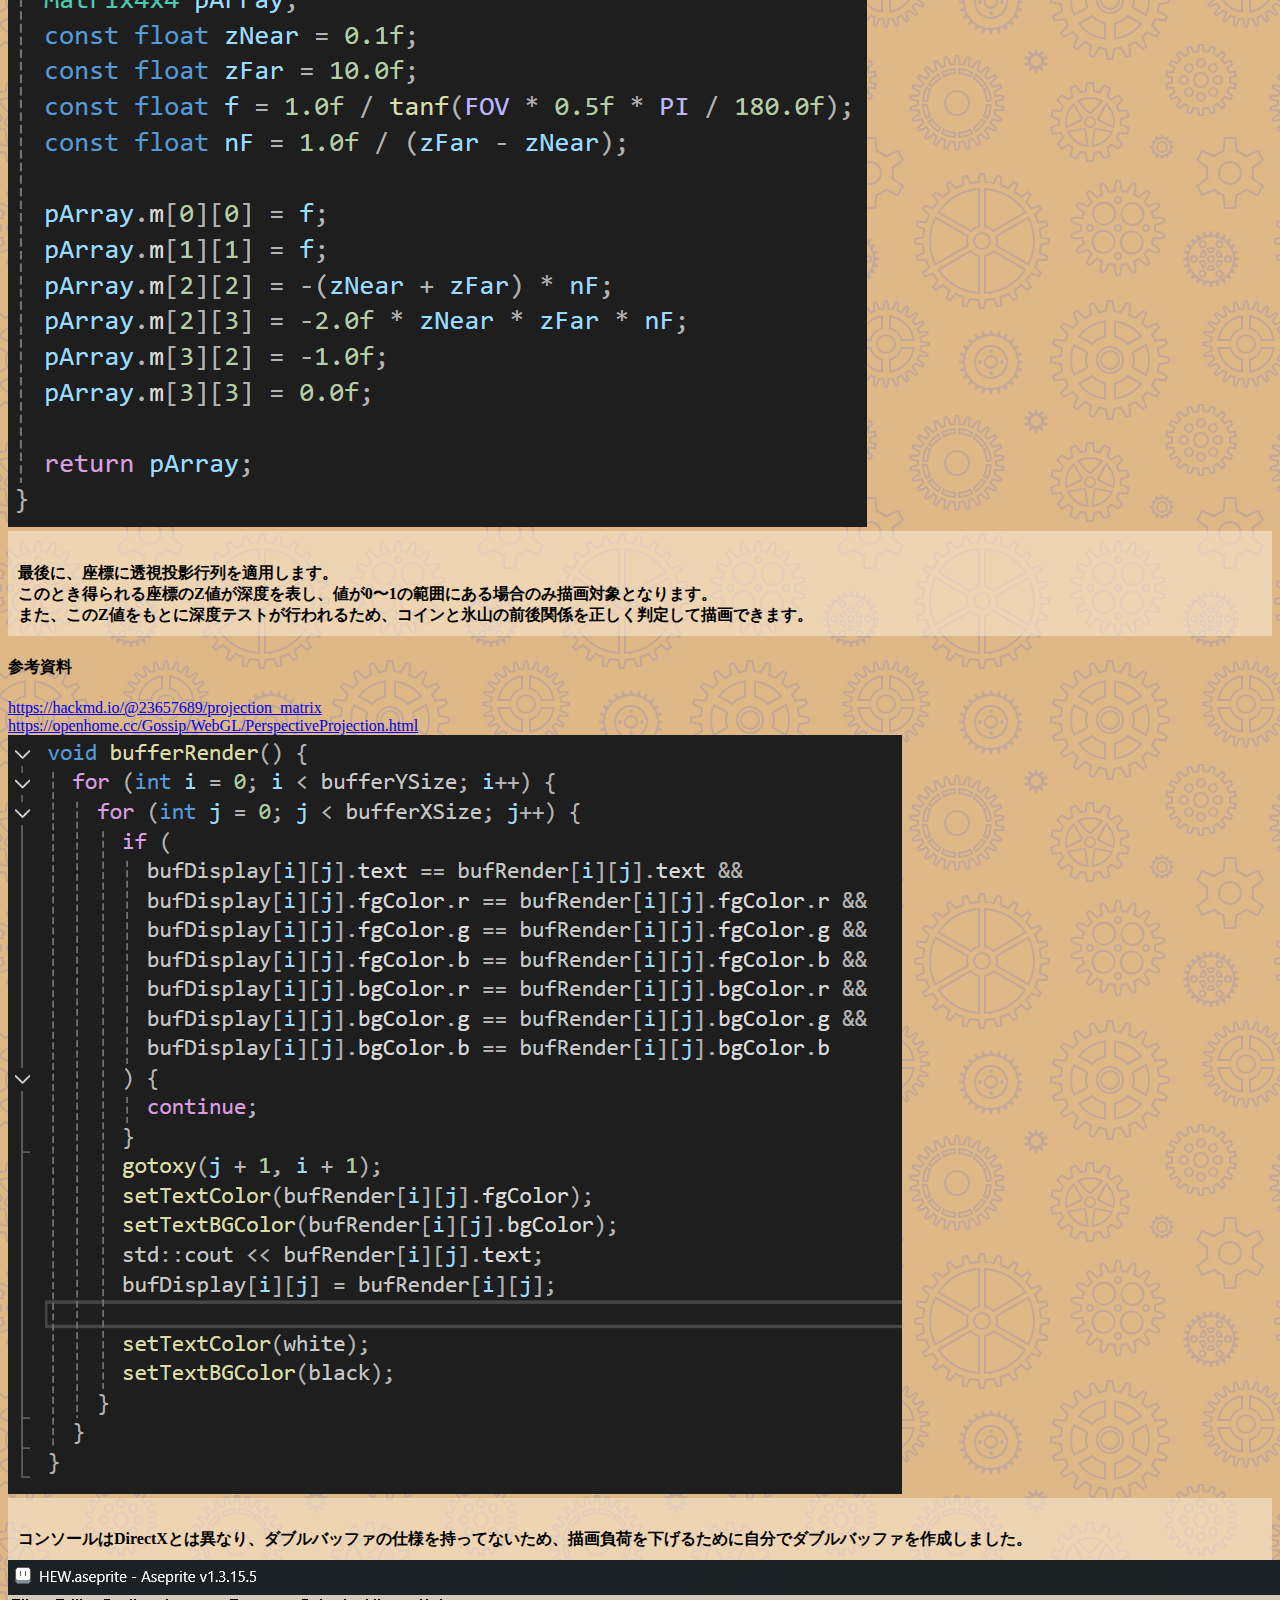
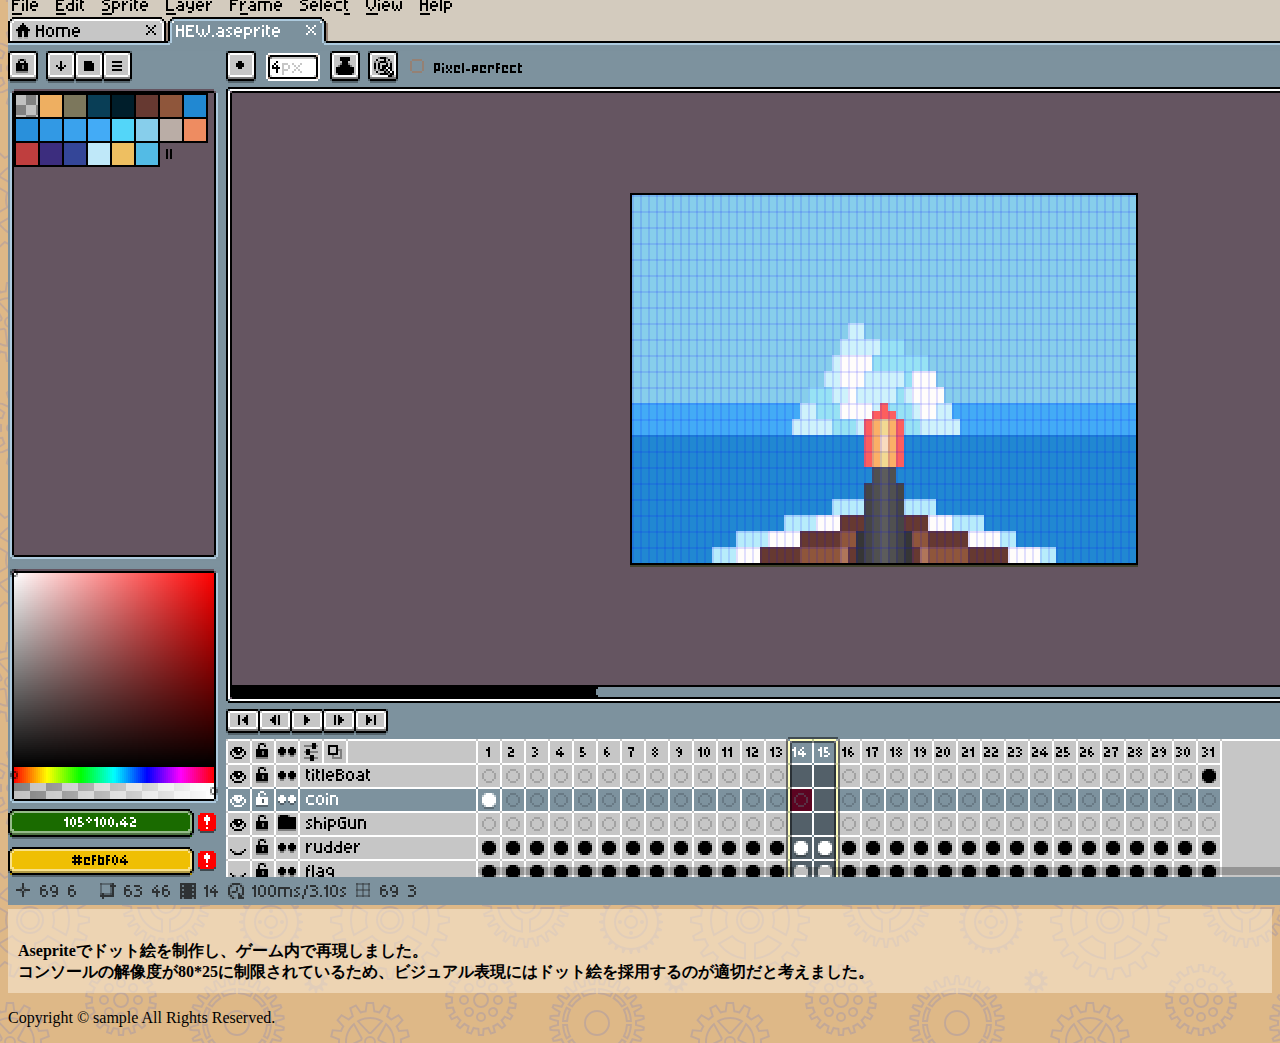
<file: game3.html>
<!doctype html>
<html lang="en">
  <head>
    <meta charset="utf-8">
    <meta name="viewport" content="width=device-width, initial-scale=1">
    <title>LIN HOUTING's ポートフォリオ</title>
    <link href="https://cdn.jsdelivr.net/npm/bootstrap@5.3.8/dist/css/bootstrap.min.css" rel="stylesheet" integrity="sha384-sRIl4kxILFvY47J16cr9ZwB07vP4J8+LH7qKQnuqkuIAvNWLzeN8tE5YBujZqJLB" crossorigin="anonymous">
    <link rel="stylesheet" type="text/css" href="./css/index.css">
    <link rel="stylesheet" type="text/css" href="./css/game.css">
    <!-- Google tag (gtag.js) -->
    <script async src="https://www.googletagmanager.com/gtag/js?id=G-2B7ZCR19RJ"></script>
    <script>
      window.dataLayer = window.dataLayer || [];
      function gtag(){dataLayer.push(arguments);}
      gtag('js', new Date());

      gtag('config', 'G-2B7ZCR19RJ');
    </script>
  </head>
  <body>
    <nav class="navbar navbar-dark bg-dark">
      <div class="container-fluid justify-content-center">
        <a class="navbar-brand" href="index.html">LIN HOUTING's ポートフォリオ</a>
      </div>
    </nav>
    <div class="container mt-5">
      <div class="row">
        <div class="col-2">
          <div class="list-group" role="tablist">
            <a class="list-group-item list-group-item-action active" data-bs-toggle="list" href="#list-intro" role="tab" aria-controls="list-intro">ゲーム紹介</a>
            <a class="list-group-item list-group-item-action" data-bs-toggle="list" href="#list-intro-1" role="tab" aria-controls="list-intro-1">マイク入力</a>
            <a class="list-group-item list-group-item-action" data-bs-toggle="list" href="#list-intro-2" role="tab" aria-controls="list-intro-2">3D表現</a>
            <a class="list-group-item list-group-item-action" data-bs-toggle="list" href="#list-intro-3" role="tab" aria-controls="list-intro-3">ダブルバッファ</a>
            <a class="list-group-item list-group-item-action" data-bs-toggle="list" href="#list-intro-4" role="tab" aria-controls="list-intro-4">ドット絵</a>
          </div>
        </div>
        <div class="col-10">
          <div class="tab-content" id="nav-tabContent">
            <!--ゲーム紹介-->
            <div class="tab-pane fade show active" id="list-intro" role="tabpanel" aria-labelledby="list-intro-list">
              <div class="container">
                <div class="row">
                  <div id="carousel" class="carousel slide">
                    <div class="carousel-indicators">
                      <button type="button" data-bs-target="#carousel" data-bs-slide-to="0" class="active" aria-current="true" aria-label="Slide 1"></button>
                      <button type="button" data-bs-target="#carousel" data-bs-slide-to="1" aria-label="Slide 2"></button>
                      <button type="button" data-bs-target="#carousel" data-bs-slide-to="2" aria-label="Slide 3"></button>
                      <button type="button" data-bs-target="#carousel" data-bs-slide-to="3" aria-label="Slide 4"></button>
                      <button type="button" data-bs-target="#carousel" data-bs-slide-to="4" aria-label="Slide 5"></button>
                      <button type="button" data-bs-target="#carousel" data-bs-slide-to="5" aria-label="Slide 6"></button>
                    </div>
                    <div class="carousel-inner">
                      <div class="carousel-item active">
                        <img src="./assets/title3.png" class="d-block w-100">
                      </div>
                      <div class="carousel-item">
                        <iframe width="1052" height="645" src="https://www.youtube.com/embed/sfUT4O21iNc?si=K6ilfT3QmvWdCTw5" title="YouTube video player" frameborder="0" allow="accelerometer; autoplay; clipboard-write; encrypted-media; gyroscope; picture-in-picture; web-share" referrerpolicy="strict-origin-when-cross-origin" allowfullscreen></iframe>
                      </div>
                      <div class="carousel-item">
                        <img src="./assets/game3/boat.png" class="d-block w-100">
                      </div>
                      <div class="carousel-item">
                        <img src="./assets/game3/campass.png" class="d-block w-100">
                      </div>
                      <div class="carousel-item">
                        <img src="./assets/game3/gun.png" class="d-block w-100">
                      </div>
                      <div class="carousel-item">
                        <img src="./assets/game3/demo.png" class="d-block w-100">
                      </div>
                    </div>
                    <button class="carousel-control-prev" type="button" data-bs-target="#carousel" data-bs-slide="prev">
                      <span class="carousel-control-prev-icon black" aria-hidden="true"></span>
                      <span class="visually-hidden">Previous</span>
                    </button>
                    <button class="carousel-control-next" type="button" data-bs-target="#carousel" data-bs-slide="next">
                      <span class="carousel-control-next-icon black" aria-hidden="true"></span>
                      <span class="visually-hidden">Next</span>
                    </button>
                  </div>
                </div>
                <div class="row mt-2 catch-copy">
                  <h3>
                    キミの息で船を動かす！<br>
                    道を塞ぐ氷山を大砲で壊しながら、1日の終わりまでにできるだけ多くのコインを集めましょう！
                  </h3>
                </div>
                <div class="row mt-3">
                  <h4>作品説明</h4>
                  <h5 class="description">
                    1年生最初の制作展のテーマは「ほっと」でした。色々考えた結果、マイクを使って息を「ほっと」する体験をコンセプトにしました。<br>
                    息を吹くと船が進み、一瞬で強く吹くと大砲が撃てるなど、新しい体験をプレイヤーに届けたいと思いました。</h5>
                </div>
                <div class="container mt-3" style="padding-left: 0px;">
                  <div class="rol">
                    <h5>Github: <a href="https://github.com/garudoAdventure/HEW" target="_blank">https://github.com/garudoAdventure/HEW</a></h5>
                  </div>
                </div>
              </div>
            </div>
            <!--マイク入力-->
            <div class="tab-pane fade" id="list-intro-1" role="tabpanel" aria-labelledby="list-intro-1-list">
              <div class="container">
                <div class="row">
                  <div class="col-8 mx-auto">
                    <img src="./assets/game3/mic.png" class="img-fluid">
                  </div>
                </div>
                <div class="row mt-2 description">
                  <h4>
                    Win32 APIの関数を使って、マイクから検知した音量を取得します。
                  </h4>
                </div>
              </div>
              <div class="container mt-5">
                <div class="row">
                  <div class="col-8 mx-auto">
                    <img src="./assets/game3/gunMic.png" class="img-fluid">
                  </div>
                </div>
                <div class="row mt-2 description">
                  <h4>
                    毎フレームの音量値と前フレームの音量値の差から、プレイヤーの現在の行動を推測できます。
                  </h4>
                </div>
              </div>
              <div class="container mt-5">
                <div class="rol">
                  <h4>参考資料</h4>
                  <a href="https://learn.microsoft.com/ja-jp/windows/win32/api/_coreaudio/" target="_blank">https://learn.microsoft.com/ja-jp/windows/win32/api/_coreaudio/</a>
                </div>
              </div>
            </div>
            <!--3D表現-->
            <div class="tab-pane fade" id="list-intro-2" role="tabpanel" aria-labelledby="list-intro-1-list">
              <div class="container">
                <div class="row">
                  <div class="col-8 mx-auto">
                    <img src="./assets/game3/3D.png" class="img-fluid">
                  </div>
                </div>
                <div class="row mt-2 description">
                  <h4>
                    このゲームは、船を第三者視点で操作する疑似3D表現のゲームです。<br>
                    3D表現を実現するため、投影変換や視点変換など複数の変換処理を用いました。
                  </h4>
                </div>
              </div>
              <div class="container mt-5">
                <div class="row">
                  <div class="col-5 mx-auto">
                    <img src="./assets/game3/2dMap.png" class="img-fluid">
                  </div>
                  <div class="col-5 mx-auto">
                    <img src="./assets/game3/3dMap.png" class="img-fluid">
                  </div>
                </div>
                <div class="row mt-2 description">
                  <h4>
                    まず、コインと氷山を 2D 平面上にランダム配置します。<br>
                    その後、各オブジェクトの座標を 3D 座標へ変換し、ワールド座標として扱えるようにしました。
                  </h4>
                </div>
              </div>
              <div class="container mt-5">
                <div class="row">
                  <div class="col-5 mx-auto">
                    <img src="./assets/game3/viewMap.png" class="img-fluid">
                  </div>
                  <div class="col-7 mx-auto" style="display: flex; align-items: center;">
                    <img src="./assets/game3/viewRotate.png" class="img-fluid">
                  </div>
                </div>
                <div class="row mt-2 description">
                  <h4>
                    次に、船を原点としたローカル座標系に変換し、各オブジェクトの座標を再定義します。<br>
                    船は回転するため、オブジェクト座標に回転行列を掛け、船の向きに合わせて座標を変換します。
                  </h4>
                </div>
              </div>
              <div class="container mt-5">
                <div class="row">
                  <div class="col-8 mx-auto">
                    <img src="./assets/game3/projectArray.png" class="img-fluid">
                  </div>
                </div>
                <div class="row mt-2 description">
                  <h4>
                    最後に、座標に透視投影行列を適用します。<br>
                    このとき得られる座標のZ値が深度を表し、値が0〜1の範囲にある場合のみ描画対象となります。<br>
                    また、このZ値をもとに深度テストが行われるため、コインと氷山の前後関係を正しく判定して描画できます。
                  </h4>
                </div>
              </div>
              <div class="container mt-5">
                <div class="rol">
                  <h4>参考資料</h4>
                  <a href="https://hackmd.io/@23657689/projection_matrix" target="_blank">https://hackmd.io/@23657689/projection_matrix</a><br>
                  <a href="https://openhome.cc/Gossip/WebGL/PerspectiveProjection.html" target="_blank">https://openhome.cc/Gossip/WebGL/PerspectiveProjection.html</a>
                </div>
              </div>
            </div>
            <!--ダブルバッファ-->
            <div class="tab-pane fade" id="list-intro-3" role="tabpanel" aria-labelledby="list-intro-2-list">
              <div class="container">
                <div class="row">
                  <div class="col-8">
                    <img src="./assets/game3/doubleBuffer.png" class="img-fluid">
                  </div>
                </div>
                <div class="row mt-2 description">
                  <h4>
                    コンソールはDirectXとは異なり、ダブルバッファの仕様を持ってないため、描画負荷を下げるために自分でダブルバッファを作成しました。
                  </h4>
                </div>
              </div>
            </div>
            <!--ドット絵-->
            <div class="tab-pane fade" id="list-intro-4" role="tabpanel" aria-labelledby="list-intro-3-list">
              <div class="container">
                <div class="row">
                  <div class="col">
                    <img src="./assets/game3/aseprite.png" class="img-fluid">
                  </div>
                </div>
                <div class="row mt-2 description">
                  <h4>
                    Asepriteでドット絵を制作し、ゲーム内で再現しました。<br>
                    コンソールの解像度が80*25に制限されているため、ビジュアル表現にはドット絵を採用するのが適切だと考えました。
                  </h4>
                </div>
              </div>
            </div>
          </div>
        </div>
      </div>
    </div>
    <footer class="bg-dark">
      <div class='container mt-5'>
        <div class='row'>
          <div class='mx-auto text-white text-center'>
            <p>Copyright © sample All Rights Reserved.</p>
          </div>
        </div>
      </div>
    </footer>
    <script src="https://cdn.jsdelivr.net/npm/bootstrap@5.3.8/dist/js/bootstrap.bundle.min.js" integrity="sha384-FKyoEForCGlyvwx9Hj09JcYn3nv7wiPVlz7YYwJrWVcXK/BmnVDxM+D2scQbITxI" crossorigin="anonymous">

    </script>
  </body>
</html>
</file>
<file: css/index.css>
body {
  background-color: burlywood;
  background-image: url("data:image/svg+xml,%3Csvg xmlns='http://www.w3.org/2000/svg' width='360' height='360' viewBox='0 0 360 360'%3E%3Cpath fill='%239C92AC' fill-opacity='0.4' d='M0 85.02l4.62-4.27a49.09 49.09 0 0 0 7.33 3.74l-1.2 10.24 2.66.87 5.05-9c2.62.65 5.34 1.08 8.12 1.28L28.6 98h2.8l2.02-10.12c2.74-.2 5.46-.62 8.12-1.28l5.05 8.99 2.66-.86-1.2-10.24c2.55-1.03 5-2.29 7.33-3.74l7.58 7 2.26-1.65-4.3-9.38a48.3 48.3 0 0 0 5.8-5.8l9.38 4.3 1.65-2.26-7-7.58a49.09 49.09 0 0 0 3.74-7.33l10.24 1.2.87-2.66-9-5.05a48.07 48.07 0 0 0 1.28-8.12L88 41.4v-2.8l-10.12-2.02c-.2-2.74-.62-5.46-1.28-8.12l8.99-5.05-.86-2.66-10.24 1.2c-1.03-2.55-2.29-5-3.74-7.33l7-7.58-1.65-2.26-9.38 4.3a48.3 48.3 0 0 0-5.8-5.8L62.42 0h2.16l-1.25 2.72a50.31 50.31 0 0 1 3.95 3.95l9.5-4.36 3.52 4.85-7.08 7.68c.94 1.6 1.79 3.27 2.54 4.98l10.38-1.21 1.85 5.7-9.11 5.12c.39 1.8.68 3.65.87 5.52L90 37v6l-10.25 2.05a49.9 49.9 0 0 1-.87 5.52l9.11 5.12-1.85 5.7-10.38-1.21c-.75 1.7-1.6 3.37-2.54 4.98l7.08 7.68-3.52 4.85-9.5-4.36a50.31 50.31 0 0 1-3.95 3.95l4.36 9.5-4.85 3.52-7.68-7.08c-1.6.94-3.27 1.79-4.98 2.54l1.21 10.38-5.7 1.85-5.12-9.11c-1.8.39-3.65.68-5.52.87L33 100h-6l-2.05-10.25a49.9 49.9 0 0 1-5.52-.87l-5.12 9.11-5.7-1.85 1.21-10.38c-1.7-.75-3.37-1.6-4.98-2.54L0 87.68v-2.66zM0 52.7V27.3l8.38 4.84a22.96 22.96 0 0 0 0 15.72L0 52.7zm0-39.16A39.91 39.91 0 0 1 26 .2v17.15a22.98 22.98 0 0 0-13.62 7.86L0 18.06v-4.52zm0 52.92v-4.52l12.38-7.15A22.98 22.98 0 0 0 26 62.65V79.8A39.91 39.91 0 0 1 0 66.46zM34 79.8V62.65a22.98 22.98 0 0 0 13.62-7.86l14.85 8.58A39.97 39.97 0 0 1 34 79.8zm32.48-23.36l-14.86-8.58a22.96 22.96 0 0 0 0-15.72l14.86-8.58A39.86 39.86 0 0 1 70 40a39.9 39.9 0 0 1-3.52 16.44zm-4.01-39.8L47.62 25.2A22.98 22.98 0 0 0 34 17.35V.2a39.97 39.97 0 0 1 28.47 16.43v.01zM0 50.38l5.98-3.45a25.01 25.01 0 0 1 0-13.88L0 29.6v20.78zm.5-34.35l11.48 6.63c3.27-3.4 7.44-5.8 12.02-6.94V2.47A37.96 37.96 0 0 0 .5 16.04v-.01zm0 47.92A37.96 37.96 0 0 0 24 77.53V64.28a24.97 24.97 0 0 1-12.02-6.95L.5 63.96v-.01zM36 77.53a37.96 37.96 0 0 0 23.5-13.57l-11.48-6.63A24.97 24.97 0 0 1 36 64.28v13.25zm29.5-23.96a37.91 37.91 0 0 0 0-27.14l-11.48 6.63a25.01 25.01 0 0 1 0 13.88l11.49 6.63h-.01zm-6-37.53A37.96 37.96 0 0 0 36 2.47v13.25c4.66 1.15 8.8 3.6 12.02 6.95l11.48-6.63zM30 54a14 14 0 1 1 0-28 14 14 0 0 1 0 28zm0-2a12 12 0 1 0 0-24 12 12 0 0 0 0 24zm0-2a10 10 0 1 1 0-20 10 10 0 0 1 0 20zm0-2a8 8 0 1 0 0-16 8 8 0 0 0 0 16zm77.47 45.17l-1.62-5.97 5.67-2.06 2.61 5.64c1.09-.25 2.2-.44 3.33-.58l.52-6.2h6.04l.52 6.2c1.13.14 2.24.33 3.33.58l2.6-5.64 5.68 2.06-1.62 5.97c1.02.51 2 1.07 2.95 1.69l4.35-4.38 4.62 3.88-3.53 5c.8.84 1.53 1.71 2.23 2.62l5.52-2.6 3.02 5.23-4.98 3.46c.46 1.06.86 2.14 1.2 3.25l6.02-.54 1.05 5.94-5.84 1.54c.07 1.16.07 2.32 0 3.48l5.84 1.54-1.05 5.94-6.02-.54c-.34 1.1-.74 2.2-1.2 3.25l4.98 3.46-3.02 5.22-5.52-2.6c-.7.92-1.44 1.8-2.23 2.62l3.53 5-4.62 3.89-4.35-4.38a30.2 30.2 0 0 1-2.95 1.69l1.62 5.97-5.67 2.06-2.61-5.64c-1.09.25-2.2.44-3.33.58l-.52 6.2h-6.04l-.52-6.2a30.27 30.27 0 0 1-3.33-.58l-2.6 5.64-5.68-2.06 1.62-5.97c-1.01-.5-2-1.07-2.95-1.69l-4.35 4.38-4.62-3.88 3.53-5a32.5 32.5 0 0 1-2.23-2.62l-5.52 2.6-3.02-5.23 4.98-3.46a29.66 29.66 0 0 1-1.2-3.25l-6.02.54-1.05-5.94 5.84-1.54a30.28 30.28 0 0 1 0-3.48l-5.84-1.54 1.05-5.94 6.02.54c.34-1.1.74-2.2 1.2-3.25l-4.98-3.46 3.02-5.22 5.52 2.6c.7-.92 1.44-1.8 2.23-2.62l-3.53-5 4.62-3.89 4.35 4.38a30.2 30.2 0 0 1 2.95-1.69zm15.2-1.12l-.5-6.05h-2.34l-.5 6.05c-2.18.13-4.3.5-6.32 1.1l-2.54-5.5-2.2.8 1.6 5.85a27.97 27.97 0 0 0-5.56 3.21l-4.27-4.3-1.79 1.5 3.5 4.95a28.14 28.14 0 0 0-4.12 4.92l-5.5-2.59-1.16 2.02 4.98 3.46a27.8 27.8 0 0 0-2.2 6.03l-6.03-.55-.4 2.3 5.86 1.54a28.3 28.3 0 0 0 0 6.42l-5.87 1.55.4 2.3 6.05-.56a27.8 27.8 0 0 0 2.2 6.03l-5 3.47 1.17 2.02 5.49-2.59a28.14 28.14 0 0 0 4.12 4.92l-3.5 4.96 1.79 1.5 4.27-4.31a27.97 27.97 0 0 0 5.56 3.21l-1.6 5.85 2.2.8 2.54-5.5c2.02.6 4.14.97 6.32 1.1l.5 6.05h2.34l.5-6.05c2.18-.13 4.3-.5 6.32-1.1l2.54 5.5 2.2-.8-1.6-5.85a27.97 27.97 0 0 0 5.56-3.21l4.27 4.3 1.79-1.5-3.5-4.95a28.14 28.14 0 0 0 4.12-4.92l5.5 2.59 1.16-2.02-4.98-3.46a27.8 27.8 0 0 0 2.2-6.03l6.03.55.4-2.3-5.86-1.54a28.3 28.3 0 0 0 0-6.42l5.87-1.55-.4-2.3-6.05.56a27.8 27.8 0 0 0-2.2-6.03l4.99-3.46-1.17-2.02-5.49 2.59a28.14 28.14 0 0 0-4.12-4.92l3.5-4.96-1.79-1.5-4.27 4.31a27.97 27.97 0 0 0-5.56-3.21l1.6-5.85-2.2-.8-2.54 5.5c-2.02-.6-4.14-.97-6.32-1.1l.01-.01zM121 128a8 8 0 1 1 0-16 8 8 0 0 1 0 16zm0-2a6 6 0 1 0 0-12 6 6 0 0 0 0 12zm0-18a5 5 0 1 1 0-10 5 5 0 0 1 0 10zm8.49 3.51a5 5 0 1 1 6.95-7.2 5 5 0 0 1-6.95 7.2zM133 120a5 5 0 1 1 10 0 5 5 0 0 1-10 0zm-3.51 8.49a5 5 0 1 1 7.2 6.95 5 5 0 0 1-7.2-6.95zM121 132a5 5 0 1 1 0 10 5 5 0 0 1 0-10zm-8.49-3.51a5 5 0 1 1-6.95 7.2 5 5 0 0 1 6.95-7.2zM109 120a5 5 0 1 1-10 0 5 5 0 0 1 10 0zm3.51-8.49a5 5 0 1 1-7.2-6.95 5 5 0 0 1 7.2 6.95zM121 106a3 3 0 1 0 0-6 3 3 0 0 0 0 6zm9.9 4.1a3 3 0 1 0 4.39-4.09 3 3 0 0 0-4.39 4.09zm4.1 9.9a3 3 0 1 0 6 0 3 3 0 0 0-6 0zm-4.1 9.9a3 3 0 1 0 4.09 4.39 3 3 0 0 0-4.09-4.39zM121 134a3 3 0 1 0 0 6 3 3 0 0 0 0-6zm-9.9-4.1a3 3 0 1 0-4.39 4.09 3 3 0 0 0 4.39-4.09zM107 120a3 3 0 1 0-6 0 3 3 0 0 0 6 0zm4.1-9.9a3 3 0 1 0-4.09-4.39 3 3 0 0 0 4.09 4.39zm129.42-6.95v.01c.87.07 1.74.17 2.6.3l1.5-3.91 1.94-3.64 3.89.97v4.13l-.5 4.13c.83.28 1.64.59 2.44.93l2.42-3.43 2.76-3.07 3.54 1.88-1 4-1.49 3.89c.73.47 1.45.97 2.15 1.49l3.19-2.76 3.42-2.3 2.97 2.67-1.93 3.65-2.38 3.4c.6.64 1.2 1.3 1.76 1.99l3.68-1.94 3.85-1.48 2.29 3.28-2.7 3.11-3.12 2.82c.43.76.84 1.53 1.22 2.32l4.04-1 4.1-.5 1.43 3.73-3.37 2.37-3.7 1.98c.23.84.44 1.68.62 2.54l4.17.01 4.1.5.48 3.97-3.85 1.48-4.06 1.02c.03.87.03 1.75 0 2.62l4.06 1.02 3.85 1.48-.48 3.97-4.1.51h-4.17c-.18.86-.39 1.71-.63 2.54l3.7 1.98 3.38 2.37-1.43 3.73-4.1-.5-4.04-1c-.38.79-.79 1.56-1.22 2.32l3.13 2.82 2.7 3.11-2.3 3.28-3.85-1.48-3.68-1.95a37 37 0 0 1-1.76 2l2.38 3.41 1.93 3.64-2.97 2.67-3.42-2.3-3.19-2.76a40.1 40.1 0 0 1-2.15 1.48l1.48 3.9 1 4-3.53 1.88-2.76-3.07-2.42-3.43c-.8.33-1.61.65-2.45.93l.5 4.13v4.13l-3.88.97-1.94-3.65-1.5-3.9c-.86.13-1.73.23-2.6.31L240 187l-1 4h-4l-1-4-.52-4.16a37.6 37.6 0 0 1-2.6-.3l-1.5 3.91-1.94 3.64-3.89-.97v-4.13l.5-4.13c-.83-.28-1.64-.59-2.44-.93l-2.42 3.43-2.76 3.07-3.54-1.88 1-4 1.49-3.89c-.74-.47-1.45-.97-2.15-1.49l-3.19 2.76-3.42 2.3-2.97-2.67 1.93-3.65 2.38-3.4c-.61-.65-1.2-1.31-1.76-1.99l-3.68 1.94-3.85 1.48-2.29-3.28 2.7-3.11 3.12-2.82c-.43-.76-.84-1.53-1.22-2.32l-4.04 1-4.1.5-1.43-3.73 3.37-2.37 3.7-1.98c-.23-.84-.44-1.68-.62-2.54l-4.17-.01-4.1-.5-.48-3.97 3.85-1.48 4.06-1.02c-.03-.87-.03-1.75 0-2.62l-4.06-1.02-3.85-1.48.48-3.97 4.1-.51h4.17c.18-.86.39-1.71.63-2.54l-3.7-1.98-3.38-2.37 1.43-3.73 4.1.5 4.04 1c.38-.79.79-1.56 1.22-2.32l-3.13-2.82-2.7-3.11 2.3-3.28 3.85 1.48 3.68 1.95a37 37 0 0 1 1.76-2l-2.38-3.41-1.93-3.64 2.97-2.67 3.42 2.3 3.19 2.76c.7-.52 1.41-1.02 2.15-1.48l-1.48-3.9-1-4 3.53-1.88 2.76 3.07 2.42 3.43c.8-.33 1.61-.65 2.45-.93l-.5-4.13v-4.13l3.88-.97 1.94 3.65 1.5 3.9c.86-.13 1.73-.23 2.6-.31L234 99l1-4h4l1 4 .52 4.15zm-14.3 3.4c-1.83.54-3.6 1.21-5.3 2l-3.5-4.97-1.38-1.53-.88.47.5 2 2.16 5.67a38.09 38.09 0 0 0-4.66 3.22l-4.61-4-1.71-1.15-.75.67.97 1.82 3.47 4.98a38.22 38.22 0 0 0-3.79 4.28l-5.37-2.84-1.92-.74-.57.82 1.35 1.56 4.52 4.09a37.9 37.9 0 0 0-2.64 5l-5.89-1.45-2.04-.25-.36.94 1.69 1.18 5.36 2.87a37.74 37.74 0 0 0-1.35 5.5l-6.08.01-2.04.25-.12 1 1.92.73 5.9 1.5a38.54 38.54 0 0 0 0 5.65l-5.9 1.49-1.92.74.12.99 2.04.25 6.08.01c.31 1.86.77 3.7 1.35 5.5l-5.36 2.87-1.7 1.18.37.94 2.04-.25 5.9-1.46a37.9 37.9 0 0 0 2.63 5.01l-4.52 4.1-1.35 1.55.57.82 1.92-.74 5.37-2.84a38.22 38.22 0 0 0 3.8 4.28l-3.48 4.98-.97 1.82.75.67 1.7-1.15 4.62-4a38.09 38.09 0 0 0 4.66 3.22l-2.17 5.67-.5 2 .89.47 1.38-1.53 3.5-4.98c1.7.8 3.47 1.47 5.3 2l-.73 6.04v2.06l.97.24.97-1.82 2.2-5.68c1.83.36 3.7.6 5.62.68L236 187l.5 2h1l.5-2 .75-6.04a38.2 38.2 0 0 0 5.62-.68l2.2 5.68.97 1.82.97-.24v-2.06l-.73-6.03c1.83-.54 3.6-1.21 5.3-2l3.5 4.97 1.38 1.53.88-.47-.5-2-2.16-5.67a38.09 38.09 0 0 0 4.66-3.22l4.61 4 1.71 1.15.75-.67-.97-1.82-3.47-4.98a38.22 38.22 0 0 0 3.79-4.28l5.37 2.84 1.92.74.57-.82-1.35-1.56-4.52-4.09c1-1.6 1.88-3.27 2.64-5l5.89 1.45 2.04.25.36-.94-1.69-1.18-5.36-2.87a37.4 37.4 0 0 0 1.35-5.5l6.08-.01 2.04-.25.12-1-1.92-.73-5.9-1.5c.14-1.88.14-3.77 0-5.65l5.9-1.49 1.92-.74-.12-.99-2.04-.25-6.08-.01a37.4 37.4 0 0 0-1.35-5.5l5.36-2.87 1.7-1.18-.37-.94-2.04.25-5.9 1.46a37.9 37.9 0 0 0-2.63-5.01l4.52-4.1 1.35-1.55-.57-.82-1.92.74-5.37 2.84a38.22 38.22 0 0 0-3.8-4.28l3.48-4.98.97-1.82-.75-.67-1.7 1.15-4.62 4a38.09 38.09 0 0 0-4.66-3.22l2.17-5.67.5-2-.89-.47-1.38 1.53-3.5 4.98c-1.7-.8-3.47-1.47-5.3-2l.73-6.04v-2.06l-.97-.24-.97 1.82-2.2 5.68c-1.83-.36-3.7-.6-5.62-.68L238 99l-.5-2h-1l-.5 2-.75 6.04c-1.92.09-3.8.32-5.62.68l-2.2-5.68-.97-1.82-.97.24v2.06l.73 6.03zm-5.85 5.65A34.82 34.82 0 0 1 236 108v6a28.8 28.8 0 0 0-12.63 3.39l-3-5.2v.01zm2.8.83l1 1.74a30.8 30.8 0 0 1 9.83-2.63v-2.01a32.8 32.8 0 0 0-10.83 2.9zm-4.53.17l3 5.2a29.12 29.12 0 0 0-9.24 9.24l-5.2-3a35.18 35.18 0 0 1 11.44-11.44zm-.67 2.84a33.19 33.19 0 0 0-7.93 7.93l1.74 1a31.18 31.18 0 0 1 7.2-7.2l-1.01-1.73zm-11.77 10.33h-.01l5.2 3A28.8 28.8 0 0 0 208 142h-6a34.82 34.82 0 0 1 4.2-15.63zm.83 2.8a32.8 32.8 0 0 0-2.9 10.83h2.01a30.8 30.8 0 0 1 2.63-9.83l-1.74-1zM202.01 144h6.01c.15 4.41 1.3 8.73 3.38 12.63l-5.2 3a34.82 34.82 0 0 1-4.19-15.63zm2.12 2a32.8 32.8 0 0 0 2.9 10.84l1.74-1a30.8 30.8 0 0 1-2.63-9.84h-2.01zm3.07 15.36l5.2-3c2.34 3.74 5.5 6.9 9.24 9.24l-3 5.2a35.18 35.18 0 0 1-11.44-11.44zm2.84.67a33.19 33.19 0 0 0 7.93 7.93l1-1.74a31.18 31.18 0 0 1-7.2-7.2l-1.73 1.01zm10.33 11.77v.01l3-5.2A28.85 28.85 0 0 0 236 172v6a34.82 34.82 0 0 1-15.63-4.2zm2.8-.83a32.8 32.8 0 0 0 10.83 2.9v-2.01a30.8 30.8 0 0 1-9.83-2.63l-1 1.74zm14.83 5.02v-6.01c4.41-.15 8.73-1.3 12.63-3.38l3 5.2a34.82 34.82 0 0 1-15.63 4.19zm2-2.12a32.8 32.8 0 0 0 10.84-2.9l-1-1.74a30.8 30.8 0 0 1-9.84 2.63v2.01zm15.36-3.07l-3-5.2c3.74-2.34 6.9-5.5 9.24-9.24l5.2 3a35.18 35.18 0 0 1-11.44 11.44zm.67-2.84a33.19 33.19 0 0 0 7.93-7.93l-1.74-1a31.18 31.18 0 0 1-7.2 7.2l1.01 1.73zm11.77-10.33h.01l-5.2-3A28.85 28.85 0 0 0 266 144h6a34.82 34.82 0 0 1-4.2 15.63zm-.83-2.8a32.8 32.8 0 0 0 2.9-10.83h-2.01a30.8 30.8 0 0 1-2.63 9.83l1.74 1zm5.02-14.83h-6.01a28.85 28.85 0 0 0-3.38-12.63l5.2-3a34.82 34.82 0 0 1 4.19 15.63zm-2.12-2a32.8 32.8 0 0 0-2.9-10.84l-1.74 1a30.8 30.8 0 0 1 2.63 9.84h2.01zm-3.07-15.36l-5.2 3a29.12 29.12 0 0 0-9.24-9.24l3-5.2a35.18 35.18 0 0 1 11.44 11.44zm-2.84-.67a33.19 33.19 0 0 0-7.93-7.93l-1 1.74a31.18 31.18 0 0 1 7.2 7.2l1.73-1.01zM238 108a34.82 34.82 0 0 1 15.63 4.19l-3 5.2a28.85 28.85 0 0 0-12.63-3.38V108zm12.84 5.02a32.8 32.8 0 0 0-10.84-2.9v2.01a30.8 30.8 0 0 1 9.83 2.63l1-1.74h.01zM237 156a13 13 0 1 1 0-26 13 13 0 0 1 0 26zm0-2a11 11 0 1 0 0-22 11 11 0 0 0 0 22zM137.54 0h56.92l-.74 1.03c.57.7 1.12 1.4 1.64 2.14l7.75-2.9 2 3.46-6.38 5.25c.37.82.72 1.65 1.03 2.5l8.22-.8 1.04 3.86-7.52 3.43c.15.88.26 1.77.35 2.67L210 22v4l-8.15 1.36c-.09.9-.2 1.8-.35 2.67l7.52 3.43-1.04 3.86-8.22-.8c-.31.85-.66 1.68-1.03 2.5l6.38 5.25-2 3.46-7.75-2.9c-.52.74-1.07 1.45-1.64 2.14l4.8 6.73-2.82 2.83-6.73-4.8c-.7.56-1.4 1.11-2.14 1.63l2.9 7.75-3.46 2-5.25-6.38c-.82.37-1.65.72-2.5 1.03l.8 8.22-3.86 1.04-3.43-7.52c-.88.15-1.77.26-2.67.35L168 68h-4l-1.36-8.15c-.9-.09-1.8-.2-2.67-.35l-3.43 7.52-3.86-1.04.8-8.22c-.85-.31-1.68-.66-2.5-1.03l-5.25 6.38-3.46-2 2.9-7.75a36.15 36.15 0 0 1-2.14-1.64l-6.73 4.8-2.83-2.82 4.8-6.73c-.56-.7-1.11-1.4-1.63-2.14l-7.75 2.9-2-3.46 6.38-5.25c-.37-.82-.72-1.65-1.03-2.5l-8.22.8-1.04-3.86 7.52-3.43c-.15-.88-.26-1.77-.35-2.67L122 26v-4l8.15-1.36c.09-.9.2-1.8.35-2.67l-7.52-3.43 1.04-3.86 8.22.8c.31-.85.66-1.68 1.03-2.5l-6.38-5.25 2-3.46 7.75 2.9c.52-.74 1.07-1.45 1.64-2.14L137.54 0zm2.43 0l.83 1.17a34.14 34.14 0 0 0-3.38 4.4l-7.63-2.86-.33.58 6.29 5.18a33.79 33.79 0 0 0-2.13 5.12l-8.1-.78-.18.64 7.42 3.37a34.02 34.02 0 0 0-.72 5.5L124 23.68v.66l8.04 1.34c.1 1.88.33 3.72.72 5.5l-7.42 3.38.18.64 8.1-.78a33.88 33.88 0 0 0 2.13 5.12l-6.29 5.18.33.58 7.63-2.86c1 1.56 2.14 3.03 3.38 4.4l-4.73 6.63.47.47 6.63-4.73a34.14 34.14 0 0 0 4.4 3.38l-2.86 7.63.58.33 5.18-6.29c1.63.84 3.35 1.56 5.12 2.13l-.78 8.1.64.18 3.37-7.42c1.79.39 3.63.63 5.5.72l1.35 8.04h.66l1.34-8.04c1.88-.1 3.72-.33 5.5-.72l3.38 7.42.64-.18-.78-8.1a33.88 33.88 0 0 0 5.12-2.13l5.18 6.29.58-.33-2.86-7.63c1.56-1 3.03-2.14 4.4-3.38l6.63 4.73.47-.47-4.73-6.63a34.14 34.14 0 0 0 3.38-4.4l7.63 2.86.33-.58-6.29-5.18a33.79 33.79 0 0 0 2.13-5.12l8.1.78.18-.64-7.42-3.37c.39-1.79.63-3.63.72-5.5l8.04-1.35v-.66l-8.04-1.34c-.1-1.88-.33-3.72-.72-5.5l7.42-3.38-.18-.64-8.1.78a33.79 33.79 0 0 0-2.13-5.12l6.29-5.18-.33-.58-7.63 2.86c-1-1.56-2.14-3.03-3.38-4.4l.83-1.17h-52.06V0zm-2.82 27h14.15A15.02 15.02 0 0 0 163 38.7v14.15A29.01 29.01 0 0 1 137.15 27zm12.57-27H163v9.3A15.02 15.02 0 0 0 151.3 21h-14.15a28.99 28.99 0 0 1 12.57-21zM169 52.85V38.7A15.02 15.02 0 0 0 180.7 27h14.15A29.01 29.01 0 0 1 169 52.85zM182.28 0a28.99 28.99 0 0 1 12.57 21H180.7A15.02 15.02 0 0 0 169 9.3V0h13.28zm-42.82 29A27.03 27.03 0 0 0 161 50.54V40.25A17.04 17.04 0 0 1 149.75 29h-10.29zm14.16-29a27.04 27.04 0 0 0-14.16 19h10.29A17.04 17.04 0 0 1 161 7.75V0h-7.38zM171 50.54A27.03 27.03 0 0 0 192.54 29h-10.29A17.04 17.04 0 0 1 171 40.25v10.29zM178.38 0H171v7.75A17.04 17.04 0 0 1 182.25 19h10.29a27.04 27.04 0 0 0-14.16-19zM166 34a10 10 0 1 1 0-20 10 10 0 0 1 0 20zm0-2a8 8 0 1 0 0-16 8 8 0 0 0 0 16zm-39.51 176.15l-10.67-7.95 6-10.4 12.23 5.27a23.97 23.97 0 0 1 8.4-4.86L144 177h12l1.55 13.21a23.97 23.97 0 0 1 8.4 4.86l12.23-5.27 6 10.4-10.67 7.95a24 24 0 0 1 0 9.7l10.67 7.95-6 10.4-12.23-5.27a23.97 23.97 0 0 1-8.4 4.86L156 249h-12l-1.55-13.21a23.97 23.97 0 0 1-8.4-4.86l-12.23 5.27-6-10.4 10.67-7.95a24.1 24.1 0 0 1 0-9.7zm29.25-16.4l-1.5-12.75h-8.48l-1.5 12.76c-3.75 1-7.1 2.99-9.79 5.65l-11.8-5.08-4.23 7.34 10.3 7.68c-.98 3.7-.98 7.6 0 11.3l-10.3 7.68 4.23 7.34 11.8-5.08a22.1 22.1 0 0 0 9.8 5.65l1.5 12.76h8.47l1.5-12.76c3.75-1 7.1-2.99 9.79-5.65l11.8 5.08 4.23-7.34-10.3-7.68c.98-3.7.98-7.6 0-11.3l10.3-7.68-4.23-7.34-11.8 5.08a21.98 21.98 0 0 0-9.8-5.65l.01-.01zM150 225a12 12 0 1 1 0-24 12 12 0 0 1 0 24zm0-2a10 10 0 1 0 0-20 10 10 0 0 0 0 20zm3.53 67.72l4.26.07.51 1.93-3.65 2.19c.11.63.2 1.27.25 1.92L159 298v2l-4.1 1.17c-.05.65-.14 1.29-.25 1.92l3.65 2.2-.51 1.92-4.26.07c-.22.61-.47 1.21-.74 1.8l2.96 3.05-1 1.74-4.13-1.04a24.1 24.1 0 0 1-1.18 1.54l2.07 3.72-1.42 1.42-3.72-2.07c-.5.41-1.01.8-1.54 1.18l1.04 4.13-1.74 1-3.05-2.96c-.59.27-1.19.52-1.8.74l-.07 4.26-1.93.51-2.19-3.65c-.63.11-1.27.2-1.92.25L132 327h-2l-1.17-4.1c-.65-.05-1.29-.14-1.92-.25l-2.2 3.65-1.92-.51-.07-4.26c-.61-.22-1.21-.47-1.8-.74l-3.05 2.96-1.74-1 1.04-4.13a24.1 24.1 0 0 1-1.54-1.18l-3.72 2.07-1.42-1.42 2.07-3.72c-.41-.5-.8-1.01-1.18-1.54l-4.13 1.04-1-1.74 2.96-3.05c-.27-.59-.52-1.19-.74-1.8l-4.26-.07-.51-1.93 3.65-2.19c-.11-.63-.2-1.27-.25-1.92L103 300v-2l4.1-1.17c.05-.65.14-1.29.25-1.92l-3.65-2.2.51-1.92 4.26-.07c.22-.61.47-1.21.74-1.8l-2.96-3.05 1-1.74 4.13 1.04c.38-.53.77-1.04 1.18-1.54l-2.07-3.72 1.42-1.42 3.72 2.07c.5-.41 1.01-.8 1.54-1.18l-1.04-4.13 1.74-1 3.05 2.96c.59-.27 1.19-.52 1.8-.74l.07-4.26 1.93-.51 2.19 3.65c.63-.11 1.27-.2 1.92-.25L130 271h2l1.17 4.1c.65.05 1.29.14 1.92.25l2.2-3.65 1.92.51.07 4.26c.61.22 1.21.47 1.8.74l3.05-2.96 1.74 1-1.04 4.13c.53.38 1.04.77 1.54 1.18l3.72-2.07 1.42 1.42-2.07 3.72c.41.5.8 1.01 1.18 1.54l4.13-1.04 1 1.74-2.96 3.05c.27.59.52 1.19.74 1.8zM109 299a22 22 0 1 0 44 0 22 22 0 0 0-44 0zm27.11-10.86l-3 5.22a6 6 0 0 0-4.21 0l-3.01-5.22a11.95 11.95 0 0 1 10.22 0zm1.74 1a12 12 0 0 1 5.1 8.86h-6.01a6.01 6.01 0 0 0-2.1-3.64l3-5.22h.01zm-13.7 0l3.02 5.22a6.01 6.01 0 0 0-2.1 3.64h-6.03a12 12 0 0 1 5.11-8.86zm-5.1 10.86h6.01a6.01 6.01 0 0 0 2.1 3.64l-3 5.22a12 12 0 0 1-5.12-8.86h.01zm6.84 9.86l3-5.22a6 6 0 0 0 4.21 0l3.01 5.22a11.95 11.95 0 0 1-10.22 0zm11.96-1l-3.02-5.22a6.01 6.01 0 0 0 2.1-3.64h6.03a12 12 0 0 1-5.11 8.86zm-4.68-19.62a10.04 10.04 0 0 0-4.34 0l1.05 1.82c.74-.1 1.5-.1 2.24 0l1.05-1.82zm5.2 3l-1.05 1.82c.46.59.84 1.24 1.12 1.94h2.1a9.99 9.99 0 0 0-2.17-3.76zm-14.74 0a9.99 9.99 0 0 0-2.17 3.76h2.1c.28-.7.66-1.35 1.12-1.94l-1.05-1.82zm-2.17 9.76a9.99 9.99 0 0 0 2.17 3.76l1.05-1.82a8.01 8.01 0 0 1-1.12-1.94h-2.1zm7.37 6.76c1.43.32 2.91.32 4.34 0l-1.05-1.82c-.74.1-1.5.1-2.24 0l-1.05 1.82zm9.54-3a9.99 9.99 0 0 0 2.17-3.76h-2.1c-.28.7-.66 1.35-1.12 1.94l1.05 1.82zM127 299a4 4 0 1 1 8 0 4 4 0 0 1-8 0zm2 0a2 2 0 1 0 4 0 2 2 0 0 0-4 0zm15 0a4 4 0 1 1 8 0 4 4 0 0 1-8 0zm-6.5 11.26a4 4 0 1 1 4 6.93 4 4 0 0 1-4-6.93zm-13 0a4 4 0 1 1-4 6.93 4 4 0 0 1 4-6.93zM118 299a4 4 0 1 1-8 0 4 4 0 0 1 8 0zm6.5-11.26a4 4 0 1 1-4-6.93 4 4 0 0 1 4 6.93zm13 0a4 4 0 1 1 4-6.93 4 4 0 0 1-4 6.93zM146 299a2 2 0 1 0 4 0 2 2 0 0 0-4 0zm-7.5 12.99a2 2 0 1 0 1.66 3.64 2 2 0 0 0-1.66-3.64zm-15 0a2 2 0 1 0-2.15 3.38 2 2 0 0 0 2.15-3.38zM116 299a2 2 0 1 0-4 0 2 2 0 0 0 4 0zm7.5-12.99a2 2 0 1 0-1.66-3.64 2 2 0 0 0 1.66 3.64zm15 0a2 2 0 1 0 2.15-3.38 2 2 0 0 0-2.15 3.38zm103.8-61.7l-.8-8.22 5.8-1.55 3.42 7.52c2.26-.43 4.57-.74 6.92-.9L259 213h6l1.36 8.16c2.35.16 4.66.47 6.92.9l3.42-7.52 5.8 1.55-.8 8.22c2.21.77 4.37 1.66 6.45 2.68l5.25-6.38 5.2 3-2.9 7.74a60.25 60.25 0 0 1 5.53 4.25l6.73-4.8 4.24 4.24-4.8 6.73a60.25 60.25 0 0 1 4.25 5.53l7.74-2.9 3 5.2-6.38 5.25a59.62 59.62 0 0 1 2.68 6.45l8.22-.8 1.55 5.8-7.52 3.42c.43 2.26.74 4.57.9 6.92L330 278v6l-8.16 1.36a60.03 60.03 0 0 1-.9 6.92l7.52 3.42-1.55 5.8-8.22-.8a59.62 59.62 0 0 1-2.68 6.45l6.38 5.25-3 5.2-7.74-2.9a60.25 60.25 0 0 1-4.25 5.53l4.8 6.73-4.24 4.24-6.73-4.8a60.25 60.25 0 0 1-5.53 4.25l2.9 7.74-5.2 3-5.25-6.38a59.62 59.62 0 0 1-6.45 2.68l.8 8.22-5.8 1.55-3.42-7.52c-2.26.43-4.57.74-6.92.9L265 349h-6l-1.36-8.16a60.03 60.03 0 0 1-6.92-.9l-3.42 7.52-5.8-1.55.8-8.22a59.62 59.62 0 0 1-6.45-2.68l-5.25 6.38-5.2-3 2.9-7.74a60.25 60.25 0 0 1-5.53-4.25l-6.73 4.8-4.24-4.24 4.8-6.73a60.25 60.25 0 0 1-4.25-5.53l-7.74 2.9-3-5.2 6.38-5.25a59.62 59.62 0 0 1-2.68-6.45l-8.22.8-1.55-5.8 7.52-3.42c-.43-2.29-.73-4.6-.9-6.92L194 284v-6l8.16-1.36c.16-2.35.47-4.66.9-6.92l-7.52-3.42 1.55-5.8 8.22.8c.77-2.2 1.66-4.35 2.68-6.45l-6.38-5.25 3-5.2 7.74 2.9a60.25 60.25 0 0 1 4.25-5.53l-4.8-6.73 4.24-4.24 6.73 4.8a60.25 60.25 0 0 1 5.53-4.25l-2.9-7.74 5.2-3 5.25 6.38a59.62 59.62 0 0 1 6.45-2.68zm2.12 1.4c-3.15 1-6.19 2.27-9.08 3.77l-5.19-6.3-2.3 1.33 2.86 7.65a58.24 58.24 0 0 0-7.79 5.98l-6.65-4.75-1.88 1.88 4.75 6.65a58.24 58.24 0 0 0-5.98 7.79l-7.65-2.86-1.33 2.3 6.3 5.2a57.64 57.64 0 0 0-3.77 9.07l-8.12-.79-.69 2.58 7.43 3.38a58 58 0 0 0-1.27 9.73l-8.06 1.35v2.66l8.06 1.35c.15 3.32.58 6.58 1.27 9.73l-7.43 3.38.7 2.58 8.11-.79c1 3.15 2.27 6.19 3.77 9.08l-6.3 5.19 1.33 2.3 7.65-2.86a58.24 58.24 0 0 0 5.98 7.79l-4.75 6.65 1.88 1.88 6.65-4.75a60.3 60.3 0 0 0 7.79 5.98l-2.86 7.65 2.3 1.33 5.2-6.3a56.99 56.99 0 0 0 9.07 3.77l-.79 8.12 2.58.69 3.38-7.43c3.15.69 6.4 1.12 9.73 1.27l1.35 8.06h2.66l1.35-8.06c3.32-.15 6.58-.58 9.73-1.27l3.38 7.43 2.58-.7-.79-8.11c3.15-1 6.19-2.27 9.08-3.77l5.19 6.3 2.3-1.33-2.86-7.65a58.24 58.24 0 0 0 7.79-5.98l6.65 4.75 1.88-1.88-4.75-6.65a60.3 60.3 0 0 0 5.98-7.79l7.65 2.86 1.33-2.3-6.3-5.2a56.99 56.99 0 0 0 3.77-9.07l8.12.79.69-2.58-7.43-3.38a58 58 0 0 0 1.27-9.73l8.06-1.35v-2.66l-8.06-1.35a58.04 58.04 0 0 0-1.27-9.73l7.43-3.38-.7-2.58-8.11.79c-1-3.15-2.27-6.19-3.77-9.08l6.3-5.19-1.33-2.3-7.65 2.86a58.24 58.24 0 0 0-5.98-7.79l4.75-6.65-1.88-1.88-6.65 4.75a58.24 58.24 0 0 0-7.79-5.98l2.86-7.65-2.3-1.33-5.2 6.3a57.64 57.64 0 0 0-9.07-3.77l.79-8.12-2.58-.69-3.38 7.43a58 58 0 0 0-9.73-1.27l-1.35-8.06h-2.66l-1.35 8.06c-3.32.15-6.58.58-9.73 1.27l-3.38-7.43-2.58.7.79 8.11zm4.58 50.1a13.96 13.96 0 0 0 0 10.39l-33.88 19.55A52.77 52.77 0 0 1 209 281c0-8.94 2.21-17.37 6.12-24.75L249 275.8v.01zm2-3.47l-33.87-19.56A52.97 52.97 0 0 1 260 228.04v39.1a13.99 13.99 0 0 0-9 5.2zm0 17.32a13.99 13.99 0 0 0 9 5.2v39.1a52.97 52.97 0 0 1-42.87-24.74L251 289.66zm13 5.2a13.99 13.99 0 0 0 9-5.2l33.87 19.56A52.97 52.97 0 0 1 264 333.96v-39.1zm11-8.66a13.96 13.96 0 0 0 0-10.4l33.88-19.55A52.77 52.77 0 0 1 315 281c0 8.94-2.21 17.37-6.12 24.75L275 286.2zm-2-13.86a13.99 13.99 0 0 0-9-5.2v-39.1a52.97 52.97 0 0 1 42.87 24.74L273 272.34zm-57.04-13.3A50.8 50.8 0 0 0 211 281a50.8 50.8 0 0 0 4.96 21.96l30.62-17.68c-.78-2.8-.78-5.76 0-8.56l-30.62-17.68zm4-6.93l30.62 17.68a16.08 16.08 0 0 1 7.42-4.29v-35.35a50.96 50.96 0 0 0-38.04 21.96zm0 57.78A50.96 50.96 0 0 0 258 331.85V296.5a15.98 15.98 0 0 1-7.42-4.29l-30.62 17.68zM266 331.85a50.96 50.96 0 0 0 38.04-21.96l-30.62-17.68a16.08 16.08 0 0 1-7.42 4.29v35.35zm42.04-28.89A50.8 50.8 0 0 0 313 281a50.8 50.8 0 0 0-4.96-21.96l-30.62 17.68c.78 2.8.78 5.76 0 8.56l30.62 17.68zm-4-50.85A50.96 50.96 0 0 0 266 230.15v35.35c2.86.74 5.41 2.25 7.42 4.29l30.62-17.68zM262 290a9 9 0 1 1 0-18 9 9 0 0 1 0 18zm0-2a7 7 0 1 0 0-14 7 7 0 0 0 0 14zM0 242.64l2.76.4 4.75 2.27a38.2 38.2 0 0 1 2.85-3.4l-3.06-4.28-1.69-5.11 3.07-2.58 4.74 2.55 3.69 3.76a37.96 37.96 0 0 1 3.84-2.22l-1.42-5.07.17-5.38 3.76-1.37 3.6 4.02 2.17 4.79c1.42-.34 2.88-.6 4.37-.77L34 225l2-5h4l2 5 .4 5.25c1.49.17 2.95.43 4.37.77l2.18-4.8 3.59-4 3.76 1.36.17 5.38-1.42 5.07c1.33.67 2.6 1.41 3.84 2.22l3.69-3.76 4.74-2.55 3.07 2.58-1.69 5.11-3.06 4.29a38.2 38.2 0 0 1 2.85 3.4l4.75-2.28 5.33-.77 2 3.46-3.33 4.23-4.34 2.98c.59 1.36 1.1 2.75 1.52 4.17l5.23-.52 5.27 1.1.7 3.94-4.58 2.84-5.1 1.31a38.6 38.6 0 0 1 0 4.44l5.1 1.3 4.58 2.85-.7 3.93-5.27 1.1-5.23-.5a36.3 36.3 0 0 1-1.52 4.16l4.34 2.98 3.33 4.23-2 3.46-5.33-.77-4.75-2.27a38.2 38.2 0 0 1-2.85 3.4l3.06 4.28 1.69 5.11-3.07 2.58-4.74-2.55-3.69-3.76a37.96 37.96 0 0 1-3.84 2.22l1.42 5.07-.17 5.38-3.76 1.37-3.6-4.02-2.17-4.79c-1.42.34-2.88.6-4.37.77L42 311l-2 5h-4l-2-5-.4-5.25a37.87 37.87 0 0 1-4.37-.77l-2.18 4.8-3.59 4-3.76-1.36-.17-5.38 1.42-5.07c-1.32-.66-2.6-1.4-3.84-2.22l-3.69 3.76-4.74 2.55-3.07-2.58 1.69-5.11 3.06-4.29a38.2 38.2 0 0 1-2.85-3.4l-4.75 2.28-2.76.4v-8.17l3.1-2.13a37.72 37.72 0 0 1-1.52-4.17l-1.58.16v-8.82l.06-.01a38.6 38.6 0 0 1 0-4.44l-.06-.01v-8.82l1.58.16c.43-1.43.94-2.82 1.52-4.17L0 250.8v-8.17.01zm0 1.87v3.89l5.62 3.84a35.74 35.74 0 0 0-2.55 7.02l-3.07-.3v4.75l2.2.56a36.42 36.42 0 0 0 0 7.46l-2.2.56v4.75l3.07-.3a35.2 35.2 0 0 0 2.55 7.02L0 287.6v3.89l1.76-.26 6.41-3.07c1.4 2.06 3 3.98 4.8 5.71l-4.14 5.78-1.01 3.07 1.22 1.03 2.85-1.52 4.98-5.08c2 1.45 4.16 2.7 6.45 3.73l-1.9 6.84.1 3.23 1.5.55 2.15-2.4 2.94-6.48a35.9 35.9 0 0 0 7.34 1.3L36 311l1.2 3h1.6l1.2-3 .55-7.09a35.9 35.9 0 0 0 7.34-1.29l2.94 6.47 2.15 2.4 1.5-.54.1-3.23-1.9-6.84a35.96 35.96 0 0 0 6.45-3.73l4.98 5.08 2.85 1.52 1.22-1.03-1-3.07-4.15-5.78a35.8 35.8 0 0 0 4.8-5.7l6.4 3.06 3.2.46.8-1.38-2-2.54-5.85-4.01c1.1-2.24 1.95-4.6 2.55-7.02l7.07.7 3.16-.66.28-1.58-2.75-1.7-6.88-1.77c.26-2.48.26-4.98 0-7.46l6.88-1.77 2.75-1.7-.28-1.58-3.16-.66-7.07.7a35.74 35.74 0 0 0-2.55-7.02l5.86-4 2-2.55-.8-1.38-3.2.46-6.41 3.07c-1.4-2.06-3-3.98-4.8-5.71l4.14-5.78 1.01-3.07-1.22-1.03-2.85 1.52-4.98 5.08c-2-1.45-4.16-2.7-6.45-3.73l1.9-6.84-.1-3.23-1.5-.55-2.15 2.4-2.94 6.48a35.9 35.9 0 0 0-7.34-1.3L40 225l-1.2-3h-1.6l-1.2 3-.55 7.09c-2.48.17-4.94.6-7.34 1.29l-2.94-6.47-2.15-2.4-1.5.54-.1 3.23 1.9 6.84a35.96 35.96 0 0 0-6.45 3.73l-4.98-5.08-2.85-1.52-1.22 1.03 1 3.07 4.15 5.78a36.18 36.18 0 0 0-4.8 5.7l-6.4-3.06L0 244.5v.01zM38 272a4 4 0 1 1 0-8 4 4 0 0 1 0 8zm0-2a2 2 0 1 0 0-4 2 2 0 0 0 0 4zm0-26a4 4 0 1 1 0-8 4 4 0 0 1 0 8zm24 24a4 4 0 1 1 8 0 4 4 0 0 1-8 0zm-24 24a4 4 0 1 1 0 8 4 4 0 0 1 0-8zm-24-24a4 4 0 1 1-8 0 4 4 0 0 1 8 0zm24-26a2 2 0 1 0 0-4 2 2 0 0 0 0 4zm26 26a2 2 0 1 0 4 0 2 2 0 0 0-4 0zm-26 26a2 2 0 1 0 0 4 2 2 0 0 0 0-4zm-26-26a2 2 0 1 0-4 0 2 2 0 0 0 4 0zm3.37 22.63a12 12 0 1 1 16.17-17.74 12 12 0 0 1-16.17 17.74zm0-45.26a12 12 0 1 1 17.74 16.17 12 12 0 0 1-17.74-16.17zm45.26 0a12 12 0 1 1-16.17 17.74 12 12 0 0 1 16.17-17.74zm0 45.26a12 12 0 1 1-17.74-16.17 12 12 0 0 1 17.74 16.17zm-15.56-29.7a10 10 0 1 0 14.39-13.9 10 10 0 0 0-14.39 13.9zm0 14.14a10 10 0 1 0 13.9 14.39 10 10 0 0 0-13.9-14.39zm-14.14 0a10 10 0 1 0-14.39 13.9 10 10 0 0 0 14.39-13.9zm0-14.14a10 10 0 1 0-13.9-14.39 10 10 0 0 0 13.9 14.39zm230.9-245.4l-.08-4.18 1.93-.52 2.04 3.67c1.07-.2 2.16-.35 3.26-.43L270 10h2l1.02 4.07c1.1.08 2.2.22 3.26.43l2.04-3.67 1.93.52-.07 4.19a27 27 0 0 1 3.04 1.26l2.91-3.01 1.74 1-1.16 4.03c.91.62 1.78 1.29 2.61 2l3.6-2.15 1.41 1.41-2.16 3.6c.72.83 1.4 1.7 2 2.6l4.04-1.15 1 1.74-3.01 2.91c.48.98.9 2 1.26 3.04l4.2-.07.5 1.93-3.66 2.04c.2 1.07.35 2.16.43 3.26L303 41v2l-4.07 1.02a26.9 26.9 0 0 1-.43 3.26l3.67 2.04-.52 1.93-4.19-.07a27.82 27.82 0 0 1-1.26 3.04l3.01 2.91-1 1.74-4.03-1.16c-.62.91-1.29 1.78-2 2.61l2.15 3.6-1.41 1.41-3.6-2.16c-.83.72-1.7 1.4-2.6 2l1.15 4.04-1.74 1-2.91-3.01a27 27 0 0 1-3.04 1.26l.07 4.2-1.93.5-2.04-3.66c-1.07.2-2.16.35-3.26.43L272 74h-2l-1.02-4.07a26.9 26.9 0 0 1-3.26-.43l-2.04 3.67-1.93-.52.07-4.19a27.82 27.82 0 0 1-3.04-1.26l-2.91 3.01-1.74-1 1.16-4.03c-.9-.62-1.78-1.29-2.61-2l-3.6 2.15-1.41-1.41 2.16-3.6c-.72-.83-1.4-1.7-2-2.6l-4.04 1.15-1-1.74 3.01-2.91a27 27 0 0 1-1.26-3.04l-4.2.07-.5-1.93 3.66-2.04c-.2-1.07-.35-2.16-.43-3.26L239 43v-2l4.07-1.02c.08-1.1.22-2.2.43-3.26l-3.67-2.04.52-1.93 4.19.07a27 27 0 0 1 1.26-3.04l-3.01-2.91 1-1.74 4.03 1.16c.62-.91 1.29-1.78 2-2.61l-2.15-3.6 1.41-1.41 3.6 2.16c.83-.72 1.7-1.4 2.6-2l-1.15-4.04 1.74-1 2.91 3.01a27 27 0 0 1 3.04-1.26l.01-.01zM271 68a26 26 0 1 0 0-52 26 26 0 0 0 0 52zm0-9a17 17 0 1 1 0-34 17 17 0 0 1 0 34zm0-2a15 15 0 1 0 0-30 15 15 0 0 0 0 30zm0-8a7 7 0 1 1 0-14 7 7 0 0 1 0 14zm0-2a5 5 0 1 0 0-10 5 5 0 0 0 0 10zm0-14a2 2 0 1 1 0-4 2 2 0 0 1 0 4zm9 9a2 2 0 1 1 4 0 2 2 0 0 1-4 0zm-9 9a2 2 0 1 1 0 4 2 2 0 0 1 0-4zm-9-9a2 2 0 1 1-4 0 2 2 0 0 1 4 0zm47.93 53.79l-1.8-3.91 1.63-1.18 3.15 2.92c.4-.17.82-.3 1.25-.4L315 89h2l.84 4.21c.43.1.85.24 1.25.4l3.15-2.9 1.62 1.17-1.8 3.9c.3.33.55.69.78 1.06l4.26-.5.62 1.9-3.75 2.1c.04.44.04.87 0 1.31l3.75 2.1-.62 1.9-4.26-.5c-.23.38-.49.74-.77 1.06l1.8 3.91-1.63 1.18-3.15-2.92c-.4.17-.82.3-1.25.4L317 113h-2l-.84-4.21c-.43-.1-.85-.24-1.25-.4l-3.15 2.9-1.62-1.17 1.8-3.9a8.03 8.03 0 0 1-.78-1.06l-4.26.5-.62-1.9 3.75-2.1a8.1 8.1 0 0 1 0-1.31l-3.75-2.1.62-1.9 4.26.5c.23-.38.49-.74.77-1.06zM316 106a5 5 0 1 0 0-10 5 5 0 0 0 0 10zM75.73 179.2l-.6-2.1 1.74-1 1.51 1.57a9.93 9.93 0 0 1 2.1-.55L81 175h2l.53 2.12c.72.1 1.42.3 2.09.55l1.51-1.56 1.74 1-.6 2.1c.56.45 1.07.96 1.52 1.52l2.1-.6 1 1.74-1.56 1.51c.25.67.44 1.37.55 2.1L94 186v2l-2.12.53a9.9 9.9 0 0 1-.55 2.09l1.56 1.51-1 1.74-2.1-.6a9.93 9.93 0 0 1-1.52 1.52l.6 2.1-1.74 1-1.51-1.56c-.67.25-1.37.44-2.1.55L83 199h-2l-.53-2.12c-.71-.1-1.42-.3-2.09-.55l-1.51 1.56-1.74-1 .6-2.1a9.93 9.93 0 0 1-1.52-1.52l-2.1.6-1-1.74 1.56-1.51a9.93 9.93 0 0 1-.55-2.1L70 188v-2l2.12-.53c.1-.72.3-1.42.55-2.09l-1.56-1.51 1-1.74 2.1.6c.45-.56.96-1.07 1.52-1.52v-.01zm2.15.94a8.04 8.04 0 0 0-2.74 2.74l-.14.25a7.96 7.96 0 0 0 0 7.74l.14.25a8.04 8.04 0 0 0 2.74 2.74l.25.14a7.96 7.96 0 0 0 7.74 0l.25-.14a8.04 8.04 0 0 0 2.74-2.74l.14-.25a7.96 7.96 0 0 0 0-7.74l-.14-.25a8.04 8.04 0 0 0-2.74-2.74l-.25-.14a7.96 7.96 0 0 0-7.74 0l-.25.14zM82 193a6 6 0 1 1 0-12 6 6 0 0 1 0 12zm0-2a4 4 0 1 0 0-8 4 4 0 0 0 0 8zm278 3.18l-3.8 5.6-7.18-3.51 2.6-8.07a32.15 32.15 0 0 1-3.07-2.46l-7.27 4.35-5.04-6.22 5.82-6.26c-.64-1.13-1.2-2.3-1.7-3.52l-8.45.73-1.8-7.8 7.95-3.07a32.5 32.5 0 0 1 0-3.9l-7.95-3.07 1.8-7.8 8.45.73a31.7 31.7 0 0 1 1.7-3.52l-5.82-6.26 5.04-6.22 7.27 4.35c.97-.88 2-1.7 3.07-2.46l-2.6-8.07 7.19-3.5 3.79 5.59v64.36zm0-3.53v-57.3l-4.46-6.58-4.1 2 2.53 7.87a30.14 30.14 0 0 0-5.13 4.1l-7.08-4.24-2.88 3.55 5.65 6.09a29.87 29.87 0 0 0-2.82 5.86l-8.24-.7-1.03 4.46 7.73 2.99a30.34 30.34 0 0 0 0 6.5l-7.73 3 1.03 4.45 8.24-.7a29.87 29.87 0 0 0 2.82 5.86l-5.65 6.1 2.88 3.54 7.08-4.23a30.14 30.14 0 0 0 5.13 4.09l-2.54 7.86 4.11 2 4.46-6.57zm0-51.57v5.71l-3.56-3.8a24.94 24.94 0 0 1 3.56-1.91zm0 22.68l-14.17 6.64c-2.5-9.5.77-19.57 8.38-25.78l5.79 10.5v8.64zm0 23.16a25.08 25.08 0 0 1-13.32-13.9l13.32-2.55v16.45zm0-43.64l-.39.2.39.4v-.6zm0 18.29v-2.35l-6.3-11.44a22.93 22.93 0 0 0-6.43 19.76l12.73-5.97zm0 23.15v-12.23l-10.47 2.01A23.1 23.1 0 0 0 360 182.72zM0 129.82l1 1.46a31.8 31.8 0 0 1 3.8-.86L6 122h8l1.2 8.42c1.3.21 2.57.5 3.8.86l4.8-7.06 7.18 3.51-2.6 8.07c1.07.76 2.1 1.58 3.07 2.46l7.27-4.35 5.04 6.22-5.82 6.26c.64 1.13 1.2 2.3 1.7 3.52l8.45-.73 1.8 7.8-7.95 3.07c.08 1.3.08 2.6 0 3.9l7.95 3.07-1.8 7.8-8.45-.73a33.5 33.5 0 0 1-1.7 3.52l5.82 6.26-5.04 6.22-7.27-4.35c-.97.88-2 1.7-3.07 2.46l2.6 8.07-7.19 3.5-4.78-7.05c-1.24.36-2.51.65-3.8.86L14 202H6l-1.2-8.42a31.8 31.8 0 0 1-3.8-.86l-1 1.46v-64.36zm0 3.53v57.3l.2-.29c2.02.7 4.15 1.2 6.34 1.44l1.17 8.2h4.58l1.17-8.2c2.2-.25 4.32-.74 6.35-1.44l4.65 6.87 4.1-2-2.53-7.87a30.14 30.14 0 0 0 5.13-4.1l7.08 4.24 2.88-3.55-5.65-6.09c1.14-1.83 2.1-3.8 2.82-5.86l8.24.7 1.03-4.46-7.73-2.99a30.7 30.7 0 0 0 0-6.5l7.73-3-1.03-4.45-8.24.7a29.87 29.87 0 0 0-2.82-5.86l5.65-6.1-2.88-3.54-7.08 4.23a30.14 30.14 0 0 0-5.13-4.09l2.54-7.86-4.11-2-4.65 6.86a29.82 29.82 0 0 0-6.35-1.44l-1.17-8.2H7.7l-1.17 8.2c-2.2.25-4.32.74-6.35 1.44l-.19-.29H0zm34.17 35.05l-16.26-7.62a7.94 7.94 0 0 0-.8-2.44l8.68-15.72a24.95 24.95 0 0 1 8.38 25.78zm-.85 2.63a25.01 25.01 0 0 1-21.94 15.93l2.23-17.82a8.3 8.3 0 0 0 2.07-1.5l17.64 3.39zM0 139.08A24.92 24.92 0 0 1 10 137c5 0 9.65 1.47 13.56 4l-12.28 13.1a8.06 8.06 0 0 0-2.56 0L0 144.8v-5.72zm0 22.68v-8.65l2.88 5.23c-.4.77-.66 1.59-.79 2.44l-2.09.98zm0 23.16v-16.45l4.32-.83c.6.6 1.3 1.11 2.07 1.5l2.23 17.82c-2.97-.16-5.9-.85-8.62-2.04zM10 156a6 6 0 1 1 0 12 6 6 0 0 1 0-12zm0 2a4 4 0 1 0 0 8 4 4 0 0 0 0-8zM0 141.28v.6l9.48 10.13c.35-.02.7-.02 1.04 0l9.87-10.54A22.9 22.9 0 0 0 10 139c-3.58 0-6.98.82-10 2.28zm0 18.29l.34-.16c.09-.34.2-.67.32-.99l-.66-1.2v2.35zm0 23.15c1.97.95 4.1 1.63 6.34 1.99l-1.8-14.33a11.6 11.6 0 0 1-.83-.6l-3.71.7v12.24zm13.66 1.99a23.03 23.03 0 0 0 16.8-12.21l-14.17-2.72c-.27.21-.55.42-.84.6l-1.79 14.33zm19.07-19.17a22.93 22.93 0 0 0-6.42-19.75l-6.97 12.63c.12.32.23.65.32.99l13.07 6.13zM137.54 360l-4.07-5.7 2.83-2.83 6.73 4.8c.7-.56 1.4-1.11 2.14-1.63l-2.9-7.75 3.46-2 5.25 6.38c.82-.37 1.65-.72 2.5-1.03l-.8-8.22 3.86-1.04 3.43 7.52c.88-.15 1.77-.26 2.67-.35L164 340h4l1.36 8.15c.9.09 1.8.2 2.67.35l3.43-7.52 3.86 1.04-.8 8.22c.85.31 1.68.66 2.5 1.03l5.25-6.38 3.46 2-2.9 7.75c.74.52 1.45 1.07 2.14 1.64l6.73-4.8 2.83 2.82-4.07 5.7h-56.92zm2.43 0h52.06l3.9-5.46-.47-.47-6.63 4.73a34.14 34.14 0 0 0-4.4-3.38l2.86-7.63-.58-.33-5.18 6.29a33.79 33.79 0 0 0-5.12-2.13l.78-8.1-.64-.18-3.37 7.42a34.02 34.02 0 0 0-5.5-.72l-1.35-8.04h-.66l-1.34 8.04c-1.88.1-3.72.33-5.5.72l-3.38-7.42-.64.18.78 8.1a33.88 33.88 0 0 0-5.12 2.13l-5.18-6.29-.58.33 2.86 7.63c-1.56 1-3.03 2.14-4.4 3.38l-6.63-4.73-.47.47 3.9 5.46zm9.75 0a28.83 28.83 0 0 1 13.28-4.85V360h-13.28zm32.56 0H169v-4.85c4.9.5 9.42 2.22 13.28 4.85zm-28.66 0H161v-2.54a26.8 26.8 0 0 0-7.38 2.54zm24.76 0a26.8 26.8 0 0 0-7.38-2.54V360h7.38zM358.79 0h-1.21l1.5 3.28a48.3 48.3 0 0 0-5.8 5.8l-9.38-4.3-1.65 2.26 7 7.58a47.84 47.84 0 0 0-3.74 7.33l-10.24-1.2-.86 2.66 8.99 5.05a47.91 47.91 0 0 0-1.28 8.12L332 38.6v2.8l10.12 2.02c.2 2.78.63 5.5 1.28 8.12l-9 5.05.87 2.66 10.24-1.2c1.04 2.54 2.29 5 3.74 7.33l-7 7.58 1.65 2.26 9.38-4.3a48.3 48.3 0 0 0 5.8 5.8l-4.3 9.38 2.26 1.65 2.96-2.73v2.66l-2.84 2.62-4.85-3.52 4.36-9.5a50.31 50.31 0 0 1-3.95-3.95l-9.5 4.36-3.52-4.85 7.08-7.68a49.83 49.83 0 0 1-2.54-4.98l-10.38 1.21-1.85-5.7 9.11-5.12a49.9 49.9 0 0 1-.87-5.52L330 43v-6l10.25-2.05c.19-1.87.48-3.72.87-5.52l-9.11-5.12 1.85-5.7 10.38 1.21c.75-1.71 1.6-3.37 2.54-4.98l-7.08-7.68 3.52-4.85 9.5 4.36a50.31 50.31 0 0 1 3.95-3.95L355.42 0h3.37zM360 52.7l-6.48 3.74A39.86 39.86 0 0 1 350 40a39.9 39.9 0 0 1 3.52-16.44L360 27.3v25.4zm0-39.16v4.52l-2.47-1.43c.77-1.07 1.6-2.1 2.47-3.09zm0 52.92c-.87-.99-1.7-2.02-2.47-3.1l2.47-1.42v4.52zm0-16.07V29.61l-5.5-3.18a37.91 37.91 0 0 0 0 27.14l5.5-3.18zM62.42 360h2.16l3.11-6.78-4.85-3.52-7.68 7.08a49.83 49.83 0 0 0-4.98-2.54l1.21-10.38-5.7-1.85-5.12 9.11a49.9 49.9 0 0 0-5.52-.87L33 340h-6l-2.05 10.25c-1.85.19-3.7.48-5.52.87l-5.12-9.11-5.7 1.85 1.21 10.38c-1.71.75-3.37 1.6-4.98 2.54L0 352.32v5.17-2.5l4.62 4.26a47.84 47.84 0 0 1 7.33-3.74l-1.2-10.24 2.66-.86 5.05 8.99a47.91 47.91 0 0 1 8.12-1.28L28.6 342h2.8l2.02 10.12c2.78.2 5.5.63 8.12 1.28l5.05-9 2.66.87-1.2 10.24c2.54 1.04 5 2.29 7.33 3.74l7.58-7 2.26 1.65-2.8 6.1zM360 244.51l-1.44-.2-.8 1.38 2 2.54.24.17v-3.89zm0 14.45l-4-.4-3.16.66-.28 1.58 2.75 1.7 4.69 1.2v-4.74zm0 13.33l-4.7 1.2-2.74 1.71.28 1.58 3.16.66 4-.4v-4.75zm0 15.31l-.24.17-2 2.54.8 1.38 1.44-.2v-3.89zm0 5.76l-2.57.37-2-3.46 3.33-4.23 1.24-.85v8.17zm0-14.31l-3.65.36-5.27-1.1-.7-3.94 4.58-2.84 5.04-1.3v8.82zm0-13.28l-5.04-1.3-4.58-2.84.7-3.93 5.27-1.1 3.65.35v8.82zm0-14.96l-1.24-.85-3.33-4.23 2-3.46 2.57.37v8.17zm0 101.5V360h-4.58l-3.11-6.78 4.85-3.52 2.84 2.62v-.01zm0 2.67l-2.96-2.73-2.26 1.65 2.8 6.1H360v-5.02z'%3E%3C/path%3E%3C/svg%3E");
}

ul.timeline {
  list-style-type: none;
  position: relative;
}
ul.timeline:before {
    content: ' ';
    background: #d4d9df;
    display: inline-block;
    position: absolute;
    left: 29px;
    width: 2px;
    height: 100%;
    z-index: 400;
}
ul.timeline > li {
    margin: 20px 0;
    padding-left: 20px;
}
ul.timeline > li:before {
    content: ' ';
    background: white;
    display: inline-block;
    position: absolute;
    border-radius: 50%;
    border: 3px solid #22c0e8;
    left: 20px;
    width: 20px;
    height: 20px;
    z-index: 400;
}
ul.timeline > li > h2 {
  position: relative;
  top: -10px;
}
ul.timeline > li > .row {
  background-color: #faebd78c;
  padding: 10px;
}
ul.timeline > li > .row > .col {
  position: relative;
}
ul.timeline > li > .row > .col > .btn {
  position: absolute;
  right: 10px;
  bottom: 5px;
}
ul.timeline .gameIntro > .gameImg {
  display: flex;
  align-items: center;
}
.gameImg > img {
  max-width: 350px;
}
ul.timeline dt {
  font-size: 15px;
}
ul.timeline dd {
  font-size: 18px;
  font-weight: bold;
  margin-left: 10px;
}

.gameIntro {
  position: relative;
}

.gameIntro > .award {
  position: absolute;
  top: -30px;
  right: -50px;
  max-width: 120px;
}
</file>
<file: css/game.css>
.description {
  background-color: #faebd78c;
  padding: 10px;
}

.description > h4 {
  margin-bottom: 0px;
}

#list-intro-1 > .container > .row > .col-5 {
  display: flex;
  align-items: center;
}
body > div.container:first-of-type {
  min-height: 80vh;
}

.catch-copy {
  background-color: #faebd78c;
  padding: 10px;
}

.catch-copy > h3 {
  margin-bottom: 0px;
}
.carousel-control-next-icon.black {
  background-image: url("data:image/svg+xml,%3csvg xmlns='http://www.w3.org/2000/svg' viewBox='0 0 16 16' fill='%23000'%3e%3cpath d='M4.646 1.646a.5.5 0 0 1 .708 0l6 6a.5.5 0 0 1 0 .708l-6 6a.5.5 0 0 1-.708-.708L10.293 8 4.646 2.354a.5.5 0 0 1 0-.708'/%3e%3c/svg%3e");
}
.carousel-control-prev-icon.black {
  background-image: url("data:image/svg+xml,%3csvg xmlns='http://www.w3.org/2000/svg' viewBox='0 0 16 16' fill='%23000'%3e%3cpath d='M11.354 1.646a.5.5 0 0 1 0 .708L5.707 8l5.647 5.646a.5.5 0 0 1-.708.708l-6-6a.5.5 0 0 1 0-.708l6-6a.5.5 0 0 1 .708 0'/%3e%3c/svg%3e");
}
</file>
